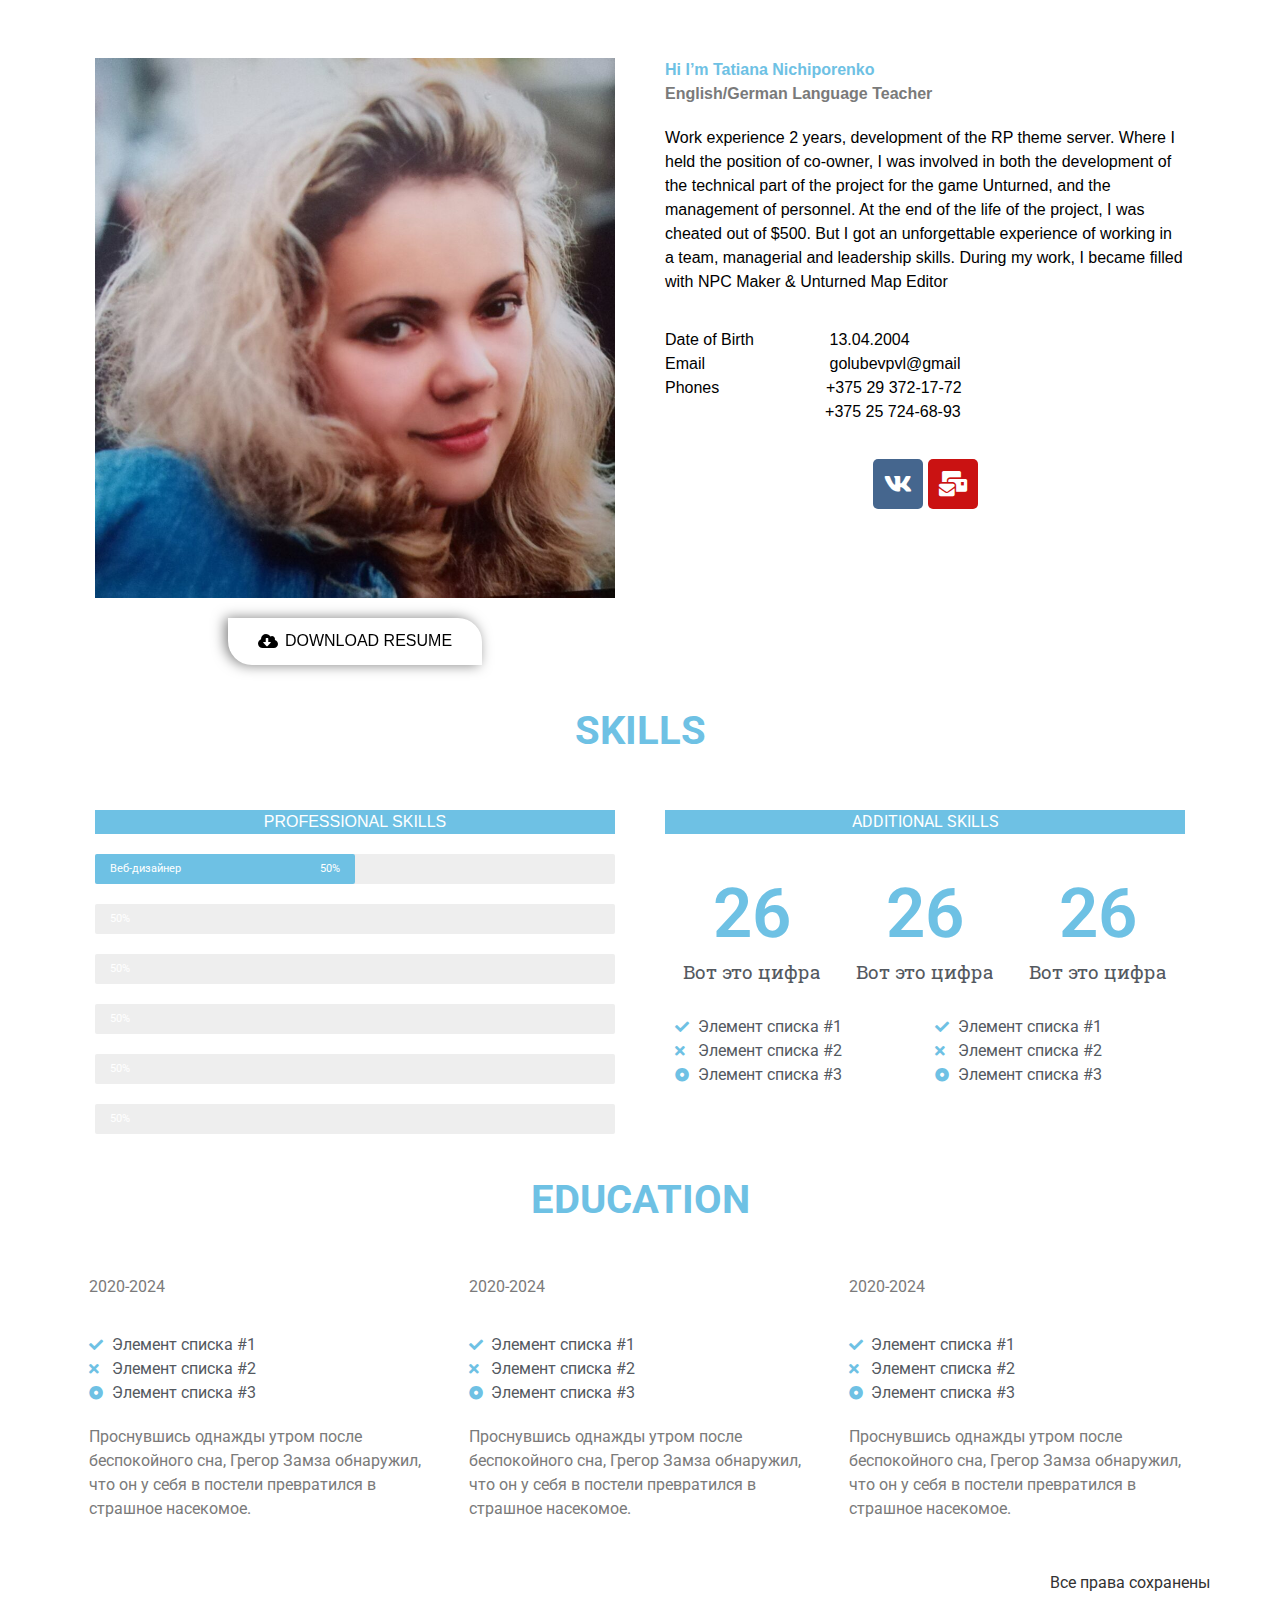
<file: index.html>
<!DOCTYPE html>
<html lang="ru-RU">
<head>
	<meta charset="UTF-8">
	<meta name="viewport" content="width=device-width, initial-scale=1">
	<link rel="profile" href="https://gmpg.org/xfn/11">
	<title></title>
<meta name="robots" content="max-image-preview:large">
<link rel="alternate" type="application/rss+xml" title=" &raquo; Лента" href="./feed/index.html">
<link rel="alternate" type="application/rss+xml" title=" &raquo; Лента комментариев" href="./comments/feed/index.html">
<script>
window._wpemojiSettings = {"baseUrl":"https:\/\/s.w.org\/images\/core\/emoji\/14.0.0\/72x72\/","ext":".png","svgUrl":"https:\/\/s.w.org\/images\/core\/emoji\/14.0.0\/svg\/","svgExt":".svg","source":{"concatemoji":".\/\/wp-includes\/js\/wp-emoji-release.min.js?ver=6.2.2"}};
/*! This file is auto-generated */
!function(e,a,t){var n,r,o,i=a.createElement("canvas"),p=i.getContext&&i.getContext("2d");function s(e,t){p.clearRect(0,0,i.width,i.height),p.fillText(e,0,0);e=i.toDataURL();return p.clearRect(0,0,i.width,i.height),p.fillText(t,0,0),e===i.toDataURL()}function c(e){var t=a.createElement("script");t.src=e,t.defer=t.type="text/javascript",a.getElementsByTagName("head")[0].appendChild(t)}for(o=Array("flag","emoji"),t.supports={everything:!0,everythingExceptFlag:!0},r=0;r<o.length;r++)t.supports[o[r]]=function(e){if(p&&p.fillText)switch(p.textBaseline="top",p.font="600 32px Arial",e){case"flag":return s("🏳️‍⚧️","🏳️​⚧️")?!1:!s("🇺🇳","🇺​🇳")&&!s("🏴󠁧󠁢󠁥󠁮󠁧󠁿","🏴​󠁧​󠁢​󠁥​󠁮​󠁧​󠁿");case"emoji":return!s("🫱🏻‍🫲🏿","🫱🏻​🫲🏿")}return!1}(o[r]),t.supports.everything=t.supports.everything&&t.supports[o[r]],"flag"!==o[r]&&(t.supports.everythingExceptFlag=t.supports.everythingExceptFlag&&t.supports[o[r]]);t.supports.everythingExceptFlag=t.supports.everythingExceptFlag&&!t.supports.flag,t.DOMReady=!1,t.readyCallback=function(){t.DOMReady=!0},t.supports.everything||(n=function(){t.readyCallback()},a.addEventListener?(a.addEventListener("DOMContentLoaded",n,!1),e.addEventListener("load",n,!1)):(e.attachEvent("onload",n),a.attachEvent("onreadystatechange",function(){"complete"===a.readyState&&t.readyCallback()})),(e=t.source||{}).concatemoji?c(e.concatemoji):e.wpemoji&&e.twemoji&&(c(e.twemoji),c(e.wpemoji)))}(window,document,window._wpemojiSettings);
</script>
<style>img.wp-smiley,
img.emoji {
	display: inline !important;
	border: none !important;
	box-shadow: none !important;
	height: 1em !important;
	width: 1em !important;
	margin: 0 0.07em !important;
	vertical-align: -0.1em !important;
	background: none !important;
	padding: 0 !important;
}</style>
	<link rel="stylesheet" id="wp-block-library-css" href="./wp-includes/css/dist/block-library/style.min.css?ver=6.2.2" media="all">
<link rel="stylesheet" id="classic-theme-styles-css" href="./wp-includes/css/classic-themes.min.css?ver=6.2.2" media="all">
<style id="global-styles-inline-css">body{--wp--preset--color--black: #000000;--wp--preset--color--cyan-bluish-gray: #abb8c3;--wp--preset--color--white: #ffffff;--wp--preset--color--pale-pink: #f78da7;--wp--preset--color--vivid-red: #cf2e2e;--wp--preset--color--luminous-vivid-orange: #ff6900;--wp--preset--color--luminous-vivid-amber: #fcb900;--wp--preset--color--light-green-cyan: #7bdcb5;--wp--preset--color--vivid-green-cyan: #00d084;--wp--preset--color--pale-cyan-blue: #8ed1fc;--wp--preset--color--vivid-cyan-blue: #0693e3;--wp--preset--color--vivid-purple: #9b51e0;--wp--preset--gradient--vivid-cyan-blue-to-vivid-purple: linear-gradient(135deg,rgba(6,147,227,1) 0%,rgb(155,81,224) 100%);--wp--preset--gradient--light-green-cyan-to-vivid-green-cyan: linear-gradient(135deg,rgb(122,220,180) 0%,rgb(0,208,130) 100%);--wp--preset--gradient--luminous-vivid-amber-to-luminous-vivid-orange: linear-gradient(135deg,rgba(252,185,0,1) 0%,rgba(255,105,0,1) 100%);--wp--preset--gradient--luminous-vivid-orange-to-vivid-red: linear-gradient(135deg,rgba(255,105,0,1) 0%,rgb(207,46,46) 100%);--wp--preset--gradient--very-light-gray-to-cyan-bluish-gray: linear-gradient(135deg,rgb(238,238,238) 0%,rgb(169,184,195) 100%);--wp--preset--gradient--cool-to-warm-spectrum: linear-gradient(135deg,rgb(74,234,220) 0%,rgb(151,120,209) 20%,rgb(207,42,186) 40%,rgb(238,44,130) 60%,rgb(251,105,98) 80%,rgb(254,248,76) 100%);--wp--preset--gradient--blush-light-purple: linear-gradient(135deg,rgb(255,206,236) 0%,rgb(152,150,240) 100%);--wp--preset--gradient--blush-bordeaux: linear-gradient(135deg,rgb(254,205,165) 0%,rgb(254,45,45) 50%,rgb(107,0,62) 100%);--wp--preset--gradient--luminous-dusk: linear-gradient(135deg,rgb(255,203,112) 0%,rgb(199,81,192) 50%,rgb(65,88,208) 100%);--wp--preset--gradient--pale-ocean: linear-gradient(135deg,rgb(255,245,203) 0%,rgb(182,227,212) 50%,rgb(51,167,181) 100%);--wp--preset--gradient--electric-grass: linear-gradient(135deg,rgb(202,248,128) 0%,rgb(113,206,126) 100%);--wp--preset--gradient--midnight: linear-gradient(135deg,rgb(2,3,129) 0%,rgb(40,116,252) 100%);--wp--preset--duotone--dark-grayscale: url('#wp-duotone-dark-grayscale');--wp--preset--duotone--grayscale: url('#wp-duotone-grayscale');--wp--preset--duotone--purple-yellow: url('#wp-duotone-purple-yellow');--wp--preset--duotone--blue-red: url('#wp-duotone-blue-red');--wp--preset--duotone--midnight: url('#wp-duotone-midnight');--wp--preset--duotone--magenta-yellow: url('#wp-duotone-magenta-yellow');--wp--preset--duotone--purple-green: url('#wp-duotone-purple-green');--wp--preset--duotone--blue-orange: url('#wp-duotone-blue-orange');--wp--preset--font-size--small: 13px;--wp--preset--font-size--medium: 20px;--wp--preset--font-size--large: 36px;--wp--preset--font-size--x-large: 42px;--wp--preset--spacing--20: 0.44rem;--wp--preset--spacing--30: 0.67rem;--wp--preset--spacing--40: 1rem;--wp--preset--spacing--50: 1.5rem;--wp--preset--spacing--60: 2.25rem;--wp--preset--spacing--70: 3.38rem;--wp--preset--spacing--80: 5.06rem;--wp--preset--shadow--natural: 6px 6px 9px rgba(0, 0, 0, 0.2);--wp--preset--shadow--deep: 12px 12px 50px rgba(0, 0, 0, 0.4);--wp--preset--shadow--sharp: 6px 6px 0px rgba(0, 0, 0, 0.2);--wp--preset--shadow--outlined: 6px 6px 0px -3px rgba(255, 255, 255, 1), 6px 6px rgba(0, 0, 0, 1);--wp--preset--shadow--crisp: 6px 6px 0px rgba(0, 0, 0, 1);}:where(.is-layout-flex){gap: 0.5em;}body .is-layout-flow > .alignleft{float: left;margin-inline-start: 0;margin-inline-end: 2em;}body .is-layout-flow > .alignright{float: right;margin-inline-start: 2em;margin-inline-end: 0;}body .is-layout-flow > .aligncenter{margin-left: auto !important;margin-right: auto !important;}body .is-layout-constrained > .alignleft{float: left;margin-inline-start: 0;margin-inline-end: 2em;}body .is-layout-constrained > .alignright{float: right;margin-inline-start: 2em;margin-inline-end: 0;}body .is-layout-constrained > .aligncenter{margin-left: auto !important;margin-right: auto !important;}body .is-layout-constrained > :where(:not(.alignleft):not(.alignright):not(.alignfull)){max-width: var(--wp--style--global--content-size);margin-left: auto !important;margin-right: auto !important;}body .is-layout-constrained > .alignwide{max-width: var(--wp--style--global--wide-size);}body .is-layout-flex{display: flex;}body .is-layout-flex{flex-wrap: wrap;align-items: center;}body .is-layout-flex > *{margin: 0;}:where(.wp-block-columns.is-layout-flex){gap: 2em;}.has-black-color{color: var(--wp--preset--color--black) !important;}.has-cyan-bluish-gray-color{color: var(--wp--preset--color--cyan-bluish-gray) !important;}.has-white-color{color: var(--wp--preset--color--white) !important;}.has-pale-pink-color{color: var(--wp--preset--color--pale-pink) !important;}.has-vivid-red-color{color: var(--wp--preset--color--vivid-red) !important;}.has-luminous-vivid-orange-color{color: var(--wp--preset--color--luminous-vivid-orange) !important;}.has-luminous-vivid-amber-color{color: var(--wp--preset--color--luminous-vivid-amber) !important;}.has-light-green-cyan-color{color: var(--wp--preset--color--light-green-cyan) !important;}.has-vivid-green-cyan-color{color: var(--wp--preset--color--vivid-green-cyan) !important;}.has-pale-cyan-blue-color{color: var(--wp--preset--color--pale-cyan-blue) !important;}.has-vivid-cyan-blue-color{color: var(--wp--preset--color--vivid-cyan-blue) !important;}.has-vivid-purple-color{color: var(--wp--preset--color--vivid-purple) !important;}.has-black-background-color{background-color: var(--wp--preset--color--black) !important;}.has-cyan-bluish-gray-background-color{background-color: var(--wp--preset--color--cyan-bluish-gray) !important;}.has-white-background-color{background-color: var(--wp--preset--color--white) !important;}.has-pale-pink-background-color{background-color: var(--wp--preset--color--pale-pink) !important;}.has-vivid-red-background-color{background-color: var(--wp--preset--color--vivid-red) !important;}.has-luminous-vivid-orange-background-color{background-color: var(--wp--preset--color--luminous-vivid-orange) !important;}.has-luminous-vivid-amber-background-color{background-color: var(--wp--preset--color--luminous-vivid-amber) !important;}.has-light-green-cyan-background-color{background-color: var(--wp--preset--color--light-green-cyan) !important;}.has-vivid-green-cyan-background-color{background-color: var(--wp--preset--color--vivid-green-cyan) !important;}.has-pale-cyan-blue-background-color{background-color: var(--wp--preset--color--pale-cyan-blue) !important;}.has-vivid-cyan-blue-background-color{background-color: var(--wp--preset--color--vivid-cyan-blue) !important;}.has-vivid-purple-background-color{background-color: var(--wp--preset--color--vivid-purple) !important;}.has-black-border-color{border-color: var(--wp--preset--color--black) !important;}.has-cyan-bluish-gray-border-color{border-color: var(--wp--preset--color--cyan-bluish-gray) !important;}.has-white-border-color{border-color: var(--wp--preset--color--white) !important;}.has-pale-pink-border-color{border-color: var(--wp--preset--color--pale-pink) !important;}.has-vivid-red-border-color{border-color: var(--wp--preset--color--vivid-red) !important;}.has-luminous-vivid-orange-border-color{border-color: var(--wp--preset--color--luminous-vivid-orange) !important;}.has-luminous-vivid-amber-border-color{border-color: var(--wp--preset--color--luminous-vivid-amber) !important;}.has-light-green-cyan-border-color{border-color: var(--wp--preset--color--light-green-cyan) !important;}.has-vivid-green-cyan-border-color{border-color: var(--wp--preset--color--vivid-green-cyan) !important;}.has-pale-cyan-blue-border-color{border-color: var(--wp--preset--color--pale-cyan-blue) !important;}.has-vivid-cyan-blue-border-color{border-color: var(--wp--preset--color--vivid-cyan-blue) !important;}.has-vivid-purple-border-color{border-color: var(--wp--preset--color--vivid-purple) !important;}.has-vivid-cyan-blue-to-vivid-purple-gradient-background{background: var(--wp--preset--gradient--vivid-cyan-blue-to-vivid-purple) !important;}.has-light-green-cyan-to-vivid-green-cyan-gradient-background{background: var(--wp--preset--gradient--light-green-cyan-to-vivid-green-cyan) !important;}.has-luminous-vivid-amber-to-luminous-vivid-orange-gradient-background{background: var(--wp--preset--gradient--luminous-vivid-amber-to-luminous-vivid-orange) !important;}.has-luminous-vivid-orange-to-vivid-red-gradient-background{background: var(--wp--preset--gradient--luminous-vivid-orange-to-vivid-red) !important;}.has-very-light-gray-to-cyan-bluish-gray-gradient-background{background: var(--wp--preset--gradient--very-light-gray-to-cyan-bluish-gray) !important;}.has-cool-to-warm-spectrum-gradient-background{background: var(--wp--preset--gradient--cool-to-warm-spectrum) !important;}.has-blush-light-purple-gradient-background{background: var(--wp--preset--gradient--blush-light-purple) !important;}.has-blush-bordeaux-gradient-background{background: var(--wp--preset--gradient--blush-bordeaux) !important;}.has-luminous-dusk-gradient-background{background: var(--wp--preset--gradient--luminous-dusk) !important;}.has-pale-ocean-gradient-background{background: var(--wp--preset--gradient--pale-ocean) !important;}.has-electric-grass-gradient-background{background: var(--wp--preset--gradient--electric-grass) !important;}.has-midnight-gradient-background{background: var(--wp--preset--gradient--midnight) !important;}.has-small-font-size{font-size: var(--wp--preset--font-size--small) !important;}.has-medium-font-size{font-size: var(--wp--preset--font-size--medium) !important;}.has-large-font-size{font-size: var(--wp--preset--font-size--large) !important;}.has-x-large-font-size{font-size: var(--wp--preset--font-size--x-large) !important;}
.wp-block-navigation a:where(:not(.wp-element-button)){color: inherit;}
:where(.wp-block-columns.is-layout-flex){gap: 2em;}
.wp-block-pullquote{font-size: 1.5em;line-height: 1.6;}</style>
<link rel="stylesheet" id="dashicons-css" href="./wp-includes/css/dashicons.min.css?ver=6.2.2" media="all">
<link rel="stylesheet" id="to-top-css" href="./wp-content/plugins/to-top/public/css/to-top-public.css?ver=2.5.2" media="all">
<link rel="stylesheet" id="hello-elementor-css" href="./wp-content/themes/hello-elementor/style.min.css?ver=2.7.1" media="all">
<link rel="stylesheet" id="hello-elementor-theme-style-css" href="./wp-content/themes/hello-elementor/theme.min.css?ver=2.7.1" media="all">
<link rel="stylesheet" id="elementor-frontend-css" href="./wp-content/plugins/elementor/assets/css/frontend-lite.min.css?ver=3.13.3" media="all">
<link rel="stylesheet" id="elementor-post-13-css" href="./wp-content/uploads/elementor/css/post-13.css?ver=1685119698" media="all">
<link rel="stylesheet" id="elementor-icons-css" href="./wp-content/plugins/elementor/assets/lib/eicons/css/elementor-icons.min.css?ver=5.20.0" media="all">
<link rel="stylesheet" id="swiper-css" href="./wp-content/plugins/elementor/assets/lib/swiper/v8/css/swiper.min.css?ver=8.4.5" media="all">
<link rel="stylesheet" id="elementor-global-css" href="./wp-content/uploads/elementor/css/global.css?ver=1685120259" media="all">
<link rel="stylesheet" id="elementor-post-11-css" href="./wp-content/uploads/elementor/css/post-11.css?ver=1685123955" media="all">
<link rel="stylesheet" id="google-fonts-1-css" href="https://fonts.googleapis.com/css?family=Roboto%3A100%2C100italic%2C200%2C200italic%2C300%2C300italic%2C400%2C400italic%2C500%2C500italic%2C600%2C600italic%2C700%2C700italic%2C800%2C800italic%2C900%2C900italic%7CRoboto+Slab%3A100%2C100italic%2C200%2C200italic%2C300%2C300italic%2C400%2C400italic%2C500%2C500italic%2C600%2C600italic%2C700%2C700italic%2C800%2C800italic%2C900%2C900italic&#038;display=swap&#038;subset=cyrillic&#038;ver=6.2.2" media="all">
<link rel="stylesheet" id="elementor-icons-shared-0-css" href="./wp-content/plugins/elementor/assets/lib/font-awesome/css/fontawesome.min.css?ver=5.15.3" media="all">
<link rel="stylesheet" id="elementor-icons-fa-solid-css" href="./wp-content/plugins/elementor/assets/lib/font-awesome/css/solid.min.css?ver=5.15.3" media="all">
<link rel="stylesheet" id="elementor-icons-fa-brands-css" href="./wp-content/plugins/elementor/assets/lib/font-awesome/css/brands.min.css?ver=5.15.3" media="all">
<link rel="preconnect" href="https://fonts.gstatic.com/" crossorigin>
<script src="./wp-includes/js/jquery/jquery.min.js?ver=3.6.4" id="jquery-core-js"></script>
<script src="./wp-includes/js/jquery/jquery-migrate.min.js?ver=3.4.0" id="jquery-migrate-js"></script>
<script id="to-top-js-extra">var to_top_options = {"scroll_offset":"100","icon_opacity":"50","style":"icon","icon_type":"dashicons-arrow-up-alt2","icon_color":"#ffffff","icon_bg_color":"#000000","icon_size":"32","border_radius":"5","image":".\/\/wp-content\/plugins\/to-top\/admin\/images\/default.png","image_width":"65","image_alt":"","location":"bottom-right","margin_x":"20","margin_y":"20","show_on_admin":"0","enable_autohide":"0","autohide_time":"2","enable_hide_small_device":"0","small_device_max_width":"640","reset":"0"};</script>
<script async src="./wp-content/plugins/to-top/public/js/to-top-public.js?ver=2.5.2" id="to-top-js"></script>
<link rel="https://api.w.org/" href="./wp-json/index.html">
<link rel="alternate" type="application/json" href="./wp-json/wp/v2/pages/11/index.html">
<link rel="EditURI" type="application/rsd+xml" title="RSD" href="./xmlrpc.php?rsd">
<link rel="wlwmanifest" type="application/wlwmanifest+xml" href="./wp-includes/wlwmanifest.xml">
<meta name="generator" content="WordPress 6.2.2">
<link rel="canonical" href="./index.html">
<link rel="shortlink" href="./index.html">
<link rel="alternate" type="application/json+oembed" href="./wp-json/oembed/1.0/embed/index.html?url=http%3A%2F%2F%2F">
<link rel="alternate" type="text/xml+oembed" href="./wp-json/oembed/1.0/embed/index.html?url=http%3A%2F%2F%2F#038;format=xml">
 <!-- Hide Page Title -->
              <script type="text/javascript">jQuery(document).ready(function($){
				  if( $('.entry-title').length != 0 ) {
					$('.entry-title span.hpt_headertitle').parents('.entry-title:first').hide();
				    } else {
					  $('h1 span.hpt_headertitle').parents('h1:first').hide();
					  $('h2 span.hpt_headertitle').parents('h2:first').hide();
				   }
				});</script><noscript><style type="text/css">.entry-title { display:none !important; }</style></noscript>
             <!-- END Hide Page Title-->
	    <meta name="generator" content="Elementor 3.13.3; features: e_dom_optimization, e_optimized_assets_loading, e_optimized_css_loading, a11y_improvements, additional_custom_breakpoints; settings: css_print_method-external, google_font-enabled, font_display-swap">
<link rel="icon" href="./wp-content/uploads/2023/05/cropped-MainLogoRGB-32x32.png" sizes="32x32">
<link rel="icon" href="./wp-content/uploads/2023/05/cropped-MainLogoRGB-192x192.png" sizes="192x192">
<link rel="apple-touch-icon" href="./wp-content/uploads/2023/05/cropped-MainLogoRGB-180x180.png">
<meta name="msapplication-TileImage" content="./wp-content/uploads/2023/05/cropped-MainLogoRGB-270x270.png">
</head>
<body class="home page-template-default page page-id-11 elementor-default elementor-kit-13 elementor-page elementor-page-11">

<svg xmlns="http://www.w3.org/2000/svg" viewbox="0 0 0 0" width="0" height="0" focusable="false" role="none" style="visibility: hidden; position: absolute; left: -9999px; overflow: hidden;"><defs><filter id="wp-duotone-dark-grayscale"><fecolormatrix color-interpolation-filters="sRGB" type="matrix" values=" .299 .587 .114 0 0 .299 .587 .114 0 0 .299 .587 .114 0 0 .299 .587 .114 0 0 "></fecolormatrix><fecomponenttransfer color-interpolation-filters="sRGB"><fefuncr type="table" tablevalues="0 0.49803921568627"></fefuncr><fefuncg type="table" tablevalues="0 0.49803921568627"></fefuncg><fefuncb type="table" tablevalues="0 0.49803921568627"></fefuncb><fefunca type="table" tablevalues="1 1"></fefunca></fecomponenttransfer><fecomposite in2="SourceGraphic" operator="in"></fecomposite></filter></defs></svg><svg xmlns="http://www.w3.org/2000/svg" viewbox="0 0 0 0" width="0" height="0" focusable="false" role="none" style="visibility: hidden; position: absolute; left: -9999px; overflow: hidden;"><defs><filter id="wp-duotone-grayscale"><fecolormatrix color-interpolation-filters="sRGB" type="matrix" values=" .299 .587 .114 0 0 .299 .587 .114 0 0 .299 .587 .114 0 0 .299 .587 .114 0 0 "></fecolormatrix><fecomponenttransfer color-interpolation-filters="sRGB"><fefuncr type="table" tablevalues="0 1"></fefuncr><fefuncg type="table" tablevalues="0 1"></fefuncg><fefuncb type="table" tablevalues="0 1"></fefuncb><fefunca type="table" tablevalues="1 1"></fefunca></fecomponenttransfer><fecomposite in2="SourceGraphic" operator="in"></fecomposite></filter></defs></svg><svg xmlns="http://www.w3.org/2000/svg" viewbox="0 0 0 0" width="0" height="0" focusable="false" role="none" style="visibility: hidden; position: absolute; left: -9999px; overflow: hidden;"><defs><filter id="wp-duotone-purple-yellow"><fecolormatrix color-interpolation-filters="sRGB" type="matrix" values=" .299 .587 .114 0 0 .299 .587 .114 0 0 .299 .587 .114 0 0 .299 .587 .114 0 0 "></fecolormatrix><fecomponenttransfer color-interpolation-filters="sRGB"><fefuncr type="table" tablevalues="0.54901960784314 0.98823529411765"></fefuncr><fefuncg type="table" tablevalues="0 1"></fefuncg><fefuncb type="table" tablevalues="0.71764705882353 0.25490196078431"></fefuncb><fefunca type="table" tablevalues="1 1"></fefunca></fecomponenttransfer><fecomposite in2="SourceGraphic" operator="in"></fecomposite></filter></defs></svg><svg xmlns="http://www.w3.org/2000/svg" viewbox="0 0 0 0" width="0" height="0" focusable="false" role="none" style="visibility: hidden; position: absolute; left: -9999px; overflow: hidden;"><defs><filter id="wp-duotone-blue-red"><fecolormatrix color-interpolation-filters="sRGB" type="matrix" values=" .299 .587 .114 0 0 .299 .587 .114 0 0 .299 .587 .114 0 0 .299 .587 .114 0 0 "></fecolormatrix><fecomponenttransfer color-interpolation-filters="sRGB"><fefuncr type="table" tablevalues="0 1"></fefuncr><fefuncg type="table" tablevalues="0 0.27843137254902"></fefuncg><fefuncb type="table" tablevalues="0.5921568627451 0.27843137254902"></fefuncb><fefunca type="table" tablevalues="1 1"></fefunca></fecomponenttransfer><fecomposite in2="SourceGraphic" operator="in"></fecomposite></filter></defs></svg><svg xmlns="http://www.w3.org/2000/svg" viewbox="0 0 0 0" width="0" height="0" focusable="false" role="none" style="visibility: hidden; position: absolute; left: -9999px; overflow: hidden;"><defs><filter id="wp-duotone-midnight"><fecolormatrix color-interpolation-filters="sRGB" type="matrix" values=" .299 .587 .114 0 0 .299 .587 .114 0 0 .299 .587 .114 0 0 .299 .587 .114 0 0 "></fecolormatrix><fecomponenttransfer color-interpolation-filters="sRGB"><fefuncr type="table" tablevalues="0 0"></fefuncr><fefuncg type="table" tablevalues="0 0.64705882352941"></fefuncg><fefuncb type="table" tablevalues="0 1"></fefuncb><fefunca type="table" tablevalues="1 1"></fefunca></fecomponenttransfer><fecomposite in2="SourceGraphic" operator="in"></fecomposite></filter></defs></svg><svg xmlns="http://www.w3.org/2000/svg" viewbox="0 0 0 0" width="0" height="0" focusable="false" role="none" style="visibility: hidden; position: absolute; left: -9999px; overflow: hidden;"><defs><filter id="wp-duotone-magenta-yellow"><fecolormatrix color-interpolation-filters="sRGB" type="matrix" values=" .299 .587 .114 0 0 .299 .587 .114 0 0 .299 .587 .114 0 0 .299 .587 .114 0 0 "></fecolormatrix><fecomponenttransfer color-interpolation-filters="sRGB"><fefuncr type="table" tablevalues="0.78039215686275 1"></fefuncr><fefuncg type="table" tablevalues="0 0.94901960784314"></fefuncg><fefuncb type="table" tablevalues="0.35294117647059 0.47058823529412"></fefuncb><fefunca type="table" tablevalues="1 1"></fefunca></fecomponenttransfer><fecomposite in2="SourceGraphic" operator="in"></fecomposite></filter></defs></svg><svg xmlns="http://www.w3.org/2000/svg" viewbox="0 0 0 0" width="0" height="0" focusable="false" role="none" style="visibility: hidden; position: absolute; left: -9999px; overflow: hidden;"><defs><filter id="wp-duotone-purple-green"><fecolormatrix color-interpolation-filters="sRGB" type="matrix" values=" .299 .587 .114 0 0 .299 .587 .114 0 0 .299 .587 .114 0 0 .299 .587 .114 0 0 "></fecolormatrix><fecomponenttransfer color-interpolation-filters="sRGB"><fefuncr type="table" tablevalues="0.65098039215686 0.40392156862745"></fefuncr><fefuncg type="table" tablevalues="0 1"></fefuncg><fefuncb type="table" tablevalues="0.44705882352941 0.4"></fefuncb><fefunca type="table" tablevalues="1 1"></fefunca></fecomponenttransfer><fecomposite in2="SourceGraphic" operator="in"></fecomposite></filter></defs></svg><svg xmlns="http://www.w3.org/2000/svg" viewbox="0 0 0 0" width="0" height="0" focusable="false" role="none" style="visibility: hidden; position: absolute; left: -9999px; overflow: hidden;"><defs><filter id="wp-duotone-blue-orange"><fecolormatrix color-interpolation-filters="sRGB" type="matrix" values=" .299 .587 .114 0 0 .299 .587 .114 0 0 .299 .587 .114 0 0 .299 .587 .114 0 0 "></fecolormatrix><fecomponenttransfer color-interpolation-filters="sRGB"><fefuncr type="table" tablevalues="0.098039215686275 1"></fefuncr><fefuncg type="table" tablevalues="0 0.66274509803922"></fefuncg><fefuncb type="table" tablevalues="0.84705882352941 0.41960784313725"></fefuncb><fefunca type="table" tablevalues="1 1"></fefunca></fecomponenttransfer><fecomposite in2="SourceGraphic" operator="in"></fecomposite></filter></defs></svg>
<a class="skip-link screen-reader-text" href="#content">Перейти к содержимому</a>

<header id="site-header" class="site-header dynamic-header " role="banner">
	<div class="header-inner">
		<div class="site-branding show-title">
					</div>

			</div>
</header>

<main id="content" class="site-main post-11 page type-page status-publish hentry">
			<header class="page-header">
			<h1 class="entry-title"><span class="hpt_headertitle">Main Page</span></h1>		</header>
		<div class="page-content">
				<div data-elementor-type="wp-page" data-elementor-id="11" class="elementor elementor-11">
									<section class="elementor-section elementor-top-section elementor-element elementor-element-6317a66 elementor-section-boxed elementor-section-height-default elementor-section-height-default" data-id="6317a66" data-element_type="section">
						<div class="elementor-container elementor-column-gap-default">
					<div class="elementor-column elementor-col-100 elementor-top-column elementor-element elementor-element-b671443" data-id="b671443" data-element_type="column">
			<div class="elementor-widget-wrap">
									</div>
		</div>
							</div>
		</section>
				<section class="elementor-section elementor-top-section elementor-element elementor-element-b84cc0d elementor-section-boxed elementor-section-height-default elementor-section-height-default" data-id="b84cc0d" data-element_type="section">
						<div class="elementor-container elementor-column-gap-default">
					<div class="elementor-column elementor-col-50 elementor-top-column elementor-element elementor-element-4fb876f" data-id="4fb876f" data-element_type="column">
			<div class="elementor-widget-wrap elementor-element-populated">
								<div class="elementor-element elementor-element-2955381 elementor-widget elementor-widget-image" data-id="2955381" data-element_type="widget" data-widget_type="image.default">
				<div class="elementor-widget-container">
			<style>/*! elementor - v3.13.3 - 22-05-2023 */
.elementor-widget-image{text-align:center}.elementor-widget-image a{display:inline-block}.elementor-widget-image a img[src$=".svg"]{width:48px}.elementor-widget-image img{vertical-align:middle;display:inline-block}</style>												<img decoding="async" width="800" height="831" src="./wp-content/uploads/2023/05/MainLogo-e1685121521112-986x1024.jpg" class="attachment-large size-large wp-image-33" alt="" srcset="./wp-content/uploads/2023/05/MainLogo-e1685121521112-986x1024.jpg 986w, ./wp-content/uploads/2023/05/MainLogo-e1685121521112-289x300.jpg 289w, ./wp-content/uploads/2023/05/MainLogo-e1685121521112-768x797.jpg 768w, ./wp-content/uploads/2023/05/MainLogo-e1685121521112-1479x1536.jpg 1479w, ./wp-content/uploads/2023/05/MainLogo-e1685121521112.jpg 1849w" sizes="(max-width: 800px) 100vw, 800px">															</div>
				</div>
				<div class="elementor-element elementor-element-faf3c4b elementor-align-center e-transform elementor-widget elementor-widget-button" data-id="faf3c4b" data-element_type="widget" data-settings="{&quot;_transform_scale_effect_hover&quot;:{&quot;unit&quot;:&quot;px&quot;,&quot;size&quot;:0.9,&quot;sizes&quot;:[]},&quot;_transform_scale_effect_hover_tablet&quot;:{&quot;unit&quot;:&quot;px&quot;,&quot;size&quot;:&quot;&quot;,&quot;sizes&quot;:[]},&quot;_transform_scale_effect_hover_mobile&quot;:{&quot;unit&quot;:&quot;px&quot;,&quot;size&quot;:&quot;&quot;,&quot;sizes&quot;:[]}}" data-widget_type="button.default">
				<div class="elementor-widget-container">
					<div class="elementor-button-wrapper">
			<a href="https://drive.google.com/drive/folders/1ye6FbSEwe0tf8CDcRjb9R1tdK9HS-NyI" class="elementor-button-link elementor-button elementor-size-md" role="button">
						<span class="elementor-button-content-wrapper">
							<span class="elementor-button-icon elementor-align-icon-left">
				<i aria-hidden="true" class="fas fa-cloud-download-alt"></i>			</span>
						<span class="elementor-button-text">DOWNLOAD RESUME</span>
		</span>
					</a>
		</div>
				</div>
				</div>
					</div>
		</div>
				<div class="elementor-column elementor-col-50 elementor-top-column elementor-element elementor-element-a873a94" data-id="a873a94" data-element_type="column">
			<div class="elementor-widget-wrap elementor-element-populated">
								<div class="elementor-element elementor-element-1b34169 elementor-widget elementor-widget-text-editor" data-id="1b34169" data-element_type="widget" data-widget_type="text-editor.default">
				<div class="elementor-widget-container">
			<style>/*! elementor - v3.13.3 - 22-05-2023 */
.elementor-widget-text-editor.elementor-drop-cap-view-stacked .elementor-drop-cap{background-color:#69727d;color:#fff}.elementor-widget-text-editor.elementor-drop-cap-view-framed .elementor-drop-cap{color:#69727d;border:3px solid;background-color:transparent}.elementor-widget-text-editor:not(.elementor-drop-cap-view-default) .elementor-drop-cap{margin-top:8px}.elementor-widget-text-editor:not(.elementor-drop-cap-view-default) .elementor-drop-cap-letter{width:1em;height:1em}.elementor-widget-text-editor .elementor-drop-cap{float:left;text-align:center;line-height:1;font-size:50px}.elementor-widget-text-editor .elementor-drop-cap-letter{display:inline-block}</style>				<strong><font color="#6ec1e4">Hi I&#8217;m Tatiana Nichiporenko</font></strong><br>

<strong>English/German Language Teacher</strong>						</div>
				</div>
				<div class="elementor-element elementor-element-edacea3 elementor-widget elementor-widget-text-editor" data-id="edacea3" data-element_type="widget" data-widget_type="text-editor.default">
				<div class="elementor-widget-container">
							<p>Work experience 2 years, development of the RP theme server. Where I held the position of co-owner, I was involved in both the development of the technical part of the project for the game Unturned, and the management of personnel. At the end of the life of the project, I was cheated out of $500. But I got an unforgettable experience of working in a team, managerial and leadership skills. During my work, I became filled with NPC Maker &amp; Unturned Map Editor</p>						</div>
				</div>
				<div class="elementor-element elementor-element-3586d58 elementor-widget elementor-widget-text-editor" data-id="3586d58" data-element_type="widget" data-widget_type="text-editor.default">
				<div class="elementor-widget-container">
							<p>Date of Birth                 13.04.2004<br>Email                            golubevpvl@gmail<br>Phones                        +375 29 372-17-72<br>                                    +375 25 724-68-93</p>						</div>
				</div>
				<div class="elementor-element elementor-element-566d230 elementor-shape-rounded elementor-grid-0 e-grid-align-center elementor-widget elementor-widget-social-icons" data-id="566d230" data-element_type="widget" data-widget_type="social-icons.default">
				<div class="elementor-widget-container">
			<style>/*! elementor - v3.13.3 - 22-05-2023 */
.elementor-widget-social-icons.elementor-grid-0 .elementor-widget-container,.elementor-widget-social-icons.elementor-grid-mobile-0 .elementor-widget-container,.elementor-widget-social-icons.elementor-grid-tablet-0 .elementor-widget-container{line-height:1;font-size:0}.elementor-widget-social-icons:not(.elementor-grid-0):not(.elementor-grid-tablet-0):not(.elementor-grid-mobile-0) .elementor-grid{display:inline-grid}.elementor-widget-social-icons .elementor-grid{grid-column-gap:var(--grid-column-gap,5px);grid-row-gap:var(--grid-row-gap,5px);grid-template-columns:var(--grid-template-columns);justify-content:var(--justify-content,center);justify-items:var(--justify-content,center)}.elementor-icon.elementor-social-icon{font-size:var(--icon-size,25px);line-height:var(--icon-size,25px);width:calc(var(--icon-size, 25px) + (2 * var(--icon-padding, .5em)));height:calc(var(--icon-size, 25px) + (2 * var(--icon-padding, .5em)))}.elementor-social-icon{--e-social-icon-icon-color:#fff;display:inline-flex;background-color:#69727d;align-items:center;justify-content:center;text-align:center;cursor:pointer}.elementor-social-icon i{color:var(--e-social-icon-icon-color)}.elementor-social-icon svg{fill:var(--e-social-icon-icon-color)}.elementor-social-icon:last-child{margin:0}.elementor-social-icon:hover{opacity:.9;color:#fff}.elementor-social-icon-android{background-color:#a4c639}.elementor-social-icon-apple{background-color:#999}.elementor-social-icon-behance{background-color:#1769ff}.elementor-social-icon-bitbucket{background-color:#205081}.elementor-social-icon-codepen{background-color:#000}.elementor-social-icon-delicious{background-color:#39f}.elementor-social-icon-deviantart{background-color:#05cc47}.elementor-social-icon-digg{background-color:#005be2}.elementor-social-icon-dribbble{background-color:#ea4c89}.elementor-social-icon-elementor{background-color:#d30c5c}.elementor-social-icon-envelope{background-color:#ea4335}.elementor-social-icon-facebook,.elementor-social-icon-facebook-f{background-color:#3b5998}.elementor-social-icon-flickr{background-color:#0063dc}.elementor-social-icon-foursquare{background-color:#2d5be3}.elementor-social-icon-free-code-camp,.elementor-social-icon-freecodecamp{background-color:#006400}.elementor-social-icon-github{background-color:#333}.elementor-social-icon-gitlab{background-color:#e24329}.elementor-social-icon-globe{background-color:#69727d}.elementor-social-icon-google-plus,.elementor-social-icon-google-plus-g{background-color:#dd4b39}.elementor-social-icon-houzz{background-color:#7ac142}.elementor-social-icon-instagram{background-color:#262626}.elementor-social-icon-jsfiddle{background-color:#487aa2}.elementor-social-icon-link{background-color:#818a91}.elementor-social-icon-linkedin,.elementor-social-icon-linkedin-in{background-color:#0077b5}.elementor-social-icon-medium{background-color:#00ab6b}.elementor-social-icon-meetup{background-color:#ec1c40}.elementor-social-icon-mixcloud{background-color:#273a4b}.elementor-social-icon-odnoklassniki{background-color:#f4731c}.elementor-social-icon-pinterest{background-color:#bd081c}.elementor-social-icon-product-hunt{background-color:#da552f}.elementor-social-icon-reddit{background-color:#ff4500}.elementor-social-icon-rss{background-color:#f26522}.elementor-social-icon-shopping-cart{background-color:#4caf50}.elementor-social-icon-skype{background-color:#00aff0}.elementor-social-icon-slideshare{background-color:#0077b5}.elementor-social-icon-snapchat{background-color:#fffc00}.elementor-social-icon-soundcloud{background-color:#f80}.elementor-social-icon-spotify{background-color:#2ebd59}.elementor-social-icon-stack-overflow{background-color:#fe7a15}.elementor-social-icon-steam{background-color:#00adee}.elementor-social-icon-stumbleupon{background-color:#eb4924}.elementor-social-icon-telegram{background-color:#2ca5e0}.elementor-social-icon-thumb-tack{background-color:#1aa1d8}.elementor-social-icon-tripadvisor{background-color:#589442}.elementor-social-icon-tumblr{background-color:#35465c}.elementor-social-icon-twitch{background-color:#6441a5}.elementor-social-icon-twitter{background-color:#1da1f2}.elementor-social-icon-viber{background-color:#665cac}.elementor-social-icon-vimeo{background-color:#1ab7ea}.elementor-social-icon-vk{background-color:#45668e}.elementor-social-icon-weibo{background-color:#dd2430}.elementor-social-icon-weixin{background-color:#31a918}.elementor-social-icon-whatsapp{background-color:#25d366}.elementor-social-icon-wordpress{background-color:#21759b}.elementor-social-icon-xing{background-color:#026466}.elementor-social-icon-yelp{background-color:#af0606}.elementor-social-icon-youtube{background-color:#cd201f}.elementor-social-icon-500px{background-color:#0099e5}.elementor-shape-rounded .elementor-icon.elementor-social-icon{border-radius:10%}.elementor-shape-circle .elementor-icon.elementor-social-icon{border-radius:50%}</style>		<div class="elementor-social-icons-wrapper elementor-grid">
							<span class="elementor-grid-item">
					<a class="elementor-icon elementor-social-icon elementor-social-icon-vk elementor-repeater-item-33d461b" href="https://vk.com/slavnaj79" target="_blank">
						<span class="elementor-screen-only">Vk</span>
						<i class="fab fa-vk"></i>					</a>
				</span>
							<span class="elementor-grid-item">
					<a class="elementor-icon elementor-social-icon elementor-social-icon-mail-bulk elementor-repeater-item-18ac7eb" href="https://vk.com/slavnaj79" target="_blank">
						<span class="elementor-screen-only">Mail-bulk</span>
						<i class="fas fa-mail-bulk"></i>					</a>
				</span>
					</div>
				</div>
				</div>
					</div>
		</div>
							</div>
		</section>
				<section class="elementor-section elementor-top-section elementor-element elementor-element-6e0915c elementor-section-boxed elementor-section-height-default elementor-section-height-default" data-id="6e0915c" data-element_type="section">
						<div class="elementor-container elementor-column-gap-default">
					<div class="elementor-column elementor-col-100 elementor-top-column elementor-element elementor-element-7031c77" data-id="7031c77" data-element_type="column">
			<div class="elementor-widget-wrap">
									</div>
		</div>
							</div>
		</section>
				<section class="elementor-section elementor-top-section elementor-element elementor-element-793706b elementor-section-boxed elementor-section-height-default elementor-section-height-default" data-id="793706b" data-element_type="section">
						<div class="elementor-container elementor-column-gap-default">
					<div class="elementor-column elementor-col-100 elementor-top-column elementor-element elementor-element-21d3a71" data-id="21d3a71" data-element_type="column">
			<div class="elementor-widget-wrap elementor-element-populated">
								<div class="elementor-element elementor-element-91929ac elementor-widget elementor-widget-text-editor" data-id="91929ac" data-element_type="widget" data-widget_type="text-editor.default">
				<div class="elementor-widget-container">
							<p align="center"><strong>SKILLS</strong></p>						</div>
				</div>
					</div>
		</div>
							</div>
		</section>
				<section class="elementor-section elementor-top-section elementor-element elementor-element-3c0d723 elementor-section-boxed elementor-section-height-default elementor-section-height-default" data-id="3c0d723" data-element_type="section">
						<div class="elementor-container elementor-column-gap-default">
					<div class="elementor-column elementor-col-50 elementor-top-column elementor-element elementor-element-75a933b" data-id="75a933b" data-element_type="column">
			<div class="elementor-widget-wrap elementor-element-populated">
								<div class="elementor-element elementor-element-7c3fc69 elementor-widget elementor-widget-text-editor" data-id="7c3fc69" data-element_type="widget" data-widget_type="text-editor.default">
				<div class="elementor-widget-container">
							PROFESSIONAL SKILLS						</div>
				</div>
				<div class="elementor-element elementor-element-eed9480 elementor-widget elementor-widget-progress" data-id="eed9480" data-element_type="widget" data-widget_type="progress.default">
				<div class="elementor-widget-container">
			<style>/*! elementor - v3.13.3 - 22-05-2023 */
.elementor-widget-progress{text-align:left}.elementor-progress-wrapper{position:relative;background-color:#eee;color:#fff;height:100%;border-radius:2px}.elementor-progress-bar{display:flex;background-color:#69727d;width:0;font-size:11px;height:30px;line-height:30px;border-radius:2px;transition:width 1s ease-in-out}.elementor-progress-text{flex-grow:1;white-space:nowrap;text-overflow:ellipsis;overflow:hidden;padding-left:15px}.elementor-progress-percentage{padding-right:15px}.elementor-widget-progress .elementor-progress-wrapper.progress-info .elementor-progress-bar{background-color:#5bc0de}.elementor-widget-progress .elementor-progress-wrapper.progress-success .elementor-progress-bar{background-color:#5cb85c}.elementor-widget-progress .elementor-progress-wrapper.progress-warning .elementor-progress-bar{background-color:#f0ad4e}.elementor-widget-progress .elementor-progress-wrapper.progress-danger .elementor-progress-bar{background-color:#d9534f}.elementor-progress .elementor-title{display:block}@media (max-width:767px){.elementor-progress-text{padding-left:10px}}.e-con-inner .elementor-progress-wrapper,.e-con .elementor-progress-wrapper{height:auto}</style>
		<div class="elementor-progress-wrapper" role="progressbar" aria-valuemin="0" aria-valuemax="100" aria-valuenow="50" aria-valuetext="50% (Веб-дизайнер)">
			<div class="elementor-progress-bar" data-max="50">
				<span class="elementor-progress-text">Веб-дизайнер</span>
									<span class="elementor-progress-percentage">50%</span>
							</div>
		</div>
				</div>
				</div>
				<div class="elementor-element elementor-element-4e2b863 elementor-widget elementor-widget-progress" data-id="4e2b863" data-element_type="widget" data-widget_type="progress.default">
				<div class="elementor-widget-container">
			
		<div class="elementor-progress-wrapper" role="progressbar" aria-valuemin="0" aria-valuemax="100" aria-valuenow="50" aria-valuetext="50% (Веб-дизайнер)">
			<div class="elementor-progress-bar" data-max="50">
				<span class="elementor-progress-text">Веб-дизайнер</span>
									<span class="elementor-progress-percentage">50%</span>
							</div>
		</div>
				</div>
				</div>
				<div class="elementor-element elementor-element-25643ef elementor-widget elementor-widget-progress" data-id="25643ef" data-element_type="widget" data-widget_type="progress.default">
				<div class="elementor-widget-container">
			
		<div class="elementor-progress-wrapper" role="progressbar" aria-valuemin="0" aria-valuemax="100" aria-valuenow="50" aria-valuetext="50% (Веб-дизайнер)">
			<div class="elementor-progress-bar" data-max="50">
				<span class="elementor-progress-text">Веб-дизайнер</span>
									<span class="elementor-progress-percentage">50%</span>
							</div>
		</div>
				</div>
				</div>
				<div class="elementor-element elementor-element-c2a7436 elementor-widget elementor-widget-progress" data-id="c2a7436" data-element_type="widget" data-widget_type="progress.default">
				<div class="elementor-widget-container">
			
		<div class="elementor-progress-wrapper" role="progressbar" aria-valuemin="0" aria-valuemax="100" aria-valuenow="50" aria-valuetext="50% (Веб-дизайнер)">
			<div class="elementor-progress-bar" data-max="50">
				<span class="elementor-progress-text">Веб-дизайнер</span>
									<span class="elementor-progress-percentage">50%</span>
							</div>
		</div>
				</div>
				</div>
				<div class="elementor-element elementor-element-abfc20a elementor-widget elementor-widget-progress" data-id="abfc20a" data-element_type="widget" data-widget_type="progress.default">
				<div class="elementor-widget-container">
			
		<div class="elementor-progress-wrapper" role="progressbar" aria-valuemin="0" aria-valuemax="100" aria-valuenow="50" aria-valuetext="50% (Веб-дизайнер)">
			<div class="elementor-progress-bar" data-max="50">
				<span class="elementor-progress-text">Веб-дизайнер</span>
									<span class="elementor-progress-percentage">50%</span>
							</div>
		</div>
				</div>
				</div>
				<div class="elementor-element elementor-element-bcdbbb7 elementor-widget elementor-widget-progress" data-id="bcdbbb7" data-element_type="widget" data-widget_type="progress.default">
				<div class="elementor-widget-container">
			
		<div class="elementor-progress-wrapper" role="progressbar" aria-valuemin="0" aria-valuemax="100" aria-valuenow="50" aria-valuetext="50% (Веб-дизайнер)">
			<div class="elementor-progress-bar" data-max="50">
				<span class="elementor-progress-text">Веб-дизайнер</span>
									<span class="elementor-progress-percentage">50%</span>
							</div>
		</div>
				</div>
				</div>
					</div>
		</div>
				<div class="elementor-column elementor-col-50 elementor-top-column elementor-element elementor-element-4dcaae5" data-id="4dcaae5" data-element_type="column">
			<div class="elementor-widget-wrap elementor-element-populated">
								<div class="elementor-element elementor-element-186b558 elementor-widget elementor-widget-text-editor" data-id="186b558" data-element_type="widget" data-widget_type="text-editor.default">
				<div class="elementor-widget-container">
							<p>ADDITIONAL SKILLS</p>						</div>
				</div>
				<section class="elementor-section elementor-inner-section elementor-element elementor-element-0807394 elementor-section-boxed elementor-section-height-default elementor-section-height-default" data-id="0807394" data-element_type="section">
						<div class="elementor-container elementor-column-gap-default">
					<div class="elementor-column elementor-col-33 elementor-inner-column elementor-element elementor-element-fc85ffc" data-id="fc85ffc" data-element_type="column">
			<div class="elementor-widget-wrap elementor-element-populated">
								<div class="elementor-element elementor-element-562c7ad elementor-widget elementor-widget-counter" data-id="562c7ad" data-element_type="widget" data-widget_type="counter.default">
				<div class="elementor-widget-container">
			<style>/*! elementor - v3.13.3 - 22-05-2023 */
.elementor-counter .elementor-counter-number-wrapper{display:flex;font-size:69px;font-weight:600;line-height:1}.elementor-counter .elementor-counter-number-prefix,.elementor-counter .elementor-counter-number-suffix{flex-grow:1;white-space:pre-wrap}.elementor-counter .elementor-counter-number-prefix{text-align:right}.elementor-counter .elementor-counter-number-suffix{text-align:left}.elementor-counter .elementor-counter-title{text-align:center;font-size:19px;font-weight:400;line-height:2.5}</style>		<div class="elementor-counter">
			<div class="elementor-counter-number-wrapper">
				<span class="elementor-counter-number-prefix"></span>
				<span class="elementor-counter-number" data-duration="2000" data-to-value="100" data-from-value="0" data-delimiter=",">0</span>
				<span class="elementor-counter-number-suffix"></span>
			</div>
							<div class="elementor-counter-title">Вот это цифра</div>
					</div>
				</div>
				</div>
					</div>
		</div>
				<div class="elementor-column elementor-col-33 elementor-inner-column elementor-element elementor-element-087257b" data-id="087257b" data-element_type="column">
			<div class="elementor-widget-wrap elementor-element-populated">
								<div class="elementor-element elementor-element-5db6ec0 elementor-widget elementor-widget-counter" data-id="5db6ec0" data-element_type="widget" data-widget_type="counter.default">
				<div class="elementor-widget-container">
					<div class="elementor-counter">
			<div class="elementor-counter-number-wrapper">
				<span class="elementor-counter-number-prefix"></span>
				<span class="elementor-counter-number" data-duration="2000" data-to-value="100" data-from-value="0" data-delimiter=",">0</span>
				<span class="elementor-counter-number-suffix"></span>
			</div>
							<div class="elementor-counter-title">Вот это цифра</div>
					</div>
				</div>
				</div>
					</div>
		</div>
				<div class="elementor-column elementor-col-33 elementor-inner-column elementor-element elementor-element-357a8a6" data-id="357a8a6" data-element_type="column">
			<div class="elementor-widget-wrap elementor-element-populated">
								<div class="elementor-element elementor-element-d317b28 elementor-widget elementor-widget-counter" data-id="d317b28" data-element_type="widget" data-widget_type="counter.default">
				<div class="elementor-widget-container">
					<div class="elementor-counter">
			<div class="elementor-counter-number-wrapper">
				<span class="elementor-counter-number-prefix"></span>
				<span class="elementor-counter-number" data-duration="2000" data-to-value="100" data-from-value="0" data-delimiter=",">0</span>
				<span class="elementor-counter-number-suffix"></span>
			</div>
							<div class="elementor-counter-title">Вот это цифра</div>
					</div>
				</div>
				</div>
					</div>
		</div>
							</div>
		</section>
				<section class="elementor-section elementor-inner-section elementor-element elementor-element-069868a elementor-section-boxed elementor-section-height-default elementor-section-height-default" data-id="069868a" data-element_type="section">
						<div class="elementor-container elementor-column-gap-default">
					<div class="elementor-column elementor-col-50 elementor-inner-column elementor-element elementor-element-d54bba1" data-id="d54bba1" data-element_type="column">
			<div class="elementor-widget-wrap elementor-element-populated">
								<div class="elementor-element elementor-element-5ac1d79 elementor-icon-list--layout-traditional elementor-list-item-link-full_width elementor-widget elementor-widget-icon-list" data-id="5ac1d79" data-element_type="widget" data-widget_type="icon-list.default">
				<div class="elementor-widget-container">
			<link rel="stylesheet" href="./wp-content/plugins/elementor/assets/css/widget-icon-list.min.css">		<ul class="elementor-icon-list-items">
							<li class="elementor-icon-list-item">
											<span class="elementor-icon-list-icon">
							<i aria-hidden="true" class="fas fa-check"></i>						</span>
										<span class="elementor-icon-list-text">Элемент списка #1</span>
									</li>
								<li class="elementor-icon-list-item">
											<span class="elementor-icon-list-icon">
							<i aria-hidden="true" class="fas fa-times"></i>						</span>
										<span class="elementor-icon-list-text">Элемент списка #2</span>
									</li>
								<li class="elementor-icon-list-item">
											<span class="elementor-icon-list-icon">
							<i aria-hidden="true" class="fas fa-dot-circle"></i>						</span>
										<span class="elementor-icon-list-text">Элемент списка #3</span>
									</li>
						</ul>
				</div>
				</div>
					</div>
		</div>
				<div class="elementor-column elementor-col-50 elementor-inner-column elementor-element elementor-element-d1a0ca8" data-id="d1a0ca8" data-element_type="column">
			<div class="elementor-widget-wrap elementor-element-populated">
								<div class="elementor-element elementor-element-d0c868e elementor-icon-list--layout-traditional elementor-list-item-link-full_width elementor-widget elementor-widget-icon-list" data-id="d0c868e" data-element_type="widget" data-widget_type="icon-list.default">
				<div class="elementor-widget-container">
					<ul class="elementor-icon-list-items">
							<li class="elementor-icon-list-item">
											<span class="elementor-icon-list-icon">
							<i aria-hidden="true" class="fas fa-check"></i>						</span>
										<span class="elementor-icon-list-text">Элемент списка #1</span>
									</li>
								<li class="elementor-icon-list-item">
											<span class="elementor-icon-list-icon">
							<i aria-hidden="true" class="fas fa-times"></i>						</span>
										<span class="elementor-icon-list-text">Элемент списка #2</span>
									</li>
								<li class="elementor-icon-list-item">
											<span class="elementor-icon-list-icon">
							<i aria-hidden="true" class="fas fa-dot-circle"></i>						</span>
										<span class="elementor-icon-list-text">Элемент списка #3</span>
									</li>
						</ul>
				</div>
				</div>
					</div>
		</div>
							</div>
		</section>
					</div>
		</div>
							</div>
		</section>
				<section class="elementor-section elementor-top-section elementor-element elementor-element-da36427 elementor-section-boxed elementor-section-height-default elementor-section-height-default" data-id="da36427" data-element_type="section">
						<div class="elementor-container elementor-column-gap-default">
					<div class="elementor-column elementor-col-100 elementor-top-column elementor-element elementor-element-4caae60" data-id="4caae60" data-element_type="column">
			<div class="elementor-widget-wrap">
									</div>
		</div>
							</div>
		</section>
				<section class="elementor-section elementor-top-section elementor-element elementor-element-baa5224 elementor-section-boxed elementor-section-height-default elementor-section-height-default" data-id="baa5224" data-element_type="section">
						<div class="elementor-container elementor-column-gap-default">
					<div class="elementor-column elementor-col-100 elementor-top-column elementor-element elementor-element-8717978" data-id="8717978" data-element_type="column">
			<div class="elementor-widget-wrap elementor-element-populated">
								<div class="elementor-element elementor-element-76fc529 elementor-widget elementor-widget-text-editor" data-id="76fc529" data-element_type="widget" data-widget_type="text-editor.default">
				<div class="elementor-widget-container">
							<p align="center"><strong>EDUCATION</strong></p>						</div>
				</div>
					</div>
		</div>
							</div>
		</section>
				<section class="elementor-section elementor-top-section elementor-element elementor-element-d4348e8 elementor-section-boxed elementor-section-height-default elementor-section-height-default" data-id="d4348e8" data-element_type="section">
						<div class="elementor-container elementor-column-gap-default">
					<div class="elementor-column elementor-col-100 elementor-top-column elementor-element elementor-element-1ff720e" data-id="1ff720e" data-element_type="column">
			<div class="elementor-widget-wrap">
									</div>
		</div>
							</div>
		</section>
				<section class="elementor-section elementor-top-section elementor-element elementor-element-7ddf6c6 elementor-section-boxed elementor-section-height-default elementor-section-height-default" data-id="7ddf6c6" data-element_type="section">
						<div class="elementor-container elementor-column-gap-default">
					<div class="elementor-column elementor-col-33 elementor-top-column elementor-element elementor-element-0ac7873" data-id="0ac7873" data-element_type="column">
			<div class="elementor-widget-wrap elementor-element-populated">
								<div class="elementor-element elementor-element-9478297 elementor-widget elementor-widget-text-editor" data-id="9478297" data-element_type="widget" data-widget_type="text-editor.default">
				<div class="elementor-widget-container">
							<p>2020-2024</p>						</div>
				</div>
				<div class="elementor-element elementor-element-c46c7ca elementor-icon-list--layout-traditional elementor-list-item-link-full_width elementor-widget elementor-widget-icon-list" data-id="c46c7ca" data-element_type="widget" data-widget_type="icon-list.default">
				<div class="elementor-widget-container">
					<ul class="elementor-icon-list-items">
							<li class="elementor-icon-list-item">
											<span class="elementor-icon-list-icon">
							<i aria-hidden="true" class="fas fa-check"></i>						</span>
										<span class="elementor-icon-list-text">Элемент списка #1</span>
									</li>
								<li class="elementor-icon-list-item">
											<span class="elementor-icon-list-icon">
							<i aria-hidden="true" class="fas fa-times"></i>						</span>
										<span class="elementor-icon-list-text">Элемент списка #2</span>
									</li>
								<li class="elementor-icon-list-item">
											<span class="elementor-icon-list-icon">
							<i aria-hidden="true" class="fas fa-dot-circle"></i>						</span>
										<span class="elementor-icon-list-text">Элемент списка #3</span>
									</li>
						</ul>
				</div>
				</div>
				<div class="elementor-element elementor-element-b829c72 elementor-widget elementor-widget-text-editor" data-id="b829c72" data-element_type="widget" data-widget_type="text-editor.default">
				<div class="elementor-widget-container">
							<p>Проснувшись однажды утром после беспокойного сна, Грегор Замза обнаружил, что он у себя в постели превратился в страшное насекомое.</p>						</div>
				</div>
					</div>
		</div>
				<div class="elementor-column elementor-col-33 elementor-top-column elementor-element elementor-element-72cbcd6" data-id="72cbcd6" data-element_type="column">
			<div class="elementor-widget-wrap elementor-element-populated">
								<div class="elementor-element elementor-element-a19dda7 elementor-widget elementor-widget-text-editor" data-id="a19dda7" data-element_type="widget" data-widget_type="text-editor.default">
				<div class="elementor-widget-container">
							<p>2020-2024</p>						</div>
				</div>
				<div class="elementor-element elementor-element-ec7ad07 elementor-icon-list--layout-traditional elementor-list-item-link-full_width elementor-widget elementor-widget-icon-list" data-id="ec7ad07" data-element_type="widget" data-widget_type="icon-list.default">
				<div class="elementor-widget-container">
					<ul class="elementor-icon-list-items">
							<li class="elementor-icon-list-item">
											<span class="elementor-icon-list-icon">
							<i aria-hidden="true" class="fas fa-check"></i>						</span>
										<span class="elementor-icon-list-text">Элемент списка #1</span>
									</li>
								<li class="elementor-icon-list-item">
											<span class="elementor-icon-list-icon">
							<i aria-hidden="true" class="fas fa-times"></i>						</span>
										<span class="elementor-icon-list-text">Элемент списка #2</span>
									</li>
								<li class="elementor-icon-list-item">
											<span class="elementor-icon-list-icon">
							<i aria-hidden="true" class="fas fa-dot-circle"></i>						</span>
										<span class="elementor-icon-list-text">Элемент списка #3</span>
									</li>
						</ul>
				</div>
				</div>
				<div class="elementor-element elementor-element-3a976ce elementor-widget elementor-widget-text-editor" data-id="3a976ce" data-element_type="widget" data-widget_type="text-editor.default">
				<div class="elementor-widget-container">
							<p>Проснувшись однажды утром после беспокойного сна, Грегор Замза обнаружил, что он у себя в постели превратился в страшное насекомое.</p>						</div>
				</div>
					</div>
		</div>
				<div class="elementor-column elementor-col-33 elementor-top-column elementor-element elementor-element-973ef1c" data-id="973ef1c" data-element_type="column">
			<div class="elementor-widget-wrap elementor-element-populated">
								<div class="elementor-element elementor-element-1eef0da elementor-widget elementor-widget-text-editor" data-id="1eef0da" data-element_type="widget" data-widget_type="text-editor.default">
				<div class="elementor-widget-container">
							<p>2020-2024</p>						</div>
				</div>
				<div class="elementor-element elementor-element-0172d91 elementor-icon-list--layout-traditional elementor-list-item-link-full_width elementor-widget elementor-widget-icon-list" data-id="0172d91" data-element_type="widget" data-widget_type="icon-list.default">
				<div class="elementor-widget-container">
					<ul class="elementor-icon-list-items">
							<li class="elementor-icon-list-item">
											<span class="elementor-icon-list-icon">
							<i aria-hidden="true" class="fas fa-check"></i>						</span>
										<span class="elementor-icon-list-text">Элемент списка #1</span>
									</li>
								<li class="elementor-icon-list-item">
											<span class="elementor-icon-list-icon">
							<i aria-hidden="true" class="fas fa-times"></i>						</span>
										<span class="elementor-icon-list-text">Элемент списка #2</span>
									</li>
								<li class="elementor-icon-list-item">
											<span class="elementor-icon-list-icon">
							<i aria-hidden="true" class="fas fa-dot-circle"></i>						</span>
										<span class="elementor-icon-list-text">Элемент списка #3</span>
									</li>
						</ul>
				</div>
				</div>
				<div class="elementor-element elementor-element-1683d41 elementor-widget elementor-widget-text-editor" data-id="1683d41" data-element_type="widget" data-widget_type="text-editor.default">
				<div class="elementor-widget-container">
							<p>Проснувшись однажды утром после беспокойного сна, Грегор Замза обнаружил, что он у себя в постели превратился в страшное насекомое.</p>						</div>
				</div>
					</div>
		</div>
							</div>
		</section>
							</div>
				<div class="post-tags">
					</div>
			</div>

	</main>

	<footer id="site-footer" class="site-footer dynamic-footer footer-has-copyright" role="contentinfo">
	<div class="footer-inner">
		<div class="site-branding show-logo">
					</div>

		
					<div class="copyright show">
				<p>Все права сохранены</p>
			</div>
			</div>
</footer>

<span aria-hidden="true" id="to_top_scrollup" class="dashicons dashicons-arrow-up-alt2"><span class="screen-reader-text">Прокрутка вверх</span></span><script src="./wp-content/themes/hello-elementor/assets/js/hello-frontend.min.js?ver=1.0.0" id="hello-theme-frontend-js"></script>
<script src="./wp-content/plugins/elementor/assets/lib/jquery-numerator/jquery-numerator.min.js?ver=0.2.1" id="jquery-numerator-js"></script>
<script src="./wp-content/plugins/elementor/assets/js/webpack.runtime.min.js?ver=3.13.3" id="elementor-webpack-runtime-js"></script>
<script src="./wp-content/plugins/elementor/assets/js/frontend-modules.min.js?ver=3.13.3" id="elementor-frontend-modules-js"></script>
<script src="./wp-content/plugins/elementor/assets/lib/waypoints/waypoints.min.js?ver=4.0.2" id="elementor-waypoints-js"></script>
<script src="./wp-includes/js/jquery/ui/core.min.js?ver=1.13.2" id="jquery-ui-core-js"></script>
<script id="elementor-frontend-js-before">var elementorFrontendConfig = {"environmentMode":{"edit":false,"wpPreview":false,"isScriptDebug":false},"i18n":{"shareOnFacebook":"Поделиться в Facebook","shareOnTwitter":"Поделиться в Twitter","pinIt":"Запинить","download":"Скачать","downloadImage":"Скачать изображение","fullscreen":"Во весь экран","zoom":"Увеличение","share":"Поделиться","playVideo":"Проиграть видео","previous":"Назад","next":"Далее","close":"Закрыть"},"is_rtl":false,"breakpoints":{"xs":0,"sm":480,"md":768,"lg":1025,"xl":1440,"xxl":1600},"responsive":{"breakpoints":{"mobile":{"label":"Мобильный - книжная ориентация","value":767,"default_value":767,"direction":"max","is_enabled":true},"mobile_extra":{"label":"Мобильный - альбомная ориентация","value":880,"default_value":880,"direction":"max","is_enabled":false},"tablet":{"label":"Планшет - книжная ориентация","value":1024,"default_value":1024,"direction":"max","is_enabled":true},"tablet_extra":{"label":"Планшет - альбомная ориентация","value":1200,"default_value":1200,"direction":"max","is_enabled":false},"laptop":{"label":"Ноутбук","value":1366,"default_value":1366,"direction":"max","is_enabled":false},"widescreen":{"label":"Широкоформатные","value":2400,"default_value":2400,"direction":"min","is_enabled":false}}},"version":"3.13.3","is_static":false,"experimentalFeatures":{"e_dom_optimization":true,"e_optimized_assets_loading":true,"e_optimized_css_loading":true,"a11y_improvements":true,"additional_custom_breakpoints":true,"e_swiper_latest":true,"hello-theme-header-footer":true,"landing-pages":true},"urls":{"assets":".\/\/wp-content\/plugins\/elementor\/assets\/"},"swiperClass":"swiper","settings":{"page":[],"editorPreferences":[]},"kit":{"active_breakpoints":["viewport_mobile","viewport_tablet"],"global_image_lightbox":"yes","lightbox_enable_counter":"yes","lightbox_enable_fullscreen":"yes","lightbox_enable_zoom":"yes","lightbox_enable_share":"yes","lightbox_title_src":"title","lightbox_description_src":"description","hello_header_logo_type":"title","hello_footer_logo_type":"logo"},"post":{"id":11,"title":"","excerpt":"","featuredImage":false}};</script>
<script src="./wp-content/plugins/elementor/assets/js/frontend.min.js?ver=3.13.3" id="elementor-frontend-js"></script>

</body>
</html>
</file>
<file: wp-content/plugins/to-top/public/css/to-top-public.css>
/**
 * All of the CSS for your public-facing functionality should be
 * included in this file.
 */

#to_top_scrollup {
    background-color: #000;
    -webkit-border-radius: 5%;
    -moz-border-radius: 5%;
    border-radius: 5%;
    box-sizing: content-box;
    bottom: 20px;
    color: #fff;
    cursor: pointer;
    display: none;
    font-size: 32px;
    font-weight: normal;
    height: 32px;
    opacity: 0.5;
    padding: 5px;
    position: fixed;
    right: 20px;
    text-align: center;
    text-decoration: none;
    vertical-align: middle;
    width: 32px;
    z-index: 9999;
}

#to_top_scrollup img {
    width: 100%;
}

/* Accessibility - Text meant only for screen readers */
.screen-reader-text {
    clip: rect(1px, 1px, 1px, 1px);
    height: 1px;
    overflow: hidden;
    position: absolute !important;
    width: 1px;
    /* many screen reader and browser combinations announce broken words as they would appear visually */
    word-wrap: normal !important;
}
</file>
<file: wp-content/uploads/elementor/css/post-13.css>
.elementor-kit-13{--e-global-color-primary:#6EC1E4;--e-global-color-secondary:#54595F;--e-global-color-text:#7A7A7A;--e-global-color-accent:#61CE70;--e-global-typography-primary-font-family:"Roboto";--e-global-typography-primary-font-weight:600;--e-global-typography-secondary-font-family:"Roboto Slab";--e-global-typography-secondary-font-weight:400;--e-global-typography-text-font-family:"Roboto";--e-global-typography-text-font-weight:400;--e-global-typography-accent-font-family:"Roboto";--e-global-typography-accent-font-weight:500;}.elementor-section.elementor-section-boxed > .elementor-container{max-width:1140px;}.e-con{--container-max-width:1140px;}.elementor-widget:not(:last-child){margin-bottom:20px;}.elementor-element{--widgets-spacing:20px;}{}h1.entry-title{display:var(--page-title-display);}.site-header{padding-right:0px;padding-left:0px;}@media(max-width:1024px){.elementor-section.elementor-section-boxed > .elementor-container{max-width:1024px;}.e-con{--container-max-width:1024px;}}@media(max-width:767px){.elementor-section.elementor-section-boxed > .elementor-container{max-width:767px;}.e-con{--container-max-width:767px;}}
</file>
<file: wp-content/uploads/elementor/css/global.css>
.elementor-widget-heading .elementor-heading-title{color:var( --e-global-color-primary );font-family:var( --e-global-typography-primary-font-family ), Sans-serif;font-weight:var( --e-global-typography-primary-font-weight );}.elementor-widget-image .widget-image-caption{color:var( --e-global-color-text );font-family:var( --e-global-typography-text-font-family ), Sans-serif;font-weight:var( --e-global-typography-text-font-weight );}.elementor-widget-text-editor{color:var( --e-global-color-text );font-family:var( --e-global-typography-text-font-family ), Sans-serif;font-weight:var( --e-global-typography-text-font-weight );}.elementor-widget-text-editor.elementor-drop-cap-view-stacked .elementor-drop-cap{background-color:var( --e-global-color-primary );}.elementor-widget-text-editor.elementor-drop-cap-view-framed .elementor-drop-cap, .elementor-widget-text-editor.elementor-drop-cap-view-default .elementor-drop-cap{color:var( --e-global-color-primary );border-color:var( --e-global-color-primary );}.elementor-widget-button .elementor-button{font-family:var( --e-global-typography-accent-font-family ), Sans-serif;font-weight:var( --e-global-typography-accent-font-weight );background-color:var( --e-global-color-accent );}.elementor-widget-divider{--divider-color:var( --e-global-color-secondary );}.elementor-widget-divider .elementor-divider__text{color:var( --e-global-color-secondary );font-family:var( --e-global-typography-secondary-font-family ), Sans-serif;font-weight:var( --e-global-typography-secondary-font-weight );}.elementor-widget-divider.elementor-view-stacked .elementor-icon{background-color:var( --e-global-color-secondary );}.elementor-widget-divider.elementor-view-framed .elementor-icon, .elementor-widget-divider.elementor-view-default .elementor-icon{color:var( --e-global-color-secondary );border-color:var( --e-global-color-secondary );}.elementor-widget-divider.elementor-view-framed .elementor-icon, .elementor-widget-divider.elementor-view-default .elementor-icon svg{fill:var( --e-global-color-secondary );}.elementor-widget-image-box .elementor-image-box-title{color:var( --e-global-color-primary );font-family:var( --e-global-typography-primary-font-family ), Sans-serif;font-weight:var( --e-global-typography-primary-font-weight );}.elementor-widget-image-box .elementor-image-box-description{color:var( --e-global-color-text );font-family:var( --e-global-typography-text-font-family ), Sans-serif;font-weight:var( --e-global-typography-text-font-weight );}.elementor-widget-icon.elementor-view-stacked .elementor-icon{background-color:var( --e-global-color-primary );}.elementor-widget-icon.elementor-view-framed .elementor-icon, .elementor-widget-icon.elementor-view-default .elementor-icon{color:var( --e-global-color-primary );border-color:var( --e-global-color-primary );}.elementor-widget-icon.elementor-view-framed .elementor-icon, .elementor-widget-icon.elementor-view-default .elementor-icon svg{fill:var( --e-global-color-primary );}.elementor-widget-icon-box.elementor-view-stacked .elementor-icon{background-color:var( --e-global-color-primary );}.elementor-widget-icon-box.elementor-view-framed .elementor-icon, .elementor-widget-icon-box.elementor-view-default .elementor-icon{fill:var( --e-global-color-primary );color:var( --e-global-color-primary );border-color:var( --e-global-color-primary );}.elementor-widget-icon-box .elementor-icon-box-title{color:var( --e-global-color-primary );}.elementor-widget-icon-box .elementor-icon-box-title, .elementor-widget-icon-box .elementor-icon-box-title a{font-family:var( --e-global-typography-primary-font-family ), Sans-serif;font-weight:var( --e-global-typography-primary-font-weight );}.elementor-widget-icon-box .elementor-icon-box-description{color:var( --e-global-color-text );font-family:var( --e-global-typography-text-font-family ), Sans-serif;font-weight:var( --e-global-typography-text-font-weight );}.elementor-widget-star-rating .elementor-star-rating__title{color:var( --e-global-color-text );font-family:var( --e-global-typography-text-font-family ), Sans-serif;font-weight:var( --e-global-typography-text-font-weight );}.elementor-widget-image-gallery .gallery-item .gallery-caption{font-family:var( --e-global-typography-accent-font-family ), Sans-serif;font-weight:var( --e-global-typography-accent-font-weight );}.elementor-widget-icon-list .elementor-icon-list-item:not(:last-child):after{border-color:var( --e-global-color-text );}.elementor-widget-icon-list .elementor-icon-list-icon i{color:var( --e-global-color-primary );}.elementor-widget-icon-list .elementor-icon-list-icon svg{fill:var( --e-global-color-primary );}.elementor-widget-icon-list .elementor-icon-list-item > .elementor-icon-list-text, .elementor-widget-icon-list .elementor-icon-list-item > a{font-family:var( --e-global-typography-text-font-family ), Sans-serif;font-weight:var( --e-global-typography-text-font-weight );}.elementor-widget-icon-list .elementor-icon-list-text{color:var( --e-global-color-secondary );}.elementor-widget-counter .elementor-counter-number-wrapper{color:var( --e-global-color-primary );font-family:var( --e-global-typography-primary-font-family ), Sans-serif;font-weight:var( --e-global-typography-primary-font-weight );}.elementor-widget-counter .elementor-counter-title{color:var( --e-global-color-secondary );font-family:var( --e-global-typography-secondary-font-family ), Sans-serif;font-weight:var( --e-global-typography-secondary-font-weight );}.elementor-widget-progress .elementor-progress-wrapper .elementor-progress-bar{background-color:var( --e-global-color-primary );}.elementor-widget-progress .elementor-title{color:var( --e-global-color-primary );font-family:var( --e-global-typography-text-font-family ), Sans-serif;font-weight:var( --e-global-typography-text-font-weight );}.elementor-widget-testimonial .elementor-testimonial-content{color:var( --e-global-color-text );font-family:var( --e-global-typography-text-font-family ), Sans-serif;font-weight:var( --e-global-typography-text-font-weight );}.elementor-widget-testimonial .elementor-testimonial-name{color:var( --e-global-color-primary );font-family:var( --e-global-typography-primary-font-family ), Sans-serif;font-weight:var( --e-global-typography-primary-font-weight );}.elementor-widget-testimonial .elementor-testimonial-job{color:var( --e-global-color-secondary );font-family:var( --e-global-typography-secondary-font-family ), Sans-serif;font-weight:var( --e-global-typography-secondary-font-weight );}.elementor-widget-tabs .elementor-tab-title, .elementor-widget-tabs .elementor-tab-title a{color:var( --e-global-color-primary );}.elementor-widget-tabs .elementor-tab-title.elementor-active,
					 .elementor-widget-tabs .elementor-tab-title.elementor-active a{color:var( --e-global-color-accent );}.elementor-widget-tabs .elementor-tab-title{font-family:var( --e-global-typography-primary-font-family ), Sans-serif;font-weight:var( --e-global-typography-primary-font-weight );}.elementor-widget-tabs .elementor-tab-content{color:var( --e-global-color-text );font-family:var( --e-global-typography-text-font-family ), Sans-serif;font-weight:var( --e-global-typography-text-font-weight );}.elementor-widget-accordion .elementor-accordion-icon, .elementor-widget-accordion .elementor-accordion-title{color:var( --e-global-color-primary );}.elementor-widget-accordion .elementor-accordion-icon svg{fill:var( --e-global-color-primary );}.elementor-widget-accordion .elementor-active .elementor-accordion-icon, .elementor-widget-accordion .elementor-active .elementor-accordion-title{color:var( --e-global-color-accent );}.elementor-widget-accordion .elementor-active .elementor-accordion-icon svg{fill:var( --e-global-color-accent );}.elementor-widget-accordion .elementor-accordion-title{font-family:var( --e-global-typography-primary-font-family ), Sans-serif;font-weight:var( --e-global-typography-primary-font-weight );}.elementor-widget-accordion .elementor-tab-content{color:var( --e-global-color-text );font-family:var( --e-global-typography-text-font-family ), Sans-serif;font-weight:var( --e-global-typography-text-font-weight );}.elementor-widget-toggle .elementor-toggle-title, .elementor-widget-toggle .elementor-toggle-icon{color:var( --e-global-color-primary );}.elementor-widget-toggle .elementor-toggle-icon svg{fill:var( --e-global-color-primary );}.elementor-widget-toggle .elementor-tab-title.elementor-active a, .elementor-widget-toggle .elementor-tab-title.elementor-active .elementor-toggle-icon{color:var( --e-global-color-accent );}.elementor-widget-toggle .elementor-toggle-title{font-family:var( --e-global-typography-primary-font-family ), Sans-serif;font-weight:var( --e-global-typography-primary-font-weight );}.elementor-widget-toggle .elementor-tab-content{color:var( --e-global-color-text );font-family:var( --e-global-typography-text-font-family ), Sans-serif;font-weight:var( --e-global-typography-text-font-weight );}.elementor-widget-alert .elementor-alert-title{font-family:var( --e-global-typography-primary-font-family ), Sans-serif;font-weight:var( --e-global-typography-primary-font-weight );}.elementor-widget-alert .elementor-alert-description{font-family:var( --e-global-typography-text-font-family ), Sans-serif;font-weight:var( --e-global-typography-text-font-weight );}.elementor-widget-text-path{font-family:var( --e-global-typography-text-font-family ), Sans-serif;font-weight:var( --e-global-typography-text-font-weight );}
</file>
<file: wp-content/uploads/elementor/css/post-11.css>
.elementor-11 .elementor-element.elementor-element-b84cc0d:hover, .elementor-11 .elementor-element.elementor-element-b84cc0d:hover > .elementor-background-overlay{border-radius:300px 300px 300px 300px;}.elementor-11 .elementor-element.elementor-element-4fb876f > .elementor-element-populated{border-style:solid;border-width:5px 5px 5px 5px;border-color:#FFFFFF;transition:background 0.3s, border 0.3s, border-radius 0.3s, box-shadow 0.3s;margin:10px 10px 10px 10px;--e-column-margin-right:10px;--e-column-margin-left:10px;}.elementor-11 .elementor-element.elementor-element-4fb876f > .elementor-element-populated, .elementor-11 .elementor-element.elementor-element-4fb876f > .elementor-element-populated > .elementor-background-overlay, .elementor-11 .elementor-element.elementor-element-4fb876f > .elementor-background-slideshow{border-radius:20px 20px 20px 20px;}.elementor-11 .elementor-element.elementor-element-4fb876f:hover > .elementor-element-populated{border-style:solid;border-width:5px 5px 5px 5px;border-color:#6EC1E4;}.elementor-11 .elementor-element.elementor-element-4fb876f:hover > .elementor-element-populated, .elementor-11 .elementor-element.elementor-element-4fb876f:hover > .elementor-element-populated > .elementor-background-overlay{border-radius:20px 20px 20px 20px;}.elementor-11 .elementor-element.elementor-element-4fb876f > .elementor-element-populated > .elementor-background-overlay{transition:background 0.3s, border-radius 0.3s, opacity 0.3s;}.elementor-11 .elementor-element.elementor-element-2955381{text-align:center;}.elementor-11 .elementor-element.elementor-element-2955381 > .elementor-widget-container{border-radius:0px 0px 0px 0px;}.elementor-11 .elementor-element.elementor-element-faf3c4b .elementor-button .elementor-align-icon-right{margin-left:7px;}.elementor-11 .elementor-element.elementor-element-faf3c4b .elementor-button .elementor-align-icon-left{margin-right:7px;}.elementor-11 .elementor-element.elementor-element-faf3c4b .elementor-button{font-family:"Arial", Sans-serif;font-weight:500;fill:#000000;color:#000000;background-color:#FFFFFF;border-radius:0px 24px 0px 24px;box-shadow:-3px 0px 13px 0px rgba(0,0,0,0.5);}.elementor-11 .elementor-element.elementor-element-faf3c4b .elementor-button:hover, .elementor-11 .elementor-element.elementor-element-faf3c4b .elementor-button:focus{color:#FFFFFF;background-color:#6EC1E4;}.elementor-11 .elementor-element.elementor-element-faf3c4b .elementor-button:hover svg, .elementor-11 .elementor-element.elementor-element-faf3c4b .elementor-button:focus svg{fill:#FFFFFF;}.elementor-11 .elementor-element.elementor-element-faf3c4b > .elementor-widget-container:hover{--e-transform-scale:0.9;}.elementor-11 .elementor-element.elementor-element-faf3c4b{--e-transform-transition-duration:612ms;}.elementor-11 .elementor-element.elementor-element-a873a94 > .elementor-element-populated{border-style:solid;border-width:5px 5px 5px 5px;border-color:#FFFFFF;transition:background 0.3s, border 0.3s, border-radius 0.3s, box-shadow 0.3s;margin:10px 10px 10px 10px;--e-column-margin-right:10px;--e-column-margin-left:10px;}.elementor-11 .elementor-element.elementor-element-a873a94 > .elementor-element-populated, .elementor-11 .elementor-element.elementor-element-a873a94 > .elementor-element-populated > .elementor-background-overlay, .elementor-11 .elementor-element.elementor-element-a873a94 > .elementor-background-slideshow{border-radius:20px 20px 20px 20px;}.elementor-11 .elementor-element.elementor-element-a873a94:hover > .elementor-element-populated{border-style:solid;border-width:5px 5px 5px 5px;border-color:#6EC1E4;}.elementor-11 .elementor-element.elementor-element-a873a94:hover > .elementor-element-populated, .elementor-11 .elementor-element.elementor-element-a873a94:hover > .elementor-element-populated > .elementor-background-overlay{border-radius:20px 20px 20px 20px;}.elementor-11 .elementor-element.elementor-element-a873a94 > .elementor-element-populated > .elementor-background-overlay{transition:background 0.3s, border-radius 0.3s, opacity 0.3s;}.elementor-11 .elementor-element.elementor-element-1b34169{font-family:"Arial", Sans-serif;font-weight:400;}.elementor-11 .elementor-element.elementor-element-edacea3{color:#000000;font-family:"Arial", Sans-serif;font-weight:400;}.elementor-11 .elementor-element.elementor-element-3586d58{color:#000000;font-family:"Arial", Sans-serif;font-weight:400;}.elementor-11 .elementor-element.elementor-element-566d230 .elementor-repeater-item-18ac7eb.elementor-social-icon{background-color:#CA1212;}.elementor-11 .elementor-element.elementor-element-566d230{--grid-template-columns:repeat(0, auto);--grid-column-gap:5px;--grid-row-gap:0px;}.elementor-11 .elementor-element.elementor-element-566d230 .elementor-widget-container{text-align:center;}.elementor-11 .elementor-element.elementor-element-91929ac{color:#6EC1E4;font-family:"Roboto", Sans-serif;font-size:40px;font-weight:400;}.elementor-11 .elementor-element.elementor-element-75a933b > .elementor-element-populated{border-style:solid;border-width:5px 5px 5px 5px;border-color:#FFFFFF;transition:background 0.3s, border 0.3s, border-radius 0.3s, box-shadow 0.3s;margin:10px 10px 10px 10px;--e-column-margin-right:10px;--e-column-margin-left:10px;}.elementor-11 .elementor-element.elementor-element-75a933b > .elementor-element-populated, .elementor-11 .elementor-element.elementor-element-75a933b > .elementor-element-populated > .elementor-background-overlay, .elementor-11 .elementor-element.elementor-element-75a933b > .elementor-background-slideshow{border-radius:20px 20px 20px 20px;}.elementor-11 .elementor-element.elementor-element-75a933b:hover > .elementor-element-populated{border-style:solid;border-width:5px 5px 5px 5px;border-color:#6EC1E4;}.elementor-11 .elementor-element.elementor-element-75a933b:hover > .elementor-element-populated, .elementor-11 .elementor-element.elementor-element-75a933b:hover > .elementor-element-populated > .elementor-background-overlay{border-radius:20px 20px 20px 20px;}.elementor-11 .elementor-element.elementor-element-75a933b > .elementor-element-populated > .elementor-background-overlay{transition:background 0.3s, border-radius 0.3s, opacity 0.3s;}.elementor-11 .elementor-element.elementor-element-7c3fc69{column-gap:0px;text-align:center;color:#FFFFFF;font-family:"Arial", Sans-serif;font-weight:400;}.elementor-11 .elementor-element.elementor-element-7c3fc69 > .elementor-widget-container{background-color:#6EC1E4;}.elementor-11 .elementor-element.elementor-element-4dcaae5 > .elementor-element-populated{border-style:solid;border-width:5px 5px 5px 5px;border-color:#FFFFFF;transition:background 0.3s, border 0.3s, border-radius 0.3s, box-shadow 0.3s;margin:10px 10px 10px 10px;--e-column-margin-right:10px;--e-column-margin-left:10px;}.elementor-11 .elementor-element.elementor-element-4dcaae5 > .elementor-element-populated, .elementor-11 .elementor-element.elementor-element-4dcaae5 > .elementor-element-populated > .elementor-background-overlay, .elementor-11 .elementor-element.elementor-element-4dcaae5 > .elementor-background-slideshow{border-radius:20px 20px 20px 20px;}.elementor-11 .elementor-element.elementor-element-4dcaae5:hover > .elementor-element-populated{border-style:solid;border-width:5px 5px 5px 5px;border-color:#6EC1E4;}.elementor-11 .elementor-element.elementor-element-4dcaae5:hover > .elementor-element-populated, .elementor-11 .elementor-element.elementor-element-4dcaae5:hover > .elementor-element-populated > .elementor-background-overlay{border-radius:20px 20px 20px 20px;}.elementor-11 .elementor-element.elementor-element-4dcaae5 > .elementor-element-populated > .elementor-background-overlay{transition:background 0.3s, border-radius 0.3s, opacity 0.3s;}.elementor-11 .elementor-element.elementor-element-186b558{text-align:center;color:#FFFFFF;font-family:"Roboto", Sans-serif;font-weight:400;}.elementor-11 .elementor-element.elementor-element-186b558 > .elementor-widget-container{background-color:#6EC1E4;}.elementor-11 .elementor-element.elementor-element-5ac1d79 .elementor-icon-list-icon i{transition:color 0.3s;}.elementor-11 .elementor-element.elementor-element-5ac1d79 .elementor-icon-list-icon svg{transition:fill 0.3s;}.elementor-11 .elementor-element.elementor-element-5ac1d79{--e-icon-list-icon-size:14px;--icon-vertical-offset:0px;}.elementor-11 .elementor-element.elementor-element-5ac1d79 .elementor-icon-list-text{transition:color 0.3s;}.elementor-11 .elementor-element.elementor-element-d0c868e .elementor-icon-list-icon i{transition:color 0.3s;}.elementor-11 .elementor-element.elementor-element-d0c868e .elementor-icon-list-icon svg{transition:fill 0.3s;}.elementor-11 .elementor-element.elementor-element-d0c868e{--e-icon-list-icon-size:14px;--icon-vertical-offset:0px;}.elementor-11 .elementor-element.elementor-element-d0c868e .elementor-icon-list-text{transition:color 0.3s;}.elementor-11 .elementor-element.elementor-element-76fc529{color:#6EC1E4;font-family:"Roboto", Sans-serif;font-size:40px;font-weight:400;}.elementor-11 .elementor-element.elementor-element-0ac7873 > .elementor-element-populated{border-style:solid;border-width:5px 5px 5px 5px;border-color:#FFFFFF;transition:background 0.3s, border 0.3s, border-radius 0.3s, box-shadow 0.3s;margin:10px 10px 10px 10px;--e-column-margin-right:10px;--e-column-margin-left:10px;padding:4px 4px 4px 4px;}.elementor-11 .elementor-element.elementor-element-0ac7873 > .elementor-element-populated, .elementor-11 .elementor-element.elementor-element-0ac7873 > .elementor-element-populated > .elementor-background-overlay, .elementor-11 .elementor-element.elementor-element-0ac7873 > .elementor-background-slideshow{border-radius:20px 20px 20px 20px;}.elementor-11 .elementor-element.elementor-element-0ac7873:hover > .elementor-element-populated{border-style:solid;border-width:5px 5px 5px 5px;border-color:#6EC1E4;}.elementor-11 .elementor-element.elementor-element-0ac7873:hover > .elementor-element-populated, .elementor-11 .elementor-element.elementor-element-0ac7873:hover > .elementor-element-populated > .elementor-background-overlay{border-radius:20px 20px 20px 20px;}.elementor-11 .elementor-element.elementor-element-0ac7873 > .elementor-element-populated > .elementor-background-overlay{transition:background 0.3s, border-radius 0.3s, opacity 0.3s;}.elementor-11 .elementor-element.elementor-element-c46c7ca .elementor-icon-list-icon i{transition:color 0.3s;}.elementor-11 .elementor-element.elementor-element-c46c7ca .elementor-icon-list-icon svg{transition:fill 0.3s;}.elementor-11 .elementor-element.elementor-element-c46c7ca{--e-icon-list-icon-size:14px;--icon-vertical-offset:0px;}.elementor-11 .elementor-element.elementor-element-c46c7ca .elementor-icon-list-text{transition:color 0.3s;}.elementor-11 .elementor-element.elementor-element-72cbcd6 > .elementor-element-populated{border-style:solid;border-width:5px 5px 5px 5px;border-color:#FFFFFF;transition:background 0.3s, border 0.3s, border-radius 0.3s, box-shadow 0.3s;margin:10px 10px 10px 10px;--e-column-margin-right:10px;--e-column-margin-left:10px;padding:4px 4px 4px 4px;}.elementor-11 .elementor-element.elementor-element-72cbcd6 > .elementor-element-populated, .elementor-11 .elementor-element.elementor-element-72cbcd6 > .elementor-element-populated > .elementor-background-overlay, .elementor-11 .elementor-element.elementor-element-72cbcd6 > .elementor-background-slideshow{border-radius:20px 20px 20px 20px;}.elementor-11 .elementor-element.elementor-element-72cbcd6:hover > .elementor-element-populated{border-style:solid;border-width:5px 5px 5px 5px;border-color:#6EC1E4;}.elementor-11 .elementor-element.elementor-element-72cbcd6:hover > .elementor-element-populated, .elementor-11 .elementor-element.elementor-element-72cbcd6:hover > .elementor-element-populated > .elementor-background-overlay{border-radius:20px 20px 20px 20px;}.elementor-11 .elementor-element.elementor-element-72cbcd6 > .elementor-element-populated > .elementor-background-overlay{transition:background 0.3s, border-radius 0.3s, opacity 0.3s;}.elementor-11 .elementor-element.elementor-element-ec7ad07 .elementor-icon-list-icon i{transition:color 0.3s;}.elementor-11 .elementor-element.elementor-element-ec7ad07 .elementor-icon-list-icon svg{transition:fill 0.3s;}.elementor-11 .elementor-element.elementor-element-ec7ad07{--e-icon-list-icon-size:14px;--icon-vertical-offset:0px;}.elementor-11 .elementor-element.elementor-element-ec7ad07 .elementor-icon-list-text{transition:color 0.3s;}.elementor-11 .elementor-element.elementor-element-973ef1c > .elementor-element-populated{border-style:solid;border-width:5px 5px 5px 5px;border-color:#FFFFFF;transition:background 0.3s, border 0.3s, border-radius 0.3s, box-shadow 0.3s;margin:10px 10px 10px 10px;--e-column-margin-right:10px;--e-column-margin-left:10px;padding:4px 4px 4px 4px;}.elementor-11 .elementor-element.elementor-element-973ef1c > .elementor-element-populated, .elementor-11 .elementor-element.elementor-element-973ef1c > .elementor-element-populated > .elementor-background-overlay, .elementor-11 .elementor-element.elementor-element-973ef1c > .elementor-background-slideshow{border-radius:20px 20px 20px 20px;}.elementor-11 .elementor-element.elementor-element-973ef1c:hover > .elementor-element-populated{border-style:solid;border-width:5px 5px 5px 5px;border-color:#6EC1E4;}.elementor-11 .elementor-element.elementor-element-973ef1c:hover > .elementor-element-populated, .elementor-11 .elementor-element.elementor-element-973ef1c:hover > .elementor-element-populated > .elementor-background-overlay{border-radius:20px 20px 20px 20px;}.elementor-11 .elementor-element.elementor-element-973ef1c > .elementor-element-populated > .elementor-background-overlay{transition:background 0.3s, border-radius 0.3s, opacity 0.3s;}.elementor-11 .elementor-element.elementor-element-0172d91 .elementor-icon-list-icon i{transition:color 0.3s;}.elementor-11 .elementor-element.elementor-element-0172d91 .elementor-icon-list-icon svg{transition:fill 0.3s;}.elementor-11 .elementor-element.elementor-element-0172d91{--e-icon-list-icon-size:14px;--icon-vertical-offset:0px;}.elementor-11 .elementor-element.elementor-element-0172d91 .elementor-icon-list-text{transition:color 0.3s;}
</file>
<file: wp-includes/css/dist/block-library/style.min.css>
@charset "UTF-8";.wp-block-archives{box-sizing:border-box}.wp-block-archives-dropdown label{display:block}.wp-block-avatar{box-sizing:border-box}.wp-block-avatar.aligncenter{text-align:center}.wp-block-audio{box-sizing:border-box}.wp-block-audio figcaption{margin-bottom:1em;margin-top:.5em}.wp-block-audio audio{min-width:300px;width:100%}.wp-block-button__link{box-sizing:border-box;cursor:pointer;display:inline-block;text-align:center;word-break:break-word}.wp-block-button__link.aligncenter{text-align:center}.wp-block-button__link.alignright{text-align:right}:where(.wp-block-button__link){border-radius:9999px;box-shadow:none;padding:calc(.667em + 2px) calc(1.333em + 2px);text-decoration:none}.wp-block-button[style*=text-decoration] .wp-block-button__link{text-decoration:inherit}.wp-block-buttons>.wp-block-button.has-custom-width{max-width:none}.wp-block-buttons>.wp-block-button.has-custom-width .wp-block-button__link{width:100%}.wp-block-buttons>.wp-block-button.has-custom-font-size .wp-block-button__link{font-size:inherit}.wp-block-buttons>.wp-block-button.wp-block-button__width-25{width:calc(25% - var(--wp--style--block-gap, .5em)*.75)}.wp-block-buttons>.wp-block-button.wp-block-button__width-50{width:calc(50% - var(--wp--style--block-gap, .5em)*.5)}.wp-block-buttons>.wp-block-button.wp-block-button__width-75{width:calc(75% - var(--wp--style--block-gap, .5em)*.25)}.wp-block-buttons>.wp-block-button.wp-block-button__width-100{flex-basis:100%;width:100%}.wp-block-buttons.is-vertical>.wp-block-button.wp-block-button__width-25{width:25%}.wp-block-buttons.is-vertical>.wp-block-button.wp-block-button__width-50{width:50%}.wp-block-buttons.is-vertical>.wp-block-button.wp-block-button__width-75{width:75%}.wp-block-button.is-style-squared,.wp-block-button__link.wp-block-button.is-style-squared{border-radius:0}.wp-block-button.no-border-radius,.wp-block-button__link.no-border-radius{border-radius:0!important}.wp-block-button .wp-block-button__link.is-style-outline,.wp-block-button.is-style-outline>.wp-block-button__link{border:2px solid;padding:.667em 1.333em}.wp-block-button .wp-block-button__link.is-style-outline:not(.has-text-color),.wp-block-button.is-style-outline>.wp-block-button__link:not(.has-text-color){color:currentColor}.wp-block-button .wp-block-button__link.is-style-outline:not(.has-background),.wp-block-button.is-style-outline>.wp-block-button__link:not(.has-background){background-color:transparent;background-image:none}.wp-block-buttons.is-vertical{flex-direction:column}.wp-block-buttons.is-vertical>.wp-block-button:last-child{margin-bottom:0}.wp-block-buttons>.wp-block-button{display:inline-block;margin:0}.wp-block-buttons.is-content-justification-left{justify-content:flex-start}.wp-block-buttons.is-content-justification-left.is-vertical{align-items:flex-start}.wp-block-buttons.is-content-justification-center{justify-content:center}.wp-block-buttons.is-content-justification-center.is-vertical{align-items:center}.wp-block-buttons.is-content-justification-right{justify-content:flex-end}.wp-block-buttons.is-content-justification-right.is-vertical{align-items:flex-end}.wp-block-buttons.is-content-justification-space-between{justify-content:space-between}.wp-block-buttons.aligncenter{text-align:center}.wp-block-buttons:not(.is-content-justification-space-between,.is-content-justification-right,.is-content-justification-left,.is-content-justification-center) .wp-block-button.aligncenter{margin-left:auto;margin-right:auto;width:100%}.wp-block-buttons[style*=text-decoration] .wp-block-button,.wp-block-buttons[style*=text-decoration] .wp-block-button__link{text-decoration:inherit}.wp-block-buttons.has-custom-font-size .wp-block-button__link{font-size:inherit}.wp-block-button.aligncenter,.wp-block-calendar{text-align:center}.wp-block-calendar td,.wp-block-calendar th{border:1px solid;padding:.25em}.wp-block-calendar th{font-weight:400}.wp-block-calendar caption{background-color:inherit}.wp-block-calendar table{border-collapse:collapse;width:100%}.wp-block-calendar table:where(:not(.has-text-color)){color:#40464d}.wp-block-calendar table:where(:not(.has-text-color)) td,.wp-block-calendar table:where(:not(.has-text-color)) th{border-color:#ddd}.wp-block-calendar table.has-background th{background-color:inherit}.wp-block-calendar table.has-text-color th{color:inherit}:where(.wp-block-calendar table:not(.has-background) th){background:#ddd}.wp-block-categories{box-sizing:border-box}.wp-block-categories.alignleft{margin-right:2em}.wp-block-categories.alignright{margin-left:2em}.wp-block-code{box-sizing:border-box}.wp-block-code code{display:block;font-family:inherit;overflow-wrap:break-word;white-space:pre-wrap}.wp-block-columns{align-items:normal!important;box-sizing:border-box;display:flex;flex-wrap:wrap!important;margin-bottom:1.75em}@media (min-width:782px){.wp-block-columns{flex-wrap:nowrap!important}}.wp-block-columns.are-vertically-aligned-top{align-items:flex-start}.wp-block-columns.are-vertically-aligned-center{align-items:center}.wp-block-columns.are-vertically-aligned-bottom{align-items:flex-end}@media (max-width:781px){.wp-block-columns:not(.is-not-stacked-on-mobile)>.wp-block-column{flex-basis:100%!important}}@media (min-width:782px){.wp-block-columns:not(.is-not-stacked-on-mobile)>.wp-block-column{flex-basis:0;flex-grow:1}.wp-block-columns:not(.is-not-stacked-on-mobile)>.wp-block-column[style*=flex-basis]{flex-grow:0}}.wp-block-columns.is-not-stacked-on-mobile{flex-wrap:nowrap!important}.wp-block-columns.is-not-stacked-on-mobile>.wp-block-column{flex-basis:0;flex-grow:1}.wp-block-columns.is-not-stacked-on-mobile>.wp-block-column[style*=flex-basis]{flex-grow:0}:where(.wp-block-columns.has-background){padding:1.25em 2.375em}.wp-block-column{flex-grow:1;min-width:0;overflow-wrap:break-word;word-break:break-word}.wp-block-column.is-vertically-aligned-top{align-self:flex-start}.wp-block-column.is-vertically-aligned-center{align-self:center}.wp-block-column.is-vertically-aligned-bottom{align-self:flex-end}.wp-block-column.is-vertically-aligned-bottom,.wp-block-column.is-vertically-aligned-center,.wp-block-column.is-vertically-aligned-top{width:100%}.wp-block-post-comments{box-sizing:border-box}.wp-block-post-comments .alignleft{float:left}.wp-block-post-comments .alignright{float:right}.wp-block-post-comments .navigation:after{clear:both;content:"";display:table}.wp-block-post-comments .commentlist{clear:both;list-style:none;margin:0;padding:0}.wp-block-post-comments .commentlist .comment{min-height:2.25em;padding-left:3.25em}.wp-block-post-comments .commentlist .comment p{font-size:1em;line-height:1.8;margin:1em 0}.wp-block-post-comments .commentlist .children{list-style:none;margin:0;padding:0}.wp-block-post-comments .comment-author{line-height:1.5}.wp-block-post-comments .comment-author .avatar{border-radius:1.5em;display:block;float:left;height:2.5em;margin-right:.75em;margin-top:.5em;width:2.5em}.wp-block-post-comments .comment-author cite{font-style:normal}.wp-block-post-comments .comment-meta{font-size:.875em;line-height:1.5}.wp-block-post-comments .comment-meta b{font-weight:400}.wp-block-post-comments .comment-meta .comment-awaiting-moderation{display:block;margin-bottom:1em;margin-top:1em}.wp-block-post-comments .comment-body .commentmetadata{font-size:.875em}.wp-block-post-comments .comment-form-author label,.wp-block-post-comments .comment-form-comment label,.wp-block-post-comments .comment-form-email label,.wp-block-post-comments .comment-form-url label{display:block;margin-bottom:.25em}.wp-block-post-comments .comment-form input:not([type=submit]):not([type=checkbox]),.wp-block-post-comments .comment-form textarea{box-sizing:border-box;display:block;width:100%}.wp-block-post-comments .comment-form-cookies-consent{display:flex;gap:.25em}.wp-block-post-comments .comment-form-cookies-consent #wp-comment-cookies-consent{margin-top:.35em}.wp-block-post-comments .comment-reply-title{margin-bottom:0}.wp-block-post-comments .comment-reply-title :where(small){font-size:var(--wp--preset--font-size--medium,smaller);margin-left:.5em}.wp-block-post-comments .reply{font-size:.875em;margin-bottom:1.4em}.wp-block-post-comments input:not([type=submit]),.wp-block-post-comments textarea{border:1px solid #949494;font-family:inherit;font-size:1em}.wp-block-post-comments input:not([type=submit]):not([type=checkbox]),.wp-block-post-comments textarea{padding:calc(.667em + 2px)}:where(.wp-block-post-comments input[type=submit]){border:none}.wp-block-comments-pagination>.wp-block-comments-pagination-next,.wp-block-comments-pagination>.wp-block-comments-pagination-numbers,.wp-block-comments-pagination>.wp-block-comments-pagination-previous{margin-bottom:.5em;margin-right:.5em}.wp-block-comments-pagination>.wp-block-comments-pagination-next:last-child,.wp-block-comments-pagination>.wp-block-comments-pagination-numbers:last-child,.wp-block-comments-pagination>.wp-block-comments-pagination-previous:last-child{margin-right:0}.wp-block-comments-pagination .wp-block-comments-pagination-previous-arrow{display:inline-block;margin-right:1ch}.wp-block-comments-pagination .wp-block-comments-pagination-previous-arrow:not(.is-arrow-chevron){transform:scaleX(1)}.wp-block-comments-pagination .wp-block-comments-pagination-next-arrow{display:inline-block;margin-left:1ch}.wp-block-comments-pagination .wp-block-comments-pagination-next-arrow:not(.is-arrow-chevron){transform:scaleX(1)}.wp-block-comments-pagination.aligncenter{justify-content:center}.wp-block-comment-template{box-sizing:border-box;list-style:none;margin-bottom:0;max-width:100%;padding:0}.wp-block-comment-template li{clear:both}.wp-block-comment-template ol{list-style:none;margin-bottom:0;max-width:100%;padding-left:2rem}.wp-block-comment-template.alignleft{float:left}.wp-block-comment-template.aligncenter{margin-left:auto;margin-right:auto;width:-moz-fit-content;width:fit-content}.wp-block-comment-template.alignright{float:right}.wp-block-cover,.wp-block-cover-image{align-items:center;background-position:50%;box-sizing:border-box;display:flex;justify-content:center;min-height:430px;padding:1em;position:relative}.wp-block-cover .has-background-dim:not([class*=-background-color]),.wp-block-cover-image .has-background-dim:not([class*=-background-color]),.wp-block-cover-image.has-background-dim:not([class*=-background-color]),.wp-block-cover.has-background-dim:not([class*=-background-color]){background-color:#000}.wp-block-cover .has-background-dim.has-background-gradient,.wp-block-cover-image .has-background-dim.has-background-gradient{background-color:transparent}.wp-block-cover-image.has-background-dim:before,.wp-block-cover.has-background-dim:before{background-color:inherit;content:""}.wp-block-cover .wp-block-cover__background,.wp-block-cover .wp-block-cover__gradient-background,.wp-block-cover-image .wp-block-cover__background,.wp-block-cover-image .wp-block-cover__gradient-background,.wp-block-cover-image.has-background-dim:not(.has-background-gradient):before,.wp-block-cover.has-background-dim:not(.has-background-gradient):before{bottom:0;left:0;opacity:.5;position:absolute;right:0;top:0;z-index:1}.wp-block-cover-image.has-background-dim.has-background-dim-10 .wp-block-cover__background,.wp-block-cover-image.has-background-dim.has-background-dim-10 .wp-block-cover__gradient-background,.wp-block-cover-image.has-background-dim.has-background-dim-10:not(.has-background-gradient):before,.wp-block-cover.has-background-dim.has-background-dim-10 .wp-block-cover__background,.wp-block-cover.has-background-dim.has-background-dim-10 .wp-block-cover__gradient-background,.wp-block-cover.has-background-dim.has-background-dim-10:not(.has-background-gradient):before{opacity:.1}.wp-block-cover-image.has-background-dim.has-background-dim-20 .wp-block-cover__background,.wp-block-cover-image.has-background-dim.has-background-dim-20 .wp-block-cover__gradient-background,.wp-block-cover-image.has-background-dim.has-background-dim-20:not(.has-background-gradient):before,.wp-block-cover.has-background-dim.has-background-dim-20 .wp-block-cover__background,.wp-block-cover.has-background-dim.has-background-dim-20 .wp-block-cover__gradient-background,.wp-block-cover.has-background-dim.has-background-dim-20:not(.has-background-gradient):before{opacity:.2}.wp-block-cover-image.has-background-dim.has-background-dim-30 .wp-block-cover__background,.wp-block-cover-image.has-background-dim.has-background-dim-30 .wp-block-cover__gradient-background,.wp-block-cover-image.has-background-dim.has-background-dim-30:not(.has-background-gradient):before,.wp-block-cover.has-background-dim.has-background-dim-30 .wp-block-cover__background,.wp-block-cover.has-background-dim.has-background-dim-30 .wp-block-cover__gradient-background,.wp-block-cover.has-background-dim.has-background-dim-30:not(.has-background-gradient):before{opacity:.3}.wp-block-cover-image.has-background-dim.has-background-dim-40 .wp-block-cover__background,.wp-block-cover-image.has-background-dim.has-background-dim-40 .wp-block-cover__gradient-background,.wp-block-cover-image.has-background-dim.has-background-dim-40:not(.has-background-gradient):before,.wp-block-cover.has-background-dim.has-background-dim-40 .wp-block-cover__background,.wp-block-cover.has-background-dim.has-background-dim-40 .wp-block-cover__gradient-background,.wp-block-cover.has-background-dim.has-background-dim-40:not(.has-background-gradient):before{opacity:.4}.wp-block-cover-image.has-background-dim.has-background-dim-50 .wp-block-cover__background,.wp-block-cover-image.has-background-dim.has-background-dim-50 .wp-block-cover__gradient-background,.wp-block-cover-image.has-background-dim.has-background-dim-50:not(.has-background-gradient):before,.wp-block-cover.has-background-dim.has-background-dim-50 .wp-block-cover__background,.wp-block-cover.has-background-dim.has-background-dim-50 .wp-block-cover__gradient-background,.wp-block-cover.has-background-dim.has-background-dim-50:not(.has-background-gradient):before{opacity:.5}.wp-block-cover-image.has-background-dim.has-background-dim-60 .wp-block-cover__background,.wp-block-cover-image.has-background-dim.has-background-dim-60 .wp-block-cover__gradient-background,.wp-block-cover-image.has-background-dim.has-background-dim-60:not(.has-background-gradient):before,.wp-block-cover.has-background-dim.has-background-dim-60 .wp-block-cover__background,.wp-block-cover.has-background-dim.has-background-dim-60 .wp-block-cover__gradient-background,.wp-block-cover.has-background-dim.has-background-dim-60:not(.has-background-gradient):before{opacity:.6}.wp-block-cover-image.has-background-dim.has-background-dim-70 .wp-block-cover__background,.wp-block-cover-image.has-background-dim.has-background-dim-70 .wp-block-cover__gradient-background,.wp-block-cover-image.has-background-dim.has-background-dim-70:not(.has-background-gradient):before,.wp-block-cover.has-background-dim.has-background-dim-70 .wp-block-cover__background,.wp-block-cover.has-background-dim.has-background-dim-70 .wp-block-cover__gradient-background,.wp-block-cover.has-background-dim.has-background-dim-70:not(.has-background-gradient):before{opacity:.7}.wp-block-cover-image.has-background-dim.has-background-dim-80 .wp-block-cover__background,.wp-block-cover-image.has-background-dim.has-background-dim-80 .wp-block-cover__gradient-background,.wp-block-cover-image.has-background-dim.has-background-dim-80:not(.has-background-gradient):before,.wp-block-cover.has-background-dim.has-background-dim-80 .wp-block-cover__background,.wp-block-cover.has-background-dim.has-background-dim-80 .wp-block-cover__gradient-background,.wp-block-cover.has-background-dim.has-background-dim-80:not(.has-background-gradient):before{opacity:.8}.wp-block-cover-image.has-background-dim.has-background-dim-90 .wp-block-cover__background,.wp-block-cover-image.has-background-dim.has-background-dim-90 .wp-block-cover__gradient-background,.wp-block-cover-image.has-background-dim.has-background-dim-90:not(.has-background-gradient):before,.wp-block-cover.has-background-dim.has-background-dim-90 .wp-block-cover__background,.wp-block-cover.has-background-dim.has-background-dim-90 .wp-block-cover__gradient-background,.wp-block-cover.has-background-dim.has-background-dim-90:not(.has-background-gradient):before{opacity:.9}.wp-block-cover-image.has-background-dim.has-background-dim-100 .wp-block-cover__background,.wp-block-cover-image.has-background-dim.has-background-dim-100 .wp-block-cover__gradient-background,.wp-block-cover-image.has-background-dim.has-background-dim-100:not(.has-background-gradient):before,.wp-block-cover.has-background-dim.has-background-dim-100 .wp-block-cover__background,.wp-block-cover.has-background-dim.has-background-dim-100 .wp-block-cover__gradient-background,.wp-block-cover.has-background-dim.has-background-dim-100:not(.has-background-gradient):before{opacity:1}.wp-block-cover .wp-block-cover__background.has-background-dim.has-background-dim-0,.wp-block-cover .wp-block-cover__gradient-background.has-background-dim.has-background-dim-0,.wp-block-cover-image .wp-block-cover__background.has-background-dim.has-background-dim-0,.wp-block-cover-image .wp-block-cover__gradient-background.has-background-dim.has-background-dim-0{opacity:0}.wp-block-cover .wp-block-cover__background.has-background-dim.has-background-dim-10,.wp-block-cover .wp-block-cover__gradient-background.has-background-dim.has-background-dim-10,.wp-block-cover-image .wp-block-cover__background.has-background-dim.has-background-dim-10,.wp-block-cover-image .wp-block-cover__gradient-background.has-background-dim.has-background-dim-10{opacity:.1}.wp-block-cover .wp-block-cover__background.has-background-dim.has-background-dim-20,.wp-block-cover .wp-block-cover__gradient-background.has-background-dim.has-background-dim-20,.wp-block-cover-image .wp-block-cover__background.has-background-dim.has-background-dim-20,.wp-block-cover-image .wp-block-cover__gradient-background.has-background-dim.has-background-dim-20{opacity:.2}.wp-block-cover .wp-block-cover__background.has-background-dim.has-background-dim-30,.wp-block-cover .wp-block-cover__gradient-background.has-background-dim.has-background-dim-30,.wp-block-cover-image .wp-block-cover__background.has-background-dim.has-background-dim-30,.wp-block-cover-image .wp-block-cover__gradient-background.has-background-dim.has-background-dim-30{opacity:.3}.wp-block-cover .wp-block-cover__background.has-background-dim.has-background-dim-40,.wp-block-cover .wp-block-cover__gradient-background.has-background-dim.has-background-dim-40,.wp-block-cover-image .wp-block-cover__background.has-background-dim.has-background-dim-40,.wp-block-cover-image .wp-block-cover__gradient-background.has-background-dim.has-background-dim-40{opacity:.4}.wp-block-cover .wp-block-cover__background.has-background-dim.has-background-dim-50,.wp-block-cover .wp-block-cover__gradient-background.has-background-dim.has-background-dim-50,.wp-block-cover-image .wp-block-cover__background.has-background-dim.has-background-dim-50,.wp-block-cover-image .wp-block-cover__gradient-background.has-background-dim.has-background-dim-50{opacity:.5}.wp-block-cover .wp-block-cover__background.has-background-dim.has-background-dim-60,.wp-block-cover .wp-block-cover__gradient-background.has-background-dim.has-background-dim-60,.wp-block-cover-image .wp-block-cover__background.has-background-dim.has-background-dim-60,.wp-block-cover-image .wp-block-cover__gradient-background.has-background-dim.has-background-dim-60{opacity:.6}.wp-block-cover .wp-block-cover__background.has-background-dim.has-background-dim-70,.wp-block-cover .wp-block-cover__gradient-background.has-background-dim.has-background-dim-70,.wp-block-cover-image .wp-block-cover__background.has-background-dim.has-background-dim-70,.wp-block-cover-image .wp-block-cover__gradient-background.has-background-dim.has-background-dim-70{opacity:.7}.wp-block-cover .wp-block-cover__background.has-background-dim.has-background-dim-80,.wp-block-cover .wp-block-cover__gradient-background.has-background-dim.has-background-dim-80,.wp-block-cover-image .wp-block-cover__background.has-background-dim.has-background-dim-80,.wp-block-cover-image .wp-block-cover__gradient-background.has-background-dim.has-background-dim-80{opacity:.8}.wp-block-cover .wp-block-cover__background.has-background-dim.has-background-dim-90,.wp-block-cover .wp-block-cover__gradient-background.has-background-dim.has-background-dim-90,.wp-block-cover-image .wp-block-cover__background.has-background-dim.has-background-dim-90,.wp-block-cover-image .wp-block-cover__gradient-background.has-background-dim.has-background-dim-90{opacity:.9}.wp-block-cover .wp-block-cover__background.has-background-dim.has-background-dim-100,.wp-block-cover .wp-block-cover__gradient-background.has-background-dim.has-background-dim-100,.wp-block-cover-image .wp-block-cover__background.has-background-dim.has-background-dim-100,.wp-block-cover-image .wp-block-cover__gradient-background.has-background-dim.has-background-dim-100{opacity:1}.wp-block-cover-image.alignleft,.wp-block-cover-image.alignright,.wp-block-cover.alignleft,.wp-block-cover.alignright{max-width:420px;width:100%}.wp-block-cover-image:after,.wp-block-cover:after{content:"";display:block;font-size:0;min-height:inherit}@supports (position:sticky){.wp-block-cover-image:after,.wp-block-cover:after{content:none}}.wp-block-cover-image.aligncenter,.wp-block-cover-image.alignleft,.wp-block-cover-image.alignright,.wp-block-cover.aligncenter,.wp-block-cover.alignleft,.wp-block-cover.alignright{display:flex}.wp-block-cover .wp-block-cover__inner-container,.wp-block-cover-image .wp-block-cover__inner-container{color:#fff;width:100%;z-index:1}.wp-block-cover-image.is-light .wp-block-cover__inner-container,.wp-block-cover.is-light .wp-block-cover__inner-container{color:#000}.wp-block-cover h1:not(.has-text-color),.wp-block-cover h2:not(.has-text-color),.wp-block-cover h3:not(.has-text-color),.wp-block-cover h4:not(.has-text-color),.wp-block-cover h5:not(.has-text-color),.wp-block-cover h6:not(.has-text-color),.wp-block-cover p:not(.has-text-color),.wp-block-cover-image h1:not(.has-text-color),.wp-block-cover-image h2:not(.has-text-color),.wp-block-cover-image h3:not(.has-text-color),.wp-block-cover-image h4:not(.has-text-color),.wp-block-cover-image h5:not(.has-text-color),.wp-block-cover-image h6:not(.has-text-color),.wp-block-cover-image p:not(.has-text-color){color:inherit}.wp-block-cover-image.is-position-top-left,.wp-block-cover.is-position-top-left{align-items:flex-start;justify-content:flex-start}.wp-block-cover-image.is-position-top-center,.wp-block-cover.is-position-top-center{align-items:flex-start;justify-content:center}.wp-block-cover-image.is-position-top-right,.wp-block-cover.is-position-top-right{align-items:flex-start;justify-content:flex-end}.wp-block-cover-image.is-position-center-left,.wp-block-cover.is-position-center-left{align-items:center;justify-content:flex-start}.wp-block-cover-image.is-position-center-center,.wp-block-cover.is-position-center-center{align-items:center;justify-content:center}.wp-block-cover-image.is-position-center-right,.wp-block-cover.is-position-center-right{align-items:center;justify-content:flex-end}.wp-block-cover-image.is-position-bottom-left,.wp-block-cover.is-position-bottom-left{align-items:flex-end;justify-content:flex-start}.wp-block-cover-image.is-position-bottom-center,.wp-block-cover.is-position-bottom-center{align-items:flex-end;justify-content:center}.wp-block-cover-image.is-position-bottom-right,.wp-block-cover.is-position-bottom-right{align-items:flex-end;justify-content:flex-end}.wp-block-cover-image.has-custom-content-position.has-custom-content-position .wp-block-cover__inner-container,.wp-block-cover.has-custom-content-position.has-custom-content-position .wp-block-cover__inner-container{margin:0;width:auto}.wp-block-cover .wp-block-cover__image-background,.wp-block-cover video.wp-block-cover__video-background,.wp-block-cover-image .wp-block-cover__image-background,.wp-block-cover-image video.wp-block-cover__video-background{border:none;bottom:0;box-shadow:none;height:100%;left:0;margin:0;max-height:none;max-width:none;-o-object-fit:cover;object-fit:cover;outline:none;padding:0;position:absolute;right:0;top:0;width:100%}.wp-block-cover-image.has-parallax,.wp-block-cover.has-parallax,.wp-block-cover__image-background.has-parallax,video.wp-block-cover__video-background.has-parallax{background-attachment:fixed;background-repeat:no-repeat;background-size:cover}@supports (-webkit-overflow-scrolling:touch){.wp-block-cover-image.has-parallax,.wp-block-cover.has-parallax,.wp-block-cover__image-background.has-parallax,video.wp-block-cover__video-background.has-parallax{background-attachment:scroll}}@media (prefers-reduced-motion:reduce){.wp-block-cover-image.has-parallax,.wp-block-cover.has-parallax,.wp-block-cover__image-background.has-parallax,video.wp-block-cover__video-background.has-parallax{background-attachment:scroll}}.wp-block-cover-image.is-repeated,.wp-block-cover.is-repeated,.wp-block-cover__image-background.is-repeated,video.wp-block-cover__video-background.is-repeated{background-repeat:repeat;background-size:auto}.wp-block-cover__image-background,.wp-block-cover__video-background{z-index:0}.wp-block-cover-image-text,.wp-block-cover-image-text a,.wp-block-cover-image-text a:active,.wp-block-cover-image-text a:focus,.wp-block-cover-image-text a:hover,.wp-block-cover-text,.wp-block-cover-text a,.wp-block-cover-text a:active,.wp-block-cover-text a:focus,.wp-block-cover-text a:hover,section.wp-block-cover-image h2,section.wp-block-cover-image h2 a,section.wp-block-cover-image h2 a:active,section.wp-block-cover-image h2 a:focus,section.wp-block-cover-image h2 a:hover{color:#fff}.wp-block-cover-image .wp-block-cover.has-left-content{justify-content:flex-start}.wp-block-cover-image .wp-block-cover.has-right-content{justify-content:flex-end}.wp-block-cover-image.has-left-content .wp-block-cover-image-text,.wp-block-cover.has-left-content .wp-block-cover-text,section.wp-block-cover-image.has-left-content>h2{margin-left:0;text-align:left}.wp-block-cover-image.has-right-content .wp-block-cover-image-text,.wp-block-cover.has-right-content .wp-block-cover-text,section.wp-block-cover-image.has-right-content>h2{margin-right:0;text-align:right}.wp-block-cover .wp-block-cover-text,.wp-block-cover-image .wp-block-cover-image-text,section.wp-block-cover-image>h2{font-size:2em;line-height:1.25;margin-bottom:0;max-width:840px;padding:.44em;text-align:center;z-index:1}.wp-block-embed.alignleft,.wp-block-embed.alignright,.wp-block[data-align=left]>[data-type="core/embed"],.wp-block[data-align=right]>[data-type="core/embed"]{max-width:360px;width:100%}.wp-block-embed.alignleft .wp-block-embed__wrapper,.wp-block-embed.alignright .wp-block-embed__wrapper,.wp-block[data-align=left]>[data-type="core/embed"] .wp-block-embed__wrapper,.wp-block[data-align=right]>[data-type="core/embed"] .wp-block-embed__wrapper{min-width:280px}.wp-block-cover .wp-block-embed{min-height:240px;min-width:320px}.wp-block-embed{overflow-wrap:break-word}.wp-block-embed figcaption{margin-bottom:1em;margin-top:.5em}.wp-block-embed iframe{max-width:100%}.wp-block-embed__wrapper{position:relative}.wp-embed-responsive .wp-has-aspect-ratio .wp-block-embed__wrapper:before{content:"";display:block;padding-top:50%}.wp-embed-responsive .wp-has-aspect-ratio iframe{bottom:0;height:100%;left:0;position:absolute;right:0;top:0;width:100%}.wp-embed-responsive .wp-embed-aspect-21-9 .wp-block-embed__wrapper:before{padding-top:42.85%}.wp-embed-responsive .wp-embed-aspect-18-9 .wp-block-embed__wrapper:before{padding-top:50%}.wp-embed-responsive .wp-embed-aspect-16-9 .wp-block-embed__wrapper:before{padding-top:56.25%}.wp-embed-responsive .wp-embed-aspect-4-3 .wp-block-embed__wrapper:before{padding-top:75%}.wp-embed-responsive .wp-embed-aspect-1-1 .wp-block-embed__wrapper:before{padding-top:100%}.wp-embed-responsive .wp-embed-aspect-9-16 .wp-block-embed__wrapper:before{padding-top:177.77%}.wp-embed-responsive .wp-embed-aspect-1-2 .wp-block-embed__wrapper:before{padding-top:200%}.wp-block-file{margin-bottom:1.5em}.wp-block-file:not(.wp-element-button){font-size:.8em}.wp-block-file.aligncenter{text-align:center}.wp-block-file.alignright{text-align:right}.wp-block-file *+.wp-block-file__button{margin-left:.75em}.wp-block-file__embed{margin-bottom:1em}:where(.wp-block-file__button){border-radius:2em;padding:.5em 1em}:where(.wp-block-file__button):is(a):active,:where(.wp-block-file__button):is(a):focus,:where(.wp-block-file__button):is(a):hover,:where(.wp-block-file__button):is(a):visited{box-shadow:none;color:#fff;opacity:.85;text-decoration:none}.blocks-gallery-grid:not(.has-nested-images),.wp-block-gallery:not(.has-nested-images){display:flex;flex-wrap:wrap;list-style-type:none;margin:0;padding:0}.blocks-gallery-grid:not(.has-nested-images) .blocks-gallery-image,.blocks-gallery-grid:not(.has-nested-images) .blocks-gallery-item,.wp-block-gallery:not(.has-nested-images) .blocks-gallery-image,.wp-block-gallery:not(.has-nested-images) .blocks-gallery-item{display:flex;flex-direction:column;flex-grow:1;justify-content:center;margin:0 1em 1em 0;position:relative;width:calc(50% - 1em)}.blocks-gallery-grid:not(.has-nested-images) .blocks-gallery-image:nth-of-type(2n),.blocks-gallery-grid:not(.has-nested-images) .blocks-gallery-item:nth-of-type(2n),.wp-block-gallery:not(.has-nested-images) .blocks-gallery-image:nth-of-type(2n),.wp-block-gallery:not(.has-nested-images) .blocks-gallery-item:nth-of-type(2n){margin-right:0}.blocks-gallery-grid:not(.has-nested-images) .blocks-gallery-image figure,.blocks-gallery-grid:not(.has-nested-images) .blocks-gallery-item figure,.wp-block-gallery:not(.has-nested-images) .blocks-gallery-image figure,.wp-block-gallery:not(.has-nested-images) .blocks-gallery-item figure{align-items:flex-end;display:flex;height:100%;justify-content:flex-start;margin:0}.blocks-gallery-grid:not(.has-nested-images) .blocks-gallery-image img,.blocks-gallery-grid:not(.has-nested-images) .blocks-gallery-item img,.wp-block-gallery:not(.has-nested-images) .blocks-gallery-image img,.wp-block-gallery:not(.has-nested-images) .blocks-gallery-item img{display:block;height:auto;max-width:100%;width:auto}.blocks-gallery-grid:not(.has-nested-images) .blocks-gallery-image figcaption,.blocks-gallery-grid:not(.has-nested-images) .blocks-gallery-item figcaption,.wp-block-gallery:not(.has-nested-images) .blocks-gallery-image figcaption,.wp-block-gallery:not(.has-nested-images) .blocks-gallery-item figcaption{background:linear-gradient(0deg,rgba(0,0,0,.7),rgba(0,0,0,.3) 70%,transparent);bottom:0;box-sizing:border-box;color:#fff;font-size:.8em;margin:0;max-height:100%;overflow:auto;padding:3em .77em .7em;position:absolute;text-align:center;width:100%;z-index:2}.blocks-gallery-grid:not(.has-nested-images) .blocks-gallery-image figcaption img,.blocks-gallery-grid:not(.has-nested-images) .blocks-gallery-item figcaption img,.wp-block-gallery:not(.has-nested-images) .blocks-gallery-image figcaption img,.wp-block-gallery:not(.has-nested-images) .blocks-gallery-item figcaption img{display:inline}.blocks-gallery-grid:not(.has-nested-images) figcaption,.wp-block-gallery:not(.has-nested-images) figcaption{flex-grow:1}.blocks-gallery-grid:not(.has-nested-images).is-cropped .blocks-gallery-image a,.blocks-gallery-grid:not(.has-nested-images).is-cropped .blocks-gallery-image img,.blocks-gallery-grid:not(.has-nested-images).is-cropped .blocks-gallery-item a,.blocks-gallery-grid:not(.has-nested-images).is-cropped .blocks-gallery-item img,.wp-block-gallery:not(.has-nested-images).is-cropped .blocks-gallery-image a,.wp-block-gallery:not(.has-nested-images).is-cropped .blocks-gallery-image img,.wp-block-gallery:not(.has-nested-images).is-cropped .blocks-gallery-item a,.wp-block-gallery:not(.has-nested-images).is-cropped .blocks-gallery-item img{flex:1;height:100%;-o-object-fit:cover;object-fit:cover;width:100%}.blocks-gallery-grid:not(.has-nested-images).columns-1 .blocks-gallery-image,.blocks-gallery-grid:not(.has-nested-images).columns-1 .blocks-gallery-item,.wp-block-gallery:not(.has-nested-images).columns-1 .blocks-gallery-image,.wp-block-gallery:not(.has-nested-images).columns-1 .blocks-gallery-item{margin-right:0;width:100%}@media (min-width:600px){.blocks-gallery-grid:not(.has-nested-images).columns-3 .blocks-gallery-image,.blocks-gallery-grid:not(.has-nested-images).columns-3 .blocks-gallery-item,.wp-block-gallery:not(.has-nested-images).columns-3 .blocks-gallery-image,.wp-block-gallery:not(.has-nested-images).columns-3 .blocks-gallery-item{margin-right:1em;width:calc(33.33333% - .66667em)}.blocks-gallery-grid:not(.has-nested-images).columns-4 .blocks-gallery-image,.blocks-gallery-grid:not(.has-nested-images).columns-4 .blocks-gallery-item,.wp-block-gallery:not(.has-nested-images).columns-4 .blocks-gallery-image,.wp-block-gallery:not(.has-nested-images).columns-4 .blocks-gallery-item{margin-right:1em;width:calc(25% - .75em)}.blocks-gallery-grid:not(.has-nested-images).columns-5 .blocks-gallery-image,.blocks-gallery-grid:not(.has-nested-images).columns-5 .blocks-gallery-item,.wp-block-gallery:not(.has-nested-images).columns-5 .blocks-gallery-image,.wp-block-gallery:not(.has-nested-images).columns-5 .blocks-gallery-item{margin-right:1em;width:calc(20% - .8em)}.blocks-gallery-grid:not(.has-nested-images).columns-6 .blocks-gallery-image,.blocks-gallery-grid:not(.has-nested-images).columns-6 .blocks-gallery-item,.wp-block-gallery:not(.has-nested-images).columns-6 .blocks-gallery-image,.wp-block-gallery:not(.has-nested-images).columns-6 .blocks-gallery-item{margin-right:1em;width:calc(16.66667% - .83333em)}.blocks-gallery-grid:not(.has-nested-images).columns-7 .blocks-gallery-image,.blocks-gallery-grid:not(.has-nested-images).columns-7 .blocks-gallery-item,.wp-block-gallery:not(.has-nested-images).columns-7 .blocks-gallery-image,.wp-block-gallery:not(.has-nested-images).columns-7 .blocks-gallery-item{margin-right:1em;width:calc(14.28571% - .85714em)}.blocks-gallery-grid:not(.has-nested-images).columns-8 .blocks-gallery-image,.blocks-gallery-grid:not(.has-nested-images).columns-8 .blocks-gallery-item,.wp-block-gallery:not(.has-nested-images).columns-8 .blocks-gallery-image,.wp-block-gallery:not(.has-nested-images).columns-8 .blocks-gallery-item{margin-right:1em;width:calc(12.5% - .875em)}.blocks-gallery-grid:not(.has-nested-images).columns-1 .blocks-gallery-image:nth-of-type(1n),.blocks-gallery-grid:not(.has-nested-images).columns-1 .blocks-gallery-item:nth-of-type(1n),.blocks-gallery-grid:not(.has-nested-images).columns-2 .blocks-gallery-image:nth-of-type(2n),.blocks-gallery-grid:not(.has-nested-images).columns-2 .blocks-gallery-item:nth-of-type(2n),.blocks-gallery-grid:not(.has-nested-images).columns-3 .blocks-gallery-image:nth-of-type(3n),.blocks-gallery-grid:not(.has-nested-images).columns-3 .blocks-gallery-item:nth-of-type(3n),.blocks-gallery-grid:not(.has-nested-images).columns-4 .blocks-gallery-image:nth-of-type(4n),.blocks-gallery-grid:not(.has-nested-images).columns-4 .blocks-gallery-item:nth-of-type(4n),.blocks-gallery-grid:not(.has-nested-images).columns-5 .blocks-gallery-image:nth-of-type(5n),.blocks-gallery-grid:not(.has-nested-images).columns-5 .blocks-gallery-item:nth-of-type(5n),.blocks-gallery-grid:not(.has-nested-images).columns-6 .blocks-gallery-image:nth-of-type(6n),.blocks-gallery-grid:not(.has-nested-images).columns-6 .blocks-gallery-item:nth-of-type(6n),.blocks-gallery-grid:not(.has-nested-images).columns-7 .blocks-gallery-image:nth-of-type(7n),.blocks-gallery-grid:not(.has-nested-images).columns-7 .blocks-gallery-item:nth-of-type(7n),.blocks-gallery-grid:not(.has-nested-images).columns-8 .blocks-gallery-image:nth-of-type(8n),.blocks-gallery-grid:not(.has-nested-images).columns-8 .blocks-gallery-item:nth-of-type(8n),.wp-block-gallery:not(.has-nested-images).columns-1 .blocks-gallery-image:nth-of-type(1n),.wp-block-gallery:not(.has-nested-images).columns-1 .blocks-gallery-item:nth-of-type(1n),.wp-block-gallery:not(.has-nested-images).columns-2 .blocks-gallery-image:nth-of-type(2n),.wp-block-gallery:not(.has-nested-images).columns-2 .blocks-gallery-item:nth-of-type(2n),.wp-block-gallery:not(.has-nested-images).columns-3 .blocks-gallery-image:nth-of-type(3n),.wp-block-gallery:not(.has-nested-images).columns-3 .blocks-gallery-item:nth-of-type(3n),.wp-block-gallery:not(.has-nested-images).columns-4 .blocks-gallery-image:nth-of-type(4n),.wp-block-gallery:not(.has-nested-images).columns-4 .blocks-gallery-item:nth-of-type(4n),.wp-block-gallery:not(.has-nested-images).columns-5 .blocks-gallery-image:nth-of-type(5n),.wp-block-gallery:not(.has-nested-images).columns-5 .blocks-gallery-item:nth-of-type(5n),.wp-block-gallery:not(.has-nested-images).columns-6 .blocks-gallery-image:nth-of-type(6n),.wp-block-gallery:not(.has-nested-images).columns-6 .blocks-gallery-item:nth-of-type(6n),.wp-block-gallery:not(.has-nested-images).columns-7 .blocks-gallery-image:nth-of-type(7n),.wp-block-gallery:not(.has-nested-images).columns-7 .blocks-gallery-item:nth-of-type(7n),.wp-block-gallery:not(.has-nested-images).columns-8 .blocks-gallery-image:nth-of-type(8n),.wp-block-gallery:not(.has-nested-images).columns-8 .blocks-gallery-item:nth-of-type(8n){margin-right:0}}.blocks-gallery-grid:not(.has-nested-images) .blocks-gallery-image:last-child,.blocks-gallery-grid:not(.has-nested-images) .blocks-gallery-item:last-child,.wp-block-gallery:not(.has-nested-images) .blocks-gallery-image:last-child,.wp-block-gallery:not(.has-nested-images) .blocks-gallery-item:last-child{margin-right:0}.blocks-gallery-grid:not(.has-nested-images).alignleft,.blocks-gallery-grid:not(.has-nested-images).alignright,.wp-block-gallery:not(.has-nested-images).alignleft,.wp-block-gallery:not(.has-nested-images).alignright{max-width:420px;width:100%}.blocks-gallery-grid:not(.has-nested-images).aligncenter .blocks-gallery-item figure,.wp-block-gallery:not(.has-nested-images).aligncenter .blocks-gallery-item figure{justify-content:center}.wp-block-gallery:not(.is-cropped) .blocks-gallery-item{align-self:flex-start}figure.wp-block-gallery.has-nested-images{align-items:normal}.wp-block-gallery.has-nested-images figure.wp-block-image:not(#individual-image){margin:0;width:calc(50% - var(--wp--style--unstable-gallery-gap, 16px)/2)}.wp-block-gallery.has-nested-images figure.wp-block-image{box-sizing:border-box;display:flex;flex-direction:column;flex-grow:1;justify-content:center;max-width:100%;position:relative}.wp-block-gallery.has-nested-images figure.wp-block-image>a,.wp-block-gallery.has-nested-images figure.wp-block-image>div{flex-direction:column;flex-grow:1;margin:0}.wp-block-gallery.has-nested-images figure.wp-block-image img{display:block;height:auto;max-width:100%!important;width:auto}.wp-block-gallery.has-nested-images figure.wp-block-image figcaption{background:linear-gradient(0deg,rgba(0,0,0,.7),rgba(0,0,0,.3) 70%,transparent);bottom:0;box-sizing:border-box;color:#fff;font-size:13px;left:0;margin-bottom:0;max-height:60%;overflow:auto;padding:0 8px 8px;position:absolute;text-align:center;width:100%}.wp-block-gallery.has-nested-images figure.wp-block-image figcaption img{display:inline}.wp-block-gallery.has-nested-images figure.wp-block-image figcaption a{color:inherit}.wp-block-gallery.has-nested-images figure.wp-block-image.has-custom-border img{box-sizing:border-box}.wp-block-gallery.has-nested-images figure.wp-block-image.has-custom-border>a,.wp-block-gallery.has-nested-images figure.wp-block-image.has-custom-border>div,.wp-block-gallery.has-nested-images figure.wp-block-image.is-style-rounded>a,.wp-block-gallery.has-nested-images figure.wp-block-image.is-style-rounded>div{flex:1 1 auto}.wp-block-gallery.has-nested-images figure.wp-block-image.has-custom-border figcaption,.wp-block-gallery.has-nested-images figure.wp-block-image.is-style-rounded figcaption{background:none;color:inherit;flex:initial;margin:0;padding:10px 10px 9px;position:relative}.wp-block-gallery.has-nested-images figcaption{flex-basis:100%;flex-grow:1;text-align:center}.wp-block-gallery.has-nested-images:not(.is-cropped) figure.wp-block-image:not(#individual-image){margin-bottom:auto;margin-top:0}.wp-block-gallery.has-nested-images.is-cropped figure.wp-block-image:not(#individual-image){align-self:inherit}.wp-block-gallery.has-nested-images.is-cropped figure.wp-block-image:not(#individual-image)>a,.wp-block-gallery.has-nested-images.is-cropped figure.wp-block-image:not(#individual-image)>div:not(.components-drop-zone){display:flex}.wp-block-gallery.has-nested-images.is-cropped figure.wp-block-image:not(#individual-image) a,.wp-block-gallery.has-nested-images.is-cropped figure.wp-block-image:not(#individual-image) img{flex:1 0 0%;height:100%;-o-object-fit:cover;object-fit:cover;width:100%}.wp-block-gallery.has-nested-images.columns-1 figure.wp-block-image:not(#individual-image){width:100%}@media (min-width:600px){.wp-block-gallery.has-nested-images.columns-3 figure.wp-block-image:not(#individual-image){width:calc(33.33333% - var(--wp--style--unstable-gallery-gap, 16px)*.66667)}.wp-block-gallery.has-nested-images.columns-4 figure.wp-block-image:not(#individual-image){width:calc(25% - var(--wp--style--unstable-gallery-gap, 16px)*.75)}.wp-block-gallery.has-nested-images.columns-5 figure.wp-block-image:not(#individual-image){width:calc(20% - var(--wp--style--unstable-gallery-gap, 16px)*.8)}.wp-block-gallery.has-nested-images.columns-6 figure.wp-block-image:not(#individual-image){width:calc(16.66667% - var(--wp--style--unstable-gallery-gap, 16px)*.83333)}.wp-block-gallery.has-nested-images.columns-7 figure.wp-block-image:not(#individual-image){width:calc(14.28571% - var(--wp--style--unstable-gallery-gap, 16px)*.85714)}.wp-block-gallery.has-nested-images.columns-8 figure.wp-block-image:not(#individual-image){width:calc(12.5% - var(--wp--style--unstable-gallery-gap, 16px)*.875)}.wp-block-gallery.has-nested-images.columns-default figure.wp-block-image:not(#individual-image){width:calc(33.33% - var(--wp--style--unstable-gallery-gap, 16px)*.66667)}.wp-block-gallery.has-nested-images.columns-default figure.wp-block-image:not(#individual-image):first-child:nth-last-child(2),.wp-block-gallery.has-nested-images.columns-default figure.wp-block-image:not(#individual-image):first-child:nth-last-child(2)~figure.wp-block-image:not(#individual-image){width:calc(50% - var(--wp--style--unstable-gallery-gap, 16px)*.5)}.wp-block-gallery.has-nested-images.columns-default figure.wp-block-image:not(#individual-image):first-child:last-child{width:100%}}.wp-block-gallery.has-nested-images.alignleft,.wp-block-gallery.has-nested-images.alignright{max-width:420px;width:100%}.wp-block-gallery.has-nested-images.aligncenter{justify-content:center}.wp-block-group{box-sizing:border-box}h1.has-background,h2.has-background,h3.has-background,h4.has-background,h5.has-background,h6.has-background{padding:1.25em 2.375em}.wp-block-image img{height:auto;max-width:100%;vertical-align:bottom}.wp-block-image img,.wp-block-image.has-custom-border img{box-sizing:border-box}.wp-block-image.aligncenter{text-align:center}.wp-block-image.alignfull img,.wp-block-image.alignwide img{height:auto;width:100%}.wp-block-image .aligncenter,.wp-block-image .alignleft,.wp-block-image .alignright,.wp-block-image.aligncenter,.wp-block-image.alignleft,.wp-block-image.alignright{display:table}.wp-block-image .aligncenter>figcaption,.wp-block-image .alignleft>figcaption,.wp-block-image .alignright>figcaption,.wp-block-image.aligncenter>figcaption,.wp-block-image.alignleft>figcaption,.wp-block-image.alignright>figcaption{caption-side:bottom;display:table-caption}.wp-block-image .alignleft{float:left;margin:.5em 1em .5em 0}.wp-block-image .alignright{float:right;margin:.5em 0 .5em 1em}.wp-block-image .aligncenter{margin-left:auto;margin-right:auto}.wp-block-image figcaption{margin-bottom:1em;margin-top:.5em}.wp-block-image .is-style-rounded img,.wp-block-image.is-style-circle-mask img,.wp-block-image.is-style-rounded img{border-radius:9999px}@supports ((-webkit-mask-image:none) or (mask-image:none)) or (-webkit-mask-image:none){.wp-block-image.is-style-circle-mask img{border-radius:0;-webkit-mask-image:url('data:image/svg+xml;utf8,<svg viewBox="0 0 100 100" xmlns="http://www.w3.org/2000/svg"><circle cx="50" cy="50" r="50"/></svg>');mask-image:url('data:image/svg+xml;utf8,<svg viewBox="0 0 100 100" xmlns="http://www.w3.org/2000/svg"><circle cx="50" cy="50" r="50"/></svg>');mask-mode:alpha;-webkit-mask-position:center;mask-position:center;-webkit-mask-repeat:no-repeat;mask-repeat:no-repeat;-webkit-mask-size:contain;mask-size:contain}}.wp-block-image :where(.has-border-color){border-style:solid}.wp-block-image :where([style*=border-top-color]){border-top-style:solid}.wp-block-image :where([style*=border-right-color]){border-right-style:solid}.wp-block-image :where([style*=border-bottom-color]){border-bottom-style:solid}.wp-block-image :where([style*=border-left-color]){border-left-style:solid}.wp-block-image :where([style*=border-width]){border-style:solid}.wp-block-image :where([style*=border-top-width]){border-top-style:solid}.wp-block-image :where([style*=border-right-width]){border-right-style:solid}.wp-block-image :where([style*=border-bottom-width]){border-bottom-style:solid}.wp-block-image :where([style*=border-left-width]){border-left-style:solid}.wp-block-image figure{margin:0}ol.wp-block-latest-comments{box-sizing:border-box;margin-left:0}.wp-block-latest-comments .wp-block-latest-comments{padding-left:0}.wp-block-latest-comments__comment{line-height:1.1;list-style:none;margin-bottom:1em}.has-avatars .wp-block-latest-comments__comment{list-style:none;min-height:2.25em}.has-avatars .wp-block-latest-comments__comment .wp-block-latest-comments__comment-excerpt,.has-avatars .wp-block-latest-comments__comment .wp-block-latest-comments__comment-meta{margin-left:3.25em}.has-dates .wp-block-latest-comments__comment,.has-excerpts .wp-block-latest-comments__comment{line-height:1.5}.wp-block-latest-comments__comment-excerpt p{font-size:.875em;line-height:1.8;margin:.36em 0 1.4em}.wp-block-latest-comments__comment-date{display:block;font-size:.75em}.wp-block-latest-comments .avatar,.wp-block-latest-comments__comment-avatar{border-radius:1.5em;display:block;float:left;height:2.5em;margin-right:.75em;width:2.5em}.wp-block-latest-posts{box-sizing:border-box}.wp-block-latest-posts.alignleft{margin-right:2em}.wp-block-latest-posts.alignright{margin-left:2em}.wp-block-latest-posts.wp-block-latest-posts__list{list-style:none;padding-left:0}.wp-block-latest-posts.wp-block-latest-posts__list li{clear:both}.wp-block-latest-posts.is-grid{display:flex;flex-wrap:wrap;padding:0}.wp-block-latest-posts.is-grid li{margin:0 1.25em 1.25em 0;width:100%}@media (min-width:600px){.wp-block-latest-posts.columns-2 li{width:calc(50% - .625em)}.wp-block-latest-posts.columns-2 li:nth-child(2n){margin-right:0}.wp-block-latest-posts.columns-3 li{width:calc(33.33333% - .83333em)}.wp-block-latest-posts.columns-3 li:nth-child(3n){margin-right:0}.wp-block-latest-posts.columns-4 li{width:calc(25% - .9375em)}.wp-block-latest-posts.columns-4 li:nth-child(4n){margin-right:0}.wp-block-latest-posts.columns-5 li{width:calc(20% - 1em)}.wp-block-latest-posts.columns-5 li:nth-child(5n){margin-right:0}.wp-block-latest-posts.columns-6 li{width:calc(16.66667% - 1.04167em)}.wp-block-latest-posts.columns-6 li:nth-child(6n){margin-right:0}}.wp-block-latest-posts__post-author,.wp-block-latest-posts__post-date{display:block;font-size:.8125em}.wp-block-latest-posts__post-excerpt{margin-bottom:1em;margin-top:.5em}.wp-block-latest-posts__featured-image a{display:inline-block}.wp-block-latest-posts__featured-image img{height:auto;max-width:100%;width:auto}.wp-block-latest-posts__featured-image.alignleft{float:left;margin-right:1em}.wp-block-latest-posts__featured-image.alignright{float:right;margin-left:1em}.wp-block-latest-posts__featured-image.aligncenter{margin-bottom:1em;text-align:center}ol,ul{box-sizing:border-box}ol.has-background,ul.has-background{padding:1.25em 2.375em}.wp-block-media-text{box-sizing:border-box;
  /*!rtl:begin:ignore*/direction:ltr;
  /*!rtl:end:ignore*/display:grid;grid-template-columns:50% 1fr;grid-template-rows:auto}.wp-block-media-text.has-media-on-the-right{grid-template-columns:1fr 50%}.wp-block-media-text.is-vertically-aligned-top .wp-block-media-text__content,.wp-block-media-text.is-vertically-aligned-top .wp-block-media-text__media{align-self:start}.wp-block-media-text .wp-block-media-text__content,.wp-block-media-text .wp-block-media-text__media,.wp-block-media-text.is-vertically-aligned-center .wp-block-media-text__content,.wp-block-media-text.is-vertically-aligned-center .wp-block-media-text__media{align-self:center}.wp-block-media-text.is-vertically-aligned-bottom .wp-block-media-text__content,.wp-block-media-text.is-vertically-aligned-bottom .wp-block-media-text__media{align-self:end}.wp-block-media-text .wp-block-media-text__media{
  /*!rtl:begin:ignore*/grid-column:1;grid-row:1;
  /*!rtl:end:ignore*/margin:0}.wp-block-media-text .wp-block-media-text__content{direction:ltr;
  /*!rtl:begin:ignore*/grid-column:2;grid-row:1;
  /*!rtl:end:ignore*/padding:0 8%;word-break:break-word}.wp-block-media-text.has-media-on-the-right .wp-block-media-text__media{
  /*!rtl:begin:ignore*/grid-column:2;grid-row:1
  /*!rtl:end:ignore*/}.wp-block-media-text.has-media-on-the-right .wp-block-media-text__content{
  /*!rtl:begin:ignore*/grid-column:1;grid-row:1
  /*!rtl:end:ignore*/}.wp-block-media-text__media img,.wp-block-media-text__media video{height:auto;max-width:unset;vertical-align:middle;width:100%}.wp-block-media-text.is-image-fill .wp-block-media-text__media{background-size:cover;height:100%;min-height:250px}.wp-block-media-text.is-image-fill .wp-block-media-text__media>a{display:block;height:100%}.wp-block-media-text.is-image-fill .wp-block-media-text__media img{clip:rect(0,0,0,0);border:0;height:1px;margin:-1px;overflow:hidden;padding:0;position:absolute;width:1px}@media (max-width:600px){.wp-block-media-text.is-stacked-on-mobile{grid-template-columns:100%!important}.wp-block-media-text.is-stacked-on-mobile .wp-block-media-text__media{grid-column:1;grid-row:1}.wp-block-media-text.is-stacked-on-mobile .wp-block-media-text__content{grid-column:1;grid-row:2}}.wp-block-navigation{--navigation-layout-justification-setting:flex-start;--navigation-layout-direction:row;--navigation-layout-wrap:wrap;--navigation-layout-justify:flex-start;--navigation-layout-align:center;position:relative}.wp-block-navigation ul{margin-bottom:0;margin-left:0;margin-top:0;padding-left:0}.wp-block-navigation ul,.wp-block-navigation ul li{list-style:none;padding:0}.wp-block-navigation .wp-block-navigation-item{align-items:center;display:flex;position:relative}.wp-block-navigation .wp-block-navigation-item .wp-block-navigation__submenu-container:empty{display:none}.wp-block-navigation .wp-block-navigation-item__content{display:block}.wp-block-navigation .wp-block-navigation-item__content.wp-block-navigation-item__content{color:inherit}.wp-block-navigation.has-text-decoration-underline .wp-block-navigation-item__content,.wp-block-navigation.has-text-decoration-underline .wp-block-navigation-item__content:active,.wp-block-navigation.has-text-decoration-underline .wp-block-navigation-item__content:focus{text-decoration:underline}.wp-block-navigation.has-text-decoration-line-through .wp-block-navigation-item__content,.wp-block-navigation.has-text-decoration-line-through .wp-block-navigation-item__content:active,.wp-block-navigation.has-text-decoration-line-through .wp-block-navigation-item__content:focus{text-decoration:line-through}.wp-block-navigation:where(:not([class*=has-text-decoration])) a{text-decoration:none}.wp-block-navigation:where(:not([class*=has-text-decoration])) a:active,.wp-block-navigation:where(:not([class*=has-text-decoration])) a:focus{text-decoration:none}.wp-block-navigation .wp-block-navigation__submenu-icon{align-self:center;background-color:inherit;border:none;color:currentColor;display:inline-block;font-size:inherit;height:.6em;line-height:0;margin-left:.25em;padding:0;width:.6em}.wp-block-navigation .wp-block-navigation__submenu-icon svg{stroke:currentColor;display:inline-block;height:inherit;margin-top:.075em;width:inherit}.wp-block-navigation.is-vertical{--navigation-layout-direction:column;--navigation-layout-justify:initial;--navigation-layout-align:flex-start}.wp-block-navigation.no-wrap{--navigation-layout-wrap:nowrap}.wp-block-navigation.items-justified-center{--navigation-layout-justification-setting:center;--navigation-layout-justify:center}.wp-block-navigation.items-justified-center.is-vertical{--navigation-layout-align:center}.wp-block-navigation.items-justified-right{--navigation-layout-justification-setting:flex-end;--navigation-layout-justify:flex-end}.wp-block-navigation.items-justified-right.is-vertical{--navigation-layout-align:flex-end}.wp-block-navigation.items-justified-space-between{--navigation-layout-justification-setting:space-between;--navigation-layout-justify:space-between}.wp-block-navigation .has-child .wp-block-navigation__submenu-container{align-items:normal;background-color:inherit;color:inherit;display:flex;flex-direction:column;height:0;left:-1px;opacity:0;overflow:hidden;position:absolute;top:100%;transition:opacity .1s linear;visibility:hidden;width:0;z-index:2}.wp-block-navigation .has-child .wp-block-navigation__submenu-container>.wp-block-navigation-item>.wp-block-navigation-item__content{display:flex;flex-grow:1}.wp-block-navigation .has-child .wp-block-navigation__submenu-container>.wp-block-navigation-item>.wp-block-navigation-item__content .wp-block-navigation__submenu-icon{margin-left:auto;margin-right:0}.wp-block-navigation .has-child .wp-block-navigation__submenu-container .wp-block-navigation-item__content{margin:0}@media (min-width:782px){.wp-block-navigation .has-child .wp-block-navigation__submenu-container .wp-block-navigation__submenu-container{left:100%;top:-1px}.wp-block-navigation .has-child .wp-block-navigation__submenu-container .wp-block-navigation__submenu-container:before{background:transparent;content:"";display:block;height:100%;position:absolute;right:100%;width:.5em}.wp-block-navigation .has-child .wp-block-navigation__submenu-container .wp-block-navigation__submenu-icon{margin-right:.25em}.wp-block-navigation .has-child .wp-block-navigation__submenu-container .wp-block-navigation__submenu-icon svg{transform:rotate(-90deg)}}.wp-block-navigation .has-child:not(.open-on-click):hover>.wp-block-navigation__submenu-container{height:auto;min-width:200px;opacity:1;overflow:visible;visibility:visible;width:auto}.wp-block-navigation .has-child:not(.open-on-click):not(.open-on-hover-click):focus-within>.wp-block-navigation__submenu-container{height:auto;min-width:200px;opacity:1;overflow:visible;visibility:visible;width:auto}.wp-block-navigation .has-child .wp-block-navigation-submenu__toggle[aria-expanded=true]~.wp-block-navigation__submenu-container{height:auto;min-width:200px;opacity:1;overflow:visible;visibility:visible;width:auto}.wp-block-navigation.has-background .has-child .wp-block-navigation__submenu-container{left:0;top:100%}@media (min-width:782px){.wp-block-navigation.has-background .has-child .wp-block-navigation__submenu-container .wp-block-navigation__submenu-container{left:100%;top:0}}.wp-block-navigation-submenu{display:flex;position:relative}.wp-block-navigation-submenu .wp-block-navigation__submenu-icon svg{stroke:currentColor}button.wp-block-navigation-item__content{background-color:transparent;border:none;color:currentColor;font-family:inherit;font-size:inherit;font-style:inherit;font-weight:inherit;line-height:inherit;text-align:left;text-transform:inherit}.wp-block-navigation-submenu__toggle{cursor:pointer}.wp-block-navigation-item.open-on-click .wp-block-navigation-submenu__toggle{padding-right:.85em}.wp-block-navigation-item.open-on-click .wp-block-navigation-submenu__toggle+.wp-block-navigation__submenu-icon{margin-left:-.6em;pointer-events:none}.wp-block-navigation .wp-block-page-list,.wp-block-navigation__container,.wp-block-navigation__responsive-close,.wp-block-navigation__responsive-container,.wp-block-navigation__responsive-container-content,.wp-block-navigation__responsive-dialog{gap:inherit}:where(.wp-block-navigation.has-background .wp-block-navigation-item a:not(.wp-element-button)),:where(.wp-block-navigation.has-background .wp-block-navigation-submenu a:not(.wp-element-button)){padding:.5em 1em}:where(.wp-block-navigation .wp-block-navigation__submenu-container .wp-block-navigation-item a:not(.wp-element-button)),:where(.wp-block-navigation .wp-block-navigation__submenu-container .wp-block-navigation-submenu a:not(.wp-element-button)),:where(.wp-block-navigation .wp-block-navigation__submenu-container .wp-block-navigation-submenu button.wp-block-navigation-item__content),:where(.wp-block-navigation .wp-block-navigation__submenu-container .wp-block-pages-list__item button.wp-block-navigation-item__content){padding:.5em 1em}.wp-block-navigation.items-justified-right .wp-block-navigation__container .has-child .wp-block-navigation__submenu-container,.wp-block-navigation.items-justified-right .wp-block-page-list>.has-child .wp-block-navigation__submenu-container,.wp-block-navigation.items-justified-space-between .wp-block-page-list>.has-child:last-child .wp-block-navigation__submenu-container,.wp-block-navigation.items-justified-space-between>.wp-block-navigation__container>.has-child:last-child .wp-block-navigation__submenu-container{left:auto;right:0}.wp-block-navigation.items-justified-right .wp-block-navigation__container .has-child .wp-block-navigation__submenu-container .wp-block-navigation__submenu-container,.wp-block-navigation.items-justified-right .wp-block-page-list>.has-child .wp-block-navigation__submenu-container .wp-block-navigation__submenu-container,.wp-block-navigation.items-justified-space-between .wp-block-page-list>.has-child:last-child .wp-block-navigation__submenu-container .wp-block-navigation__submenu-container,.wp-block-navigation.items-justified-space-between>.wp-block-navigation__container>.has-child:last-child .wp-block-navigation__submenu-container .wp-block-navigation__submenu-container{left:-1px;right:-1px}@media (min-width:782px){.wp-block-navigation.items-justified-right .wp-block-navigation__container .has-child .wp-block-navigation__submenu-container .wp-block-navigation__submenu-container,.wp-block-navigation.items-justified-right .wp-block-page-list>.has-child .wp-block-navigation__submenu-container .wp-block-navigation__submenu-container,.wp-block-navigation.items-justified-space-between .wp-block-page-list>.has-child:last-child .wp-block-navigation__submenu-container .wp-block-navigation__submenu-container,.wp-block-navigation.items-justified-space-between>.wp-block-navigation__container>.has-child:last-child .wp-block-navigation__submenu-container .wp-block-navigation__submenu-container{left:auto;right:100%}}.wp-block-navigation:not(.has-background) .wp-block-navigation__submenu-container{background-color:#fff;border:1px solid rgba(0,0,0,.15);color:#000}.wp-block-navigation__container{align-items:var(--navigation-layout-align,initial);display:flex;flex-direction:var(--navigation-layout-direction,initial);flex-wrap:var(--navigation-layout-wrap,wrap);justify-content:var(--navigation-layout-justify,initial);list-style:none;margin:0;padding-left:0}.wp-block-navigation__container .is-responsive{display:none}.wp-block-navigation__container:only-child,.wp-block-page-list:only-child{flex-grow:1}@keyframes overlay-menu__fade-in-animation{0%{opacity:0;transform:translateY(.5em)}to{opacity:1;transform:translateY(0)}}.wp-block-navigation__responsive-container{bottom:0;display:none;left:0;position:fixed;right:0;top:0}.wp-block-navigation__responsive-container .wp-block-navigation-link a{color:inherit}.wp-block-navigation__responsive-container .wp-block-navigation__responsive-container-content{align-items:var(--navigation-layout-align,initial);display:flex;flex-direction:var(--navigation-layout-direction,initial);flex-wrap:var(--navigation-layout-wrap,wrap);justify-content:var(--navigation-layout-justify,initial)}.wp-block-navigation__responsive-container:not(.is-menu-open.is-menu-open){background-color:inherit!important;color:inherit!important}.wp-block-navigation__responsive-container.is-menu-open{animation:overlay-menu__fade-in-animation .1s ease-out;animation-fill-mode:forwards;background-color:inherit;display:flex;flex-direction:column;overflow:auto;padding:var(--wp--style--root--padding-top,2rem) var(--wp--style--root--padding-right,2rem) var(--wp--style--root--padding-bottom,2rem) var(--wp--style--root--padding-left,2rem);z-index:100000}@media (prefers-reduced-motion:reduce){.wp-block-navigation__responsive-container.is-menu-open{animation-delay:0s;animation-duration:1ms}}.wp-block-navigation__responsive-container.is-menu-open .wp-block-navigation__responsive-container-content{align-items:var(--navigation-layout-justification-setting,inherit);display:flex;flex-direction:column;flex-wrap:nowrap;overflow:visible;padding-top:calc(2rem + 24px)}.wp-block-navigation__responsive-container.is-menu-open .wp-block-navigation__responsive-container-content,.wp-block-navigation__responsive-container.is-menu-open .wp-block-navigation__responsive-container-content .wp-block-navigation__container,.wp-block-navigation__responsive-container.is-menu-open .wp-block-navigation__responsive-container-content .wp-block-page-list{justify-content:flex-start}.wp-block-navigation__responsive-container.is-menu-open .wp-block-navigation__responsive-container-content .wp-block-navigation__submenu-icon{display:none}.wp-block-navigation__responsive-container.is-menu-open .wp-block-navigation__responsive-container-content .has-child .wp-block-navigation__submenu-container{border:none;height:auto;min-width:200px;opacity:1;overflow:initial;padding-left:2rem;padding-right:2rem;position:static;visibility:visible;width:auto}.wp-block-navigation__responsive-container.is-menu-open .wp-block-navigation__responsive-container-content .wp-block-navigation__container,.wp-block-navigation__responsive-container.is-menu-open .wp-block-navigation__responsive-container-content .wp-block-navigation__submenu-container{gap:inherit}.wp-block-navigation__responsive-container.is-menu-open .wp-block-navigation__responsive-container-content .wp-block-navigation__submenu-container{padding-top:var(--wp--style--block-gap,2em)}.wp-block-navigation__responsive-container.is-menu-open .wp-block-navigation__responsive-container-content .wp-block-navigation-item__content{padding:0}.wp-block-navigation__responsive-container.is-menu-open .wp-block-navigation__responsive-container-content .wp-block-navigation-item,.wp-block-navigation__responsive-container.is-menu-open .wp-block-navigation__responsive-container-content .wp-block-navigation__container,.wp-block-navigation__responsive-container.is-menu-open .wp-block-navigation__responsive-container-content .wp-block-page-list{align-items:var(--navigation-layout-justification-setting,initial);display:flex;flex-direction:column}.wp-block-navigation__responsive-container.is-menu-open .wp-block-navigation-item,.wp-block-navigation__responsive-container.is-menu-open .wp-block-navigation-item .wp-block-navigation__submenu-container,.wp-block-navigation__responsive-container.is-menu-open .wp-block-page-list{background:transparent!important;color:inherit!important}.wp-block-navigation__responsive-container.is-menu-open .wp-block-navigation__submenu-container.wp-block-navigation__submenu-container.wp-block-navigation__submenu-container.wp-block-navigation__submenu-container{left:auto;right:auto}@media (min-width:600px){.wp-block-navigation__responsive-container:not(.hidden-by-default):not(.is-menu-open){background-color:inherit;display:block;position:relative;width:100%;z-index:auto}.wp-block-navigation__responsive-container:not(.hidden-by-default):not(.is-menu-open) .wp-block-navigation__responsive-container-close{display:none}.wp-block-navigation__responsive-container.is-menu-open .wp-block-navigation__submenu-container.wp-block-navigation__submenu-container.wp-block-navigation__submenu-container.wp-block-navigation__submenu-container{left:0}}.wp-block-navigation:not(.has-background) .wp-block-navigation__responsive-container.is-menu-open{background-color:#fff;color:#000}.wp-block-navigation__toggle_button_label{font-size:1rem;font-weight:700}.wp-block-navigation__responsive-container-close,.wp-block-navigation__responsive-container-open{background:transparent;border:none;color:currentColor;cursor:pointer;margin:0;padding:0;text-transform:inherit;vertical-align:middle}.wp-block-navigation__responsive-container-close svg,.wp-block-navigation__responsive-container-open svg{fill:currentColor;display:block;height:24px;pointer-events:none;width:24px}.wp-block-navigation__responsive-container-open{display:flex}.wp-block-navigation__responsive-container-open.wp-block-navigation__responsive-container-open.wp-block-navigation__responsive-container-open{font-family:inherit;font-size:inherit;font-weight:inherit}@media (min-width:600px){.wp-block-navigation__responsive-container-open:not(.always-shown){display:none}}.wp-block-navigation__responsive-container-close{position:absolute;right:0;top:0;z-index:2}.wp-block-navigation__responsive-container-close.wp-block-navigation__responsive-container-close.wp-block-navigation__responsive-container-close{font-family:inherit;font-size:inherit;font-weight:inherit}.wp-block-navigation__responsive-close{margin-left:auto;margin-right:auto;max-width:var(--wp--style--global--wide-size,100%);width:100%}.wp-block-navigation__responsive-close:focus{outline:none}.is-menu-open .wp-block-navigation__responsive-close,.is-menu-open .wp-block-navigation__responsive-container-content,.is-menu-open .wp-block-navigation__responsive-dialog{box-sizing:border-box}.wp-block-navigation__responsive-dialog{position:relative}.has-modal-open .admin-bar .is-menu-open .wp-block-navigation__responsive-dialog{margin-top:46px}@media (min-width:782px){.has-modal-open .admin-bar .is-menu-open .wp-block-navigation__responsive-dialog{margin-top:32px}}html.has-modal-open{overflow:hidden}.wp-block-navigation .wp-block-navigation-item__label{overflow-wrap:break-word;word-break:normal}.wp-block-navigation .wp-block-navigation-item__description{display:none}.wp-block-navigation .wp-block-page-list{align-items:var(--navigation-layout-align,initial);background-color:inherit;display:flex;flex-direction:var(--navigation-layout-direction,initial);flex-wrap:var(--navigation-layout-wrap,wrap);justify-content:var(--navigation-layout-justify,initial)}.wp-block-navigation .wp-block-navigation-item{background-color:inherit}.is-small-text{font-size:.875em}.is-regular-text{font-size:1em}.is-large-text{font-size:2.25em}.is-larger-text{font-size:3em}.has-drop-cap:not(:focus):first-letter{float:left;font-size:8.4em;font-style:normal;font-weight:100;line-height:.68;margin:.05em .1em 0 0;text-transform:uppercase}body.rtl .has-drop-cap:not(:focus):first-letter{float:none;margin-left:.1em}p.has-drop-cap.has-background{overflow:hidden}p.has-background{padding:1.25em 2.375em}:where(p.has-text-color:not(.has-link-color)) a{color:inherit}.wp-block-post-author{display:flex;flex-wrap:wrap}.wp-block-post-author__byline{font-size:.5em;margin-bottom:0;margin-top:0;width:100%}.wp-block-post-author__avatar{margin-right:1em}.wp-block-post-author__bio{font-size:.7em;margin-bottom:.7em}.wp-block-post-author__content{flex-basis:0;flex-grow:1}.wp-block-post-author__name{margin:0}.wp-block-post-comments-form{box-sizing:border-box}.wp-block-post-comments-form[style*=font-weight] :where(.comment-reply-title){font-weight:inherit}.wp-block-post-comments-form[style*=font-family] :where(.comment-reply-title){font-family:inherit}.wp-block-post-comments-form[class*=-font-size] :where(.comment-reply-title),.wp-block-post-comments-form[style*=font-size] :where(.comment-reply-title){font-size:inherit}.wp-block-post-comments-form[style*=line-height] :where(.comment-reply-title){line-height:inherit}.wp-block-post-comments-form[style*=font-style] :where(.comment-reply-title){font-style:inherit}.wp-block-post-comments-form[style*=letter-spacing] :where(.comment-reply-title){letter-spacing:inherit}.wp-block-post-comments-form input[type=submit]{box-shadow:none;cursor:pointer;display:inline-block;overflow-wrap:break-word;text-align:center}.wp-block-post-comments-form input:not([type=submit]),.wp-block-post-comments-form textarea{border:1px solid #949494;font-family:inherit;font-size:1em}.wp-block-post-comments-form input:not([type=submit]):not([type=checkbox]),.wp-block-post-comments-form textarea{padding:calc(.667em + 2px)}.wp-block-post-comments-form .comment-form input:not([type=submit]):not([type=checkbox]),.wp-block-post-comments-form .comment-form textarea{box-sizing:border-box;display:block;width:100%}.wp-block-post-comments-form .comment-form-author label,.wp-block-post-comments-form .comment-form-email label,.wp-block-post-comments-form .comment-form-url label{display:block;margin-bottom:.25em}.wp-block-post-comments-form .comment-form-cookies-consent{display:flex;gap:.25em}.wp-block-post-comments-form .comment-form-cookies-consent #wp-comment-cookies-consent{margin-top:.35em}.wp-block-post-comments-form .comment-reply-title{margin-bottom:0}.wp-block-post-comments-form .comment-reply-title :where(small){font-size:var(--wp--preset--font-size--medium,smaller);margin-left:.5em}.wp-block-post-date{box-sizing:border-box}.wp-block-post-excerpt{margin-bottom:var(--wp--style--block-gap);margin-top:var(--wp--style--block-gap)}.wp-block-post-excerpt__excerpt{margin-bottom:0;margin-top:0}.wp-block-post-excerpt__more-text{margin-bottom:0;margin-top:var(--wp--style--block-gap)}.wp-block-post-excerpt__more-link{display:inline-block}.wp-block-post-featured-image{margin-left:0;margin-right:0}.wp-block-post-featured-image a{display:block}.wp-block-post-featured-image img{box-sizing:border-box;height:auto;max-width:100%;vertical-align:bottom;width:100%}.wp-block-post-featured-image.alignfull img,.wp-block-post-featured-image.alignwide img{width:100%}.wp-block-post-featured-image .wp-block-post-featured-image__overlay.has-background-dim{background-color:#000;inset:0;position:absolute}.wp-block-post-featured-image{position:relative}.wp-block-post-featured-image .wp-block-post-featured-image__overlay.has-background-gradient{background-color:transparent}.wp-block-post-featured-image .wp-block-post-featured-image__overlay.has-background-dim-0{opacity:0}.wp-block-post-featured-image .wp-block-post-featured-image__overlay.has-background-dim-10{opacity:.1}.wp-block-post-featured-image .wp-block-post-featured-image__overlay.has-background-dim-20{opacity:.2}.wp-block-post-featured-image .wp-block-post-featured-image__overlay.has-background-dim-30{opacity:.3}.wp-block-post-featured-image .wp-block-post-featured-image__overlay.has-background-dim-40{opacity:.4}.wp-block-post-featured-image .wp-block-post-featured-image__overlay.has-background-dim-50{opacity:.5}.wp-block-post-featured-image .wp-block-post-featured-image__overlay.has-background-dim-60{opacity:.6}.wp-block-post-featured-image .wp-block-post-featured-image__overlay.has-background-dim-70{opacity:.7}.wp-block-post-featured-image .wp-block-post-featured-image__overlay.has-background-dim-80{opacity:.8}.wp-block-post-featured-image .wp-block-post-featured-image__overlay.has-background-dim-90{opacity:.9}.wp-block-post-featured-image .wp-block-post-featured-image__overlay.has-background-dim-100{opacity:1}.wp-block-post-navigation-link .wp-block-post-navigation-link__arrow-previous{display:inline-block;margin-right:1ch}.wp-block-post-navigation-link .wp-block-post-navigation-link__arrow-previous:not(.is-arrow-chevron){transform:scaleX(1)}.wp-block-post-navigation-link .wp-block-post-navigation-link__arrow-next{display:inline-block;margin-left:1ch}.wp-block-post-navigation-link .wp-block-post-navigation-link__arrow-next:not(.is-arrow-chevron){transform:scaleX(1)}.wp-block-post-terms{box-sizing:border-box}.wp-block-post-terms .wp-block-post-terms__separator{white-space:pre-wrap}.wp-block-post-title{box-sizing:border-box;word-break:break-word}.wp-block-post-title a{display:inline-block}.wp-block-preformatted{white-space:pre-wrap}.wp-block-preformatted.has-background{padding:1.25em 2.375em}.wp-block-pullquote{box-sizing:border-box;margin:0 0 1em;overflow-wrap:break-word;padding:3em 0;text-align:center}.wp-block-pullquote blockquote,.wp-block-pullquote cite,.wp-block-pullquote p{color:inherit}.wp-block-pullquote.alignleft,.wp-block-pullquote.alignright{max-width:420px}.wp-block-pullquote cite,.wp-block-pullquote footer{position:relative}.wp-block-pullquote .has-text-color a{color:inherit}.wp-block-pullquote.has-text-align-left blockquote{text-align:left}.wp-block-pullquote.has-text-align-right blockquote{text-align:right}.wp-block-pullquote.is-style-solid-color{border:none}.wp-block-pullquote.is-style-solid-color blockquote{margin-left:auto;margin-right:auto;max-width:60%}.wp-block-pullquote.is-style-solid-color blockquote p{font-size:2em;margin-bottom:0;margin-top:0}.wp-block-pullquote.is-style-solid-color blockquote cite{font-style:normal;text-transform:none}.wp-block-pullquote cite{color:inherit}.wp-block-post-template{list-style:none;margin-bottom:0;margin-top:0;max-width:100%;padding:0}.wp-block-post-template.wp-block-post-template{background:none}.wp-block-post-template.is-flex-container{display:flex;flex-direction:row;flex-wrap:wrap;gap:1.25em}.wp-block-post-template.is-flex-container li{margin:0;width:100%}@media (min-width:600px){.wp-block-post-template.is-flex-container.is-flex-container.columns-2>li{width:calc(50% - .625em)}.wp-block-post-template.is-flex-container.is-flex-container.columns-3>li{width:calc(33.33333% - .83333em)}.wp-block-post-template.is-flex-container.is-flex-container.columns-4>li{width:calc(25% - .9375em)}.wp-block-post-template.is-flex-container.is-flex-container.columns-5>li{width:calc(20% - 1em)}.wp-block-post-template.is-flex-container.is-flex-container.columns-6>li{width:calc(16.66667% - 1.04167em)}}.wp-block-query-pagination>.wp-block-query-pagination-next,.wp-block-query-pagination>.wp-block-query-pagination-numbers,.wp-block-query-pagination>.wp-block-query-pagination-previous{margin-bottom:.5em;margin-right:.5em}.wp-block-query-pagination>.wp-block-query-pagination-next:last-child,.wp-block-query-pagination>.wp-block-query-pagination-numbers:last-child,.wp-block-query-pagination>.wp-block-query-pagination-previous:last-child{margin-right:0}.wp-block-query-pagination.is-content-justification-space-between>.wp-block-query-pagination-next:last-of-type{margin-inline-start:auto}.wp-block-query-pagination.is-content-justification-space-between>.wp-block-query-pagination-previous:first-child{margin-inline-end:auto}.wp-block-query-pagination .wp-block-query-pagination-previous-arrow{display:inline-block;margin-right:1ch}.wp-block-query-pagination .wp-block-query-pagination-previous-arrow:not(.is-arrow-chevron){transform:scaleX(1)}.wp-block-query-pagination .wp-block-query-pagination-next-arrow{display:inline-block;margin-left:1ch}.wp-block-query-pagination .wp-block-query-pagination-next-arrow:not(.is-arrow-chevron){transform:scaleX(1)}.wp-block-query-pagination.aligncenter{justify-content:center}.wp-block-query-title,.wp-block-quote{box-sizing:border-box}.wp-block-quote{overflow-wrap:break-word}.wp-block-quote.is-large:where(:not(.is-style-plain)),.wp-block-quote.is-style-large:where(:not(.is-style-plain)){margin-bottom:1em;padding:0 1em}.wp-block-quote.is-large:where(:not(.is-style-plain)) p,.wp-block-quote.is-style-large:where(:not(.is-style-plain)) p{font-size:1.5em;font-style:italic;line-height:1.6}.wp-block-quote.is-large:where(:not(.is-style-plain)) cite,.wp-block-quote.is-large:where(:not(.is-style-plain)) footer,.wp-block-quote.is-style-large:where(:not(.is-style-plain)) cite,.wp-block-quote.is-style-large:where(:not(.is-style-plain)) footer{font-size:1.125em;text-align:right}.wp-block-read-more{display:block;width:-moz-fit-content;width:fit-content}.wp-block-read-more:not([style*=text-decoration]),.wp-block-read-more:not([style*=text-decoration]):active,.wp-block-read-more:not([style*=text-decoration]):focus{text-decoration:none}ul.wp-block-rss{list-style:none;padding:0}ul.wp-block-rss.wp-block-rss{box-sizing:border-box}ul.wp-block-rss.alignleft{margin-right:2em}ul.wp-block-rss.alignright{margin-left:2em}ul.wp-block-rss.is-grid{display:flex;flex-wrap:wrap;list-style:none;padding:0}ul.wp-block-rss.is-grid li{margin:0 1em 1em 0;width:100%}@media (min-width:600px){ul.wp-block-rss.columns-2 li{width:calc(50% - 1em)}ul.wp-block-rss.columns-3 li{width:calc(33.33333% - 1em)}ul.wp-block-rss.columns-4 li{width:calc(25% - 1em)}ul.wp-block-rss.columns-5 li{width:calc(20% - 1em)}ul.wp-block-rss.columns-6 li{width:calc(16.66667% - 1em)}}.wp-block-rss__item-author,.wp-block-rss__item-publish-date{display:block;font-size:.8125em}.wp-block-search__button{margin-left:.625em;word-break:normal}.wp-block-search__button.has-icon{line-height:0}.wp-block-search__button svg{fill:currentColor;min-height:1.5em;min-width:1.5em;vertical-align:text-bottom}:where(.wp-block-search__button){border:1px solid #ccc;padding:.375em .625em}.wp-block-search__inside-wrapper{display:flex;flex:auto;flex-wrap:nowrap;max-width:100%}.wp-block-search__label{width:100%}.wp-block-search__input{border:1px solid #949494;flex-grow:1;margin-left:0;margin-right:0;min-width:3em;padding:8px;text-decoration:unset!important}.wp-block-search.wp-block-search__button-only .wp-block-search__button{margin-left:0}:where(.wp-block-search__button-inside .wp-block-search__inside-wrapper){border:1px solid #949494;padding:4px}:where(.wp-block-search__button-inside .wp-block-search__inside-wrapper) .wp-block-search__input{border:none;border-radius:0;padding:0 0 0 .25em}:where(.wp-block-search__button-inside .wp-block-search__inside-wrapper) .wp-block-search__input:focus{outline:none}:where(.wp-block-search__button-inside .wp-block-search__inside-wrapper) :where(.wp-block-search__button){padding:.125em .5em}.wp-block-search.aligncenter .wp-block-search__inside-wrapper{margin:auto}.wp-block-separator{border:1px solid;border-left:none;border-right:none}.wp-block-separator.is-style-dots{background:none!important;border:none;height:auto;line-height:1;text-align:center}.wp-block-separator.is-style-dots:before{color:currentColor;content:"···";font-family:serif;font-size:1.5em;letter-spacing:2em;padding-left:2em}.wp-block-site-logo{box-sizing:border-box;line-height:0}.wp-block-site-logo a{display:inline-block}.wp-block-site-logo.is-default-size img{height:auto;width:120px}.wp-block-site-logo img{height:auto;max-width:100%}.wp-block-site-logo a,.wp-block-site-logo img{border-radius:inherit}.wp-block-site-logo.aligncenter{margin-left:auto;margin-right:auto;text-align:center}.wp-block-site-logo.is-style-rounded{border-radius:9999px}.wp-block-site-title a{color:inherit}.wp-block-social-links{background:none;box-sizing:border-box;margin-left:0;padding-left:0;padding-right:0;text-indent:0}.wp-block-social-links .wp-social-link a,.wp-block-social-links .wp-social-link a:hover{border-bottom:0;box-shadow:none;text-decoration:none}.wp-block-social-links .wp-social-link a{padding:.25em}.wp-block-social-links .wp-social-link svg{height:1em;width:1em}.wp-block-social-links .wp-social-link span:not(.screen-reader-text){font-size:.65em;margin-left:.5em;margin-right:.5em}.wp-block-social-links.has-small-icon-size{font-size:16px}.wp-block-social-links,.wp-block-social-links.has-normal-icon-size{font-size:24px}.wp-block-social-links.has-large-icon-size{font-size:36px}.wp-block-social-links.has-huge-icon-size{font-size:48px}.wp-block-social-links.aligncenter{display:flex;justify-content:center}.wp-block-social-links.alignright{justify-content:flex-end}.wp-block-social-link{border-radius:9999px;display:block;height:auto;transition:transform .1s ease}@media (prefers-reduced-motion:reduce){.wp-block-social-link{transition-delay:0s;transition-duration:0s}}.wp-block-social-link a{align-items:center;display:flex;line-height:0;transition:transform .1s ease}.wp-block-social-link:hover{transform:scale(1.1)}.wp-block-social-links .wp-block-social-link .wp-block-social-link-anchor,.wp-block-social-links .wp-block-social-link .wp-block-social-link-anchor svg,.wp-block-social-links .wp-block-social-link .wp-block-social-link-anchor:active,.wp-block-social-links .wp-block-social-link .wp-block-social-link-anchor:hover,.wp-block-social-links .wp-block-social-link .wp-block-social-link-anchor:visited{fill:currentColor;color:currentColor}.wp-block-social-links:not(.is-style-logos-only) .wp-social-link{background-color:#f0f0f0;color:#444}.wp-block-social-links:not(.is-style-logos-only) .wp-social-link-amazon{background-color:#f90;color:#fff}.wp-block-social-links:not(.is-style-logos-only) .wp-social-link-bandcamp{background-color:#1ea0c3;color:#fff}.wp-block-social-links:not(.is-style-logos-only) .wp-social-link-behance{background-color:#0757fe;color:#fff}.wp-block-social-links:not(.is-style-logos-only) .wp-social-link-codepen{background-color:#1e1f26;color:#fff}.wp-block-social-links:not(.is-style-logos-only) .wp-social-link-deviantart{background-color:#02e49b;color:#fff}.wp-block-social-links:not(.is-style-logos-only) .wp-social-link-dribbble{background-color:#e94c89;color:#fff}.wp-block-social-links:not(.is-style-logos-only) .wp-social-link-dropbox{background-color:#4280ff;color:#fff}.wp-block-social-links:not(.is-style-logos-only) .wp-social-link-etsy{background-color:#f45800;color:#fff}.wp-block-social-links:not(.is-style-logos-only) .wp-social-link-facebook{background-color:#1778f2;color:#fff}.wp-block-social-links:not(.is-style-logos-only) .wp-social-link-fivehundredpx{background-color:#000;color:#fff}.wp-block-social-links:not(.is-style-logos-only) .wp-social-link-flickr{background-color:#0461dd;color:#fff}.wp-block-social-links:not(.is-style-logos-only) .wp-social-link-foursquare{background-color:#e65678;color:#fff}.wp-block-social-links:not(.is-style-logos-only) .wp-social-link-github{background-color:#24292d;color:#fff}.wp-block-social-links:not(.is-style-logos-only) .wp-social-link-goodreads{background-color:#eceadd;color:#382110}.wp-block-social-links:not(.is-style-logos-only) .wp-social-link-google{background-color:#ea4434;color:#fff}.wp-block-social-links:not(.is-style-logos-only) .wp-social-link-instagram{background-color:#f00075;color:#fff}.wp-block-social-links:not(.is-style-logos-only) .wp-social-link-lastfm{background-color:#e21b24;color:#fff}.wp-block-social-links:not(.is-style-logos-only) .wp-social-link-linkedin{background-color:#0d66c2;color:#fff}.wp-block-social-links:not(.is-style-logos-only) .wp-social-link-mastodon{background-color:#3288d4;color:#fff}.wp-block-social-links:not(.is-style-logos-only) .wp-social-link-medium{background-color:#02ab6c;color:#fff}.wp-block-social-links:not(.is-style-logos-only) .wp-social-link-meetup{background-color:#f6405f;color:#fff}.wp-block-social-links:not(.is-style-logos-only) .wp-social-link-patreon{background-color:#ff424d;color:#fff}.wp-block-social-links:not(.is-style-logos-only) .wp-social-link-pinterest{background-color:#e60122;color:#fff}.wp-block-social-links:not(.is-style-logos-only) .wp-social-link-pocket{background-color:#ef4155;color:#fff}.wp-block-social-links:not(.is-style-logos-only) .wp-social-link-reddit{background-color:#ff4500;color:#fff}.wp-block-social-links:not(.is-style-logos-only) .wp-social-link-skype{background-color:#0478d7;color:#fff}.wp-block-social-links:not(.is-style-logos-only) .wp-social-link-snapchat{stroke:#000;background-color:#fefc00;color:#fff}.wp-block-social-links:not(.is-style-logos-only) .wp-social-link-soundcloud{background-color:#ff5600;color:#fff}.wp-block-social-links:not(.is-style-logos-only) .wp-social-link-spotify{background-color:#1bd760;color:#fff}.wp-block-social-links:not(.is-style-logos-only) .wp-social-link-telegram{background-color:#2aabee;color:#fff}.wp-block-social-links:not(.is-style-logos-only) .wp-social-link-tiktok{background-color:#000;color:#fff}.wp-block-social-links:not(.is-style-logos-only) .wp-social-link-tumblr{background-color:#011835;color:#fff}.wp-block-social-links:not(.is-style-logos-only) .wp-social-link-twitch{background-color:#6440a4;color:#fff}.wp-block-social-links:not(.is-style-logos-only) .wp-social-link-twitter{background-color:#1da1f2;color:#fff}.wp-block-social-links:not(.is-style-logos-only) .wp-social-link-vimeo{background-color:#1eb7ea;color:#fff}.wp-block-social-links:not(.is-style-logos-only) .wp-social-link-vk{background-color:#4680c2;color:#fff}.wp-block-social-links:not(.is-style-logos-only) .wp-social-link-wordpress{background-color:#3499cd;color:#fff}.wp-block-social-links:not(.is-style-logos-only) .wp-social-link-whatsapp{background-color:#25d366;color:#fff}.wp-block-social-links:not(.is-style-logos-only) .wp-social-link-yelp{background-color:#d32422;color:#fff}.wp-block-social-links:not(.is-style-logos-only) .wp-social-link-youtube{background-color:red;color:#fff}.wp-block-social-links.is-style-logos-only .wp-social-link{background:none}.wp-block-social-links.is-style-logos-only .wp-social-link a{padding:0}.wp-block-social-links.is-style-logos-only .wp-social-link svg{height:1.25em;width:1.25em}.wp-block-social-links.is-style-logos-only .wp-social-link-amazon{color:#f90}.wp-block-social-links.is-style-logos-only .wp-social-link-bandcamp{color:#1ea0c3}.wp-block-social-links.is-style-logos-only .wp-social-link-behance{color:#0757fe}.wp-block-social-links.is-style-logos-only .wp-social-link-codepen{color:#1e1f26}.wp-block-social-links.is-style-logos-only .wp-social-link-deviantart{color:#02e49b}.wp-block-social-links.is-style-logos-only .wp-social-link-dribbble{color:#e94c89}.wp-block-social-links.is-style-logos-only .wp-social-link-dropbox{color:#4280ff}.wp-block-social-links.is-style-logos-only .wp-social-link-etsy{color:#f45800}.wp-block-social-links.is-style-logos-only .wp-social-link-facebook{color:#1778f2}.wp-block-social-links.is-style-logos-only .wp-social-link-fivehundredpx{color:#000}.wp-block-social-links.is-style-logos-only .wp-social-link-flickr{color:#0461dd}.wp-block-social-links.is-style-logos-only .wp-social-link-foursquare{color:#e65678}.wp-block-social-links.is-style-logos-only .wp-social-link-github{color:#24292d}.wp-block-social-links.is-style-logos-only .wp-social-link-goodreads{color:#382110}.wp-block-social-links.is-style-logos-only .wp-social-link-google{color:#ea4434}.wp-block-social-links.is-style-logos-only .wp-social-link-instagram{color:#f00075}.wp-block-social-links.is-style-logos-only .wp-social-link-lastfm{color:#e21b24}.wp-block-social-links.is-style-logos-only .wp-social-link-linkedin{color:#0d66c2}.wp-block-social-links.is-style-logos-only .wp-social-link-mastodon{color:#3288d4}.wp-block-social-links.is-style-logos-only .wp-social-link-medium{color:#02ab6c}.wp-block-social-links.is-style-logos-only .wp-social-link-meetup{color:#f6405f}.wp-block-social-links.is-style-logos-only .wp-social-link-patreon{color:#ff424d}.wp-block-social-links.is-style-logos-only .wp-social-link-pinterest{color:#e60122}.wp-block-social-links.is-style-logos-only .wp-social-link-pocket{color:#ef4155}.wp-block-social-links.is-style-logos-only .wp-social-link-reddit{color:#ff4500}.wp-block-social-links.is-style-logos-only .wp-social-link-skype{color:#0478d7}.wp-block-social-links.is-style-logos-only .wp-social-link-snapchat{stroke:#000;color:#fff}.wp-block-social-links.is-style-logos-only .wp-social-link-soundcloud{color:#ff5600}.wp-block-social-links.is-style-logos-only .wp-social-link-spotify{color:#1bd760}.wp-block-social-links.is-style-logos-only .wp-social-link-telegram{color:#2aabee}.wp-block-social-links.is-style-logos-only .wp-social-link-tiktok{color:#000}.wp-block-social-links.is-style-logos-only .wp-social-link-tumblr{color:#011835}.wp-block-social-links.is-style-logos-only .wp-social-link-twitch{color:#6440a4}.wp-block-social-links.is-style-logos-only .wp-social-link-twitter{color:#1da1f2}.wp-block-social-links.is-style-logos-only .wp-social-link-vimeo{color:#1eb7ea}.wp-block-social-links.is-style-logos-only .wp-social-link-vk{color:#4680c2}.wp-block-social-links.is-style-logos-only .wp-social-link-whatsapp{color:#25d366}.wp-block-social-links.is-style-logos-only .wp-social-link-wordpress{color:#3499cd}.wp-block-social-links.is-style-logos-only .wp-social-link-yelp{color:#d32422}.wp-block-social-links.is-style-logos-only .wp-social-link-youtube{color:red}.wp-block-social-links.is-style-pill-shape .wp-social-link{width:auto}.wp-block-social-links.is-style-pill-shape .wp-social-link a{padding-left:.66667em;padding-right:.66667em}.wp-block-spacer{clear:both}.wp-block-tag-cloud{box-sizing:border-box}.wp-block-tag-cloud.aligncenter{justify-content:center;text-align:center}.wp-block-tag-cloud.alignfull{padding-left:1em;padding-right:1em}.wp-block-tag-cloud a{display:inline-block;margin-right:5px}.wp-block-tag-cloud span{display:inline-block;margin-left:5px;text-decoration:none}.wp-block-tag-cloud.is-style-outline{display:flex;flex-wrap:wrap;gap:1ch}.wp-block-tag-cloud.is-style-outline a{border:1px solid;font-size:unset!important;margin-right:0;padding:1ch 2ch;text-decoration:none!important}.wp-block-table{overflow-x:auto}.wp-block-table table{border-collapse:collapse;width:100%}.wp-block-table thead{border-bottom:3px solid}.wp-block-table tfoot{border-top:3px solid}.wp-block-table td,.wp-block-table th{border:1px solid;padding:.5em}.wp-block-table .has-fixed-layout{table-layout:fixed;width:100%}.wp-block-table .has-fixed-layout td,.wp-block-table .has-fixed-layout th{word-break:break-word}.wp-block-table.aligncenter,.wp-block-table.alignleft,.wp-block-table.alignright{display:table;width:auto}.wp-block-table.aligncenter td,.wp-block-table.aligncenter th,.wp-block-table.alignleft td,.wp-block-table.alignleft th,.wp-block-table.alignright td,.wp-block-table.alignright th{word-break:break-word}.wp-block-table .has-subtle-light-gray-background-color{background-color:#f3f4f5}.wp-block-table .has-subtle-pale-green-background-color{background-color:#e9fbe5}.wp-block-table .has-subtle-pale-blue-background-color{background-color:#e7f5fe}.wp-block-table .has-subtle-pale-pink-background-color{background-color:#fcf0ef}.wp-block-table.is-style-stripes{background-color:transparent;border-bottom:1px solid #f0f0f0;border-collapse:inherit;border-spacing:0}.wp-block-table.is-style-stripes tbody tr:nth-child(odd){background-color:#f0f0f0}.wp-block-table.is-style-stripes.has-subtle-light-gray-background-color tbody tr:nth-child(odd){background-color:#f3f4f5}.wp-block-table.is-style-stripes.has-subtle-pale-green-background-color tbody tr:nth-child(odd){background-color:#e9fbe5}.wp-block-table.is-style-stripes.has-subtle-pale-blue-background-color tbody tr:nth-child(odd){background-color:#e7f5fe}.wp-block-table.is-style-stripes.has-subtle-pale-pink-background-color tbody tr:nth-child(odd){background-color:#fcf0ef}.wp-block-table.is-style-stripes td,.wp-block-table.is-style-stripes th{border-color:transparent}.wp-block-table .has-border-color td,.wp-block-table .has-border-color th,.wp-block-table .has-border-color tr,.wp-block-table .has-border-color>*{border-color:inherit}.wp-block-table table[style*=border-top-color] tr:first-child,.wp-block-table table[style*=border-top-color] tr:first-child td,.wp-block-table table[style*=border-top-color] tr:first-child th,.wp-block-table table[style*=border-top-color]>*,.wp-block-table table[style*=border-top-color]>* td,.wp-block-table table[style*=border-top-color]>* th{border-top-color:inherit}.wp-block-table table[style*=border-top-color] tr:not(:first-child){border-top-color:currentColor}.wp-block-table table[style*=border-right-color] td:last-child,.wp-block-table table[style*=border-right-color] th,.wp-block-table table[style*=border-right-color] tr,.wp-block-table table[style*=border-right-color]>*{border-right-color:inherit}.wp-block-table table[style*=border-bottom-color] tr:last-child,.wp-block-table table[style*=border-bottom-color] tr:last-child td,.wp-block-table table[style*=border-bottom-color] tr:last-child th,.wp-block-table table[style*=border-bottom-color]>*,.wp-block-table table[style*=border-bottom-color]>* td,.wp-block-table table[style*=border-bottom-color]>* th{border-bottom-color:inherit}.wp-block-table table[style*=border-bottom-color] tr:not(:last-child){border-bottom-color:currentColor}.wp-block-table table[style*=border-left-color] td:first-child,.wp-block-table table[style*=border-left-color] th,.wp-block-table table[style*=border-left-color] tr,.wp-block-table table[style*=border-left-color]>*{border-left-color:inherit}.wp-block-table table[style*=border-style] td,.wp-block-table table[style*=border-style] th,.wp-block-table table[style*=border-style] tr,.wp-block-table table[style*=border-style]>*{border-style:inherit}.wp-block-table table[style*=border-width] td,.wp-block-table table[style*=border-width] th,.wp-block-table table[style*=border-width] tr,.wp-block-table table[style*=border-width]>*{border-style:inherit;border-width:inherit}.wp-block-text-columns,.wp-block-text-columns.aligncenter{display:flex}.wp-block-text-columns .wp-block-column{margin:0 1em;padding:0}.wp-block-text-columns .wp-block-column:first-child{margin-left:0}.wp-block-text-columns .wp-block-column:last-child{margin-right:0}.wp-block-text-columns.columns-2 .wp-block-column{width:50%}.wp-block-text-columns.columns-3 .wp-block-column{width:33.33333%}.wp-block-text-columns.columns-4 .wp-block-column{width:25%}pre.wp-block-verse{overflow:auto;white-space:pre-wrap}:where(pre.wp-block-verse){font-family:inherit}.wp-block-video{box-sizing:border-box}.wp-block-video video{width:100%}@supports (position:sticky){.wp-block-video [poster]{-o-object-fit:cover;object-fit:cover}}.wp-block-video.aligncenter{text-align:center}.wp-block-video figcaption{margin-bottom:1em;margin-top:.5em}.wp-element-button{cursor:pointer}:root{--wp--preset--font-size--normal:16px;--wp--preset--font-size--huge:42px}:root .has-very-light-gray-background-color{background-color:#eee}:root .has-very-dark-gray-background-color{background-color:#313131}:root .has-very-light-gray-color{color:#eee}:root .has-very-dark-gray-color{color:#313131}:root .has-vivid-green-cyan-to-vivid-cyan-blue-gradient-background{background:linear-gradient(135deg,#00d084,#0693e3)}:root .has-purple-crush-gradient-background{background:linear-gradient(135deg,#34e2e4,#4721fb 50%,#ab1dfe)}:root .has-hazy-dawn-gradient-background{background:linear-gradient(135deg,#faaca8,#dad0ec)}:root .has-subdued-olive-gradient-background{background:linear-gradient(135deg,#fafae1,#67a671)}:root .has-atomic-cream-gradient-background{background:linear-gradient(135deg,#fdd79a,#004a59)}:root .has-nightshade-gradient-background{background:linear-gradient(135deg,#330968,#31cdcf)}:root .has-midnight-gradient-background{background:linear-gradient(135deg,#020381,#2874fc)}.has-regular-font-size{font-size:1em}.has-larger-font-size{font-size:2.625em}.has-normal-font-size{font-size:var(--wp--preset--font-size--normal)}.has-huge-font-size{font-size:var(--wp--preset--font-size--huge)}.has-text-align-center{text-align:center}.has-text-align-left{text-align:left}.has-text-align-right{text-align:right}#end-resizable-editor-section{display:none}.aligncenter{clear:both}.items-justified-left{justify-content:flex-start}.items-justified-center{justify-content:center}.items-justified-right{justify-content:flex-end}.items-justified-space-between{justify-content:space-between}.screen-reader-text{clip:rect(1px,1px,1px,1px);word-wrap:normal!important;border:0;-webkit-clip-path:inset(50%);clip-path:inset(50%);height:1px;margin:-1px;overflow:hidden;padding:0;position:absolute;width:1px}.screen-reader-text:focus{clip:auto!important;background-color:#ddd;-webkit-clip-path:none;clip-path:none;color:#444;display:block;font-size:1em;height:auto;left:5px;line-height:normal;padding:15px 23px 14px;text-decoration:none;top:5px;width:auto;z-index:100000}html :where(.has-border-color){border-style:solid}html :where([style*=border-top-color]){border-top-style:solid}html :where([style*=border-right-color]){border-right-style:solid}html :where([style*=border-bottom-color]){border-bottom-style:solid}html :where([style*=border-left-color]){border-left-style:solid}html :where([style*=border-width]){border-style:solid}html :where([style*=border-top-width]){border-top-style:solid}html :where([style*=border-right-width]){border-right-style:solid}html :where([style*=border-bottom-width]){border-bottom-style:solid}html :where([style*=border-left-width]){border-left-style:solid}html :where(img[class*=wp-image-]){height:auto;max-width:100%}figure{margin:0 0 1em}html :where(.is-position-sticky){--wp-admin--admin-bar--position-offset:var(--wp-admin--admin-bar--height,0px)}@media screen and (max-width:600px){html :where(.is-position-sticky){--wp-admin--admin-bar--position-offset:0px}}
</file>
<file: wp-includes/css/classic-themes.min.css>
/*! This file is auto-generated */
.wp-block-button__link{color:#fff;background-color:#32373c;border-radius:9999px;box-shadow:none;text-decoration:none;padding:calc(.667em + 2px) calc(1.333em + 2px);font-size:1.125em}.wp-block-file__button{background:#32373c;color:#fff;text-decoration:none}
</file>
<file: wp-content/themes/hello-elementor/style.min.css>
html{line-height:1.15;-webkit-text-size-adjust:100%}*,:after,:before{box-sizing:border-box}body{margin:0;font-family:-apple-system,BlinkMacSystemFont,Segoe UI,Roboto,Helvetica Neue,Arial,Noto Sans,sans-serif,Apple Color Emoji,Segoe UI Emoji,Segoe UI Symbol,Noto Color Emoji;font-size:1rem;font-weight:400;line-height:1.5;color:#333;background-color:#fff;-webkit-font-smoothing:antialiased;-moz-osx-font-smoothing:grayscale}h1,h2,h3,h4,h5,h6{margin-top:.5rem;margin-bottom:1rem;font-family:inherit;font-weight:500;line-height:1.2;color:inherit}h1{font-size:2.5rem}h2{font-size:2rem}h3{font-size:1.75rem}h4{font-size:1.5rem}h5{font-size:1.25rem}h6{font-size:1rem}p{margin-top:0;margin-bottom:.9rem}hr{box-sizing:content-box;height:0;overflow:visible}pre{font-family:monospace,monospace;font-size:1em;white-space:pre-wrap}a{background-color:transparent;text-decoration:none;color:#c36}a:active,a:hover{color:#336}a:not([href]):not([tabindex]),a:not([href]):not([tabindex]):focus,a:not([href]):not([tabindex]):hover{color:inherit;text-decoration:none}a:not([href]):not([tabindex]):focus{outline:0}abbr[title]{border-bottom:none;-webkit-text-decoration:underline dotted;text-decoration:underline dotted}b,strong{font-weight:bolder}code,kbd,samp{font-family:monospace,monospace;font-size:1em}small{font-size:80%}sub,sup{font-size:75%;line-height:0;position:relative;vertical-align:baseline}sub{bottom:-.25em}sup{top:-.5em}img{border-style:none;height:auto;max-width:100%}details{display:block}summary{display:list-item}figcaption{font-size:16px;color:#333;line-height:1.4;font-style:italic;font-weight:400}[hidden],template{display:none}.sr-only{position:absolute;width:1px;height:1px;padding:0;overflow:hidden;clip:rect(0,0,0,0);white-space:nowrap;border:0}@media print{*,:after,:before{background:transparent!important;color:#000!important;box-shadow:none!important;text-shadow:none!important}a,a:visited{text-decoration:underline}a[href]:after{content:" (" attr(href) ")"}abbr[title]:after{content:" (" attr(title) ")"}a[href^="#"]:after,a[href^="javascript:"]:after{content:""}pre{white-space:pre-wrap!important}blockquote,pre{page-break-inside:avoid;border:1px solid #ccc}thead{display:table-header-group}img,tr{page-break-inside:avoid}h2,h3,p{orphans:3;widows:3}h2,h3{page-break-after:avoid}}label{display:inline-block;line-height:1;vertical-align:middle}button,input,optgroup,select,textarea{font-family:inherit;font-size:1rem;line-height:1.5;margin:0}input[type=date],input[type=email],input[type=number],input[type=password],input[type=search],input[type=tel],input[type=text],input[type=url],select,textarea{width:100%;border:1px solid #666;border-radius:3px;padding:.5rem 1rem;transition:all .3s}input[type=date]:focus,input[type=email]:focus,input[type=number]:focus,input[type=password]:focus,input[type=search]:focus,input[type=tel]:focus,input[type=text]:focus,input[type=url]:focus,select:focus,textarea:focus{border-color:#333}button,input{overflow:visible}button,select{text-transform:none}[type=button],[type=reset],[type=submit],button{width:auto;-webkit-appearance:button}[type=button]::-moz-focus-inner,[type=reset]::-moz-focus-inner,[type=submit]::-moz-focus-inner,button::-moz-focus-inner{border-style:none;padding:0}[type=button]:-moz-focusring,[type=reset]:-moz-focusring,[type=submit]:-moz-focusring,button:-moz-focusring{outline:1px dotted ButtonText}[type=button],[type=submit],button{display:inline-block;font-weight:400;color:#c36;text-align:center;white-space:nowrap;-webkit-user-select:none;-moz-user-select:none;user-select:none;background-color:transparent;border:1px solid #c36;padding:.5rem 1rem;font-size:1rem;border-radius:3px;transition:all .3s}[type=button]:focus,[type=submit]:focus,button:focus{outline:5px auto -webkit-focus-ring-color}[type=button]:focus,[type=button]:hover,[type=submit]:focus,[type=submit]:hover,button:focus,button:hover{color:#fff;background-color:#c36;text-decoration:none}[type=button]:not(:disabled),[type=submit]:not(:disabled),button:not(:disabled){cursor:pointer}fieldset{padding:.35em .75em .625em}legend{box-sizing:border-box;color:inherit;display:table;max-width:100%;padding:0;white-space:normal}progress{vertical-align:baseline}textarea{overflow:auto;resize:vertical}[type=checkbox],[type=radio]{box-sizing:border-box;padding:0}[type=number]::-webkit-inner-spin-button,[type=number]::-webkit-outer-spin-button{height:auto}[type=search]{-webkit-appearance:textfield;outline-offset:-2px}[type=search]::-webkit-search-decoration{-webkit-appearance:none}::-webkit-file-upload-button{-webkit-appearance:button;font:inherit}select{display:block}table{background-color:transparent;width:100%;margin-bottom:15px;font-size:.9em;border-spacing:0;border-collapse:collapse}table td,table th{padding:15px;line-height:1.5;vertical-align:top;border:1px solid hsla(0,0%,50.2%,.5019607843)}table th{font-weight:700}table tfoot th,table thead th{font-size:1em}table caption+thead tr:first-child td,table caption+thead tr:first-child th,table colgroup+thead tr:first-child td,table colgroup+thead tr:first-child th,table thead:first-child tr:first-child td,table thead:first-child tr:first-child th{border-top:1px solid hsla(0,0%,50.2%,.5019607843)}table tbody>tr:nth-child(odd)>td,table tbody>tr:nth-child(odd)>th{background-color:hsla(0,0%,50.2%,.0705882353)}table tbody tr:hover>td,table tbody tr:hover>th{background-color:hsla(0,0%,50.2%,.1019607843)}table tbody+tbody{border-top:2px solid hsla(0,0%,50.2%,.5019607843)}@media (max-width:767px){table table{font-size:.8em}table table td,table table th{padding:7px;line-height:1.3}table table th{font-weight:400}}dd,dl,dt,li,ol,ul{margin-top:0;margin-bottom:0;border:0;outline:0;font-size:100%;vertical-align:baseline;background:transparent}
</file>
<file: wp-content/themes/hello-elementor/theme.min.css>
@charset "UTF-8";.comments-area a,.page-content a{text-decoration:underline}.alignright{float:right;margin-left:1rem}.alignleft{float:left;margin-right:1rem}.aligncenter{clear:both;display:block;margin-left:auto;margin-right:auto}.alignwide{margin-left:-80px;margin-right:-80px}.alignfull{margin-left:calc(50% - 50vw);margin-right:calc(50% - 50vw);max-width:100vw}.alignfull,.alignfull img{width:100vw}.wp-caption{margin-bottom:1.25rem;max-width:100%}.wp-caption.alignleft{margin:5px 20px 20px 0}.wp-caption.alignright{margin:5px 0 20px 20px}.wp-caption img{display:block;margin-left:auto;margin-right:auto}.wp-caption-text{margin:0}.gallery-caption{display:block;font-size:.8125rem;line-height:1.5;margin:0;padding:.75rem}.pagination{margin:20px auto}.sticky{position:relative;display:block}.bypostauthor{font-size:inherit}.hide{display:none!important}.post-password-form p{width:100%;display:flex;align-items:flex-end}.post-password-form [type=submit]{margin-left:3px}.screen-reader-text{clip:rect(1px,1px,1px,1px);height:1px;overflow:hidden;position:absolute!important;width:1px;word-wrap:normal!important}.screen-reader-text:focus{background-color:#eee;clip:auto!important;-webkit-clip-path:none;clip-path:none;color:#333;display:block;font-size:1rem;height:auto;left:5px;line-height:normal;padding:15px 23px 14px;text-decoration:none;top:5px;width:auto;z-index:100000}.site-header{display:flex;flex-wrap:wrap;justify-content:space-between;padding-top:1rem;padding-bottom:1rem;position:relative}.site-header .site-navigation{justify-content:flex-end}.site-header .site-branding{display:flex;flex-direction:column;justify-content:center}.site-header .header-inner{display:flex;flex-wrap:wrap;justify-content:space-between}.site-header .header-inner .custom-logo-link{display:block}.site-header .header-inner .site-branding .site-description,.site-header .header-inner .site-branding .site-title{margin:0}.site-header .header-inner .site-branding.show-logo .site-title,.site-header .header-inner .site-branding.show-title .site-logo{display:none!important}.site-header:not(.header-stacked) .header-inner .site-branding{max-width:30%}.site-header:not(.header-stacked) .header-inner .site-navigation{max-width:70%}.site-header.header-inverted .header-inner{flex-direction:row-reverse}.site-header.header-inverted .header-inner .site-branding{text-align:right}.site-header.header-inverted .header-inner .site-navigation{justify-content:start}.site-header.header-stacked .header-inner{align-items:center;flex-direction:column;text-align:center}@media (max-width:576px){.site-header .header-inner:not(.header-stacked) .site-branding{max-width:80%}}.site-footer{padding-top:1rem;padding-bottom:1rem;position:relative}.site-footer .footer-inner{display:flex;flex-wrap:wrap;justify-content:space-between}.site-footer .footer-inner .custom-logo-link{display:block}.site-footer .footer-inner .site-navigation{justify-content:flex-end}.site-footer .footer-inner .site-branding{display:flex;flex-direction:column;justify-content:center}.site-footer .footer-inner .site-branding .site-description,.site-footer .footer-inner .site-branding .site-title{margin:0}.site-footer .footer-inner .site-branding.show-logo .site-title,.site-footer .footer-inner .site-branding.show-title .site-logo{display:none!important}.site-footer .footer-inner .copyright{align-items:center;display:flex;justify-content:flex-end}.site-footer .footer-inner .copyright p{margin:0}.site-footer.footer-inverted .footer-inner{flex-direction:row-reverse}.site-footer.footer-inverted .footer-inner .site-branding{text-align:right}.site-footer.footer-inverted .footer-inner .site-navigation{justify-content:flex-start}.site-footer.footer-has-copyright .footer-inner .site-navigation{justify-content:center}.site-footer.footer-stacked .footer-inner{align-items:center;flex-direction:column;text-align:center}.site-footer.footer-stacked .footer-inner .site-branding h4.site-title{text-align:center}.site-footer.footer-stacked .footer-inner .site-navigation .menu{padding:0}.site-footer:not(.footer-stacked) .footer-inner .site-branding{max-width:20%}.site-footer:not(.footer-stacked) .footer-inner .site-navigation{max-width:60%}.site-footer:not(.footer-stacked) .footer-inner .copyright{max-width:20%}@media (max-width:576px){.site-footer:not(.footer-stacked) .footer-inner .copyright,.site-footer:not(.footer-stacked) .footer-inner .site-branding,.site-footer:not(.footer-stacked) .footer-inner .site-navigation{display:block;text-align:center;width:100%;max-width:none}.site-footer .footer-inner .site-navigation ul.menu{justify-content:center}.site-footer .footer-inner .site-navigation ul.menu li{display:inline-block}}.post .entry-title a{text-decoration:none}.post .wp-post-image{width:100%;max-height:500px;-o-object-fit:cover;object-fit:cover}@media (max-width:991px){.post .wp-post-image{max-height:400px}}@media (max-width:575px){.post .wp-post-image{max-height:300px}}#comments .comment-list{margin:0;padding:0;list-style:none;font-size:.9em}#comments .comment,#comments .pingback{position:relative}#comments .comment .comment-body,#comments .pingback .comment-body{display:flex;flex-direction:column;padding:30px 0 30px 60px;border-bottom:1px solid #ccc}body.rtl #comments .comment .comment-body,body.rtl #comments .pingback .comment-body{padding:30px 60px 30px 0}#comments .comment .avatar,#comments .pingback .avatar{position:absolute;left:0;border-radius:50%;margin-right:10px}body.rtl #comments .comment .avatar,body.rtl #comments .pingback .avatar{left:auto;right:0;margin-right:0;margin-left:10px}#comments .comment-meta{display:flex;justify-content:space-between;margin-bottom:.9rem}#comments .comment-metadata,#comments .reply{font-size:11px;line-height:1}#comments .children{position:relative;list-style:none;margin:0;padding-left:30px}body.rtl #comments .children{padding-left:0;padding-right:30px}#comments .children li:last-child{padding-bottom:0}#comments ol.comment-list .children:before{display:inline-block;font-size:1em;font-weight:400;line-height:100%;content:"↪";position:absolute;top:45px;left:0;width:auto}body.rtl #comments ol.comment-list .children:before{content:"↩";left:auto;right:0}@media (min-width:768px){#comments .comment-author,#comments .comment-metadata{line-height:1}}@media (max-width:767px){#comments .comment .comment-body{padding:30px 0}#comments .children{padding-left:20px}#comments .comment .avatar{position:inherit;float:left}body.rtl #comments .comment .avatar{float:right}}.site-header.header-inverted .site-navigation-toggle-holder{justify-content:flex-start}.site-header.header-stacked .site-navigation-toggle-holder{justify-content:center;max-width:100%}.site-header.menu-layout-dropdown .site-navigation{display:none}.site-navigation-toggle-holder{display:flex;align-items:center;justify-content:flex-end;flex-grow:1;max-width:20%;padding:8px 15px}.site-navigation-toggle-holder .site-navigation-toggle{display:flex;align-items:center;justify-content:center;font-size:22px;padding:.25em;cursor:pointer;border:0 solid;border-radius:3px;background-color:rgba(0,0,0,.05);color:#494c4f}.site-navigation-toggle-holder.elementor-active .site-navigation-toggle i:before{content:"\e87f"}.site-navigation{grid-area:nav-menu;display:flex;align-items:center;flex-grow:1}.site-navigation ul.menu,.site-navigation ul.menu ul{list-style-type:none;padding:0}.site-navigation ul.menu{display:flex;flex-wrap:wrap}.site-navigation ul.menu li{position:relative;display:flex}.site-navigation ul.menu li a{display:block;padding:8px 15px}.site-navigation ul.menu li.menu-item-has-children{padding-right:15px}.site-navigation ul.menu li.menu-item-has-children:after{display:block;content:"▾";font-size:1.5em;align-items:center;color:#666;position:absolute;right:0;top:50%;transform:translateY(-50%);text-decoration:none}.site-navigation ul.menu li.menu-item-has-children:focus-within>ul{display:block}.site-navigation ul.menu li ul{background:#fff;display:none;min-width:150px;position:absolute;z-index:2;left:0;top:100%}.site-navigation ul.menu li ul li{border-bottom:1px solid #eee}.site-navigation ul.menu li ul li:last-child{border-bottom:none}.site-navigation ul.menu li ul li.menu-item-has-children a{flex-grow:1}.site-navigation ul.menu li ul li.menu-item-has-children:after{transform:translateY(-50%) rotate(-90deg)}.site-navigation ul.menu li ul ul{left:100%;top:0}.site-navigation ul.menu li:hover>ul{display:block}footer .site-navigation ul.menu li ul{top:auto;bottom:100%}footer .site-navigation ul.menu li ul ul{bottom:0}footer .site-navigation ul.menu a{padding:5px 15px}.site-navigation-dropdown{margin-top:10px;transition:max-height .3s,transform .3s;transform-origin:top;position:absolute;bottom:0;left:0;z-index:10000;width:100%}.site-navigation-toggle-holder:not(.elementor-active)+.site-navigation-dropdown{transform:scaleY(0);max-height:0}.site-navigation-toggle-holder.elementor-active+.site-navigation-dropdown{transform:scaleY(1);max-height:100vh}.site-navigation-dropdown ul{padding:0}.site-navigation-dropdown ul.menu{position:absolute;width:100%;padding:0;margin:0;background:#fff}.site-navigation-dropdown ul.menu li{display:block;width:100%;position:relative}.site-navigation-dropdown ul.menu li a{display:block;padding:20px;background:#fff;color:#55595c;box-shadow:inset 0 -1px 0 rgba(0,0,0,.1019607843)}.site-navigation-dropdown ul.menu li.current-menu-item a{color:#fff;background:#55595c}.site-navigation-dropdown ul.menu>li li{transition:max-height .3s,transform .3s;transform-origin:top;transform:scaleY(0);max-height:0}.site-navigation-dropdown ul.menu li.elementor-active>ul>li{transform:scaleY(1);max-height:100vh}@media (max-width:576px){.site-header.menu-dropdown-mobile:not(.menu-layout-dropdown) .site-navigation{display:none!important}}@media (min-width:768px){.site-header.menu-dropdown-mobile:not(.menu-layout-dropdown) .site-navigation-toggle-holder{display:none!important}}@media (min-width:576px) and (max-width:767px){.site-header.menu-dropdown-mobile:not(.menu-layout-dropdown) .site-navigation{display:none!important}}@media (min-width:992px){.site-header.menu-dropdown-tablet:not(.menu-layout-dropdown) .site-navigation-toggle-holder{display:none!important}}@media (max-width:992px){.site-header.menu-dropdown-tablet:not(.menu-layout-dropdown) .site-navigation{display:none!important}}.site-header.menu-dropdown-none:not(.menu-layout-dropdown) .site-navigation-toggle-holder{display:none!important}.page-header .entry-title,.site-footer .footer-inner,.site-footer:not(.dynamic-footer),.site-header .header-inner,.site-header:not(.dynamic-header),body:not([class*=elementor-page-]) .site-main{margin-right:auto;margin-left:auto;width:100%}@media (max-width:575px){.page-header .entry-title,.site-footer .footer-inner,.site-footer:not(.dynamic-footer),.site-header .header-inner,.site-header:not(.dynamic-header),body:not([class*=elementor-page-]) .site-main{padding-right:10px;padding-left:10px}}@media (min-width:576px){.page-header .entry-title,.site-footer .footer-inner,.site-footer:not(.dynamic-footer),.site-header .header-inner,.site-header:not(.dynamic-header),body:not([class*=elementor-page-]) .site-main{max-width:500px}.site-footer.footer-full-width .footer-inner,.site-header.header-full-width .header-inner{max-width:100%}}@media (min-width:768px){.page-header .entry-title,.site-footer .footer-inner,.site-footer:not(.dynamic-footer),.site-header .header-inner,.site-header:not(.dynamic-header),body:not([class*=elementor-page-]) .site-main{max-width:600px}.site-footer.footer-full-width,.site-header.header-full-width{max-width:100%}}@media (min-width:992px){.page-header .entry-title,.site-footer .footer-inner,.site-footer:not(.dynamic-footer),.site-header .header-inner,.site-header:not(.dynamic-header),body:not([class*=elementor-page-]) .site-main{max-width:800px}.site-footer.footer-full-width,.site-header.header-full-width{max-width:100%}}@media (min-width:1200px){.page-header .entry-title,.site-footer .footer-inner,.site-footer:not(.dynamic-footer),.site-header .header-inner,.site-header:not(.dynamic-header),body:not([class*=elementor-page-]) .site-main{max-width:1140px}.site-footer.footer-full-width,.site-header.header-full-width{max-width:100%}}.site-header+.elementor{min-height:calc(100vh - 320px)}
</file>
<file: wp-content/plugins/elementor/assets/lib/eicons/css/elementor-icons.min.css>
/*! elementor-icons - v5.20.0 - 29-03-2023 */
@font-face{font-family:eicons;src:url(./../fonts/eicons.eot?5_20_0);src:url(./../fonts/eicons.eot?5_20_0#iefix) format("embedded-opentype"),url(./../fonts/eicons.woff2?5_20_0) format("woff2"),url(./../fonts/eicons.woff?5_20_0) format("woff"),url(./../fonts/eicons.ttf?5_20_0) format("truetype"),url(./../fonts/eicons.svg?5_20_0#eicon) format("svg");font-weight:400;font-style:normal}[class*=" eicon-"],[class^=eicon]{display:inline-block;font-family:eicons;font-size:inherit;font-weight:400;font-style:normal;font-variant:normal;line-height:1;text-rendering:auto;-webkit-font-smoothing:antialiased;-moz-osx-font-smoothing:grayscale}@keyframes a{0%{transform:rotate(0deg)}to{transform:rotate(359deg)}}.eicon-animation-spin{animation:a 2s infinite linear}.eicon-editor-link:before{content:"\e800"}.eicon-editor-unlink:before{content:"\e801"}.eicon-editor-external-link:before{content:"\e802"}.eicon-editor-close:before{content:"\e803"}.eicon-editor-list-ol:before{content:"\e804"}.eicon-editor-list-ul:before{content:"\e805"}.eicon-editor-bold:before{content:"\e806"}.eicon-editor-italic:before{content:"\e807"}.eicon-editor-underline:before{content:"\e808"}.eicon-editor-paragraph:before{content:"\e809"}.eicon-editor-h1:before{content:"\e80a"}.eicon-editor-h2:before{content:"\e80b"}.eicon-editor-h3:before{content:"\e80c"}.eicon-editor-h4:before{content:"\e80d"}.eicon-editor-h5:before{content:"\e80e"}.eicon-editor-h6:before{content:"\e80f"}.eicon-editor-quote:before{content:"\e810"}.eicon-editor-code:before{content:"\e811"}.eicon-elementor:before{content:"\e812"}.eicon-elementor-circle:before{content:"\e813"}.eicon-pojome:before{content:"\e814"}.eicon-plus:before{content:"\e815"}.eicon-menu-bar:before{content:"\e816"}.eicon-apps:before{content:"\e817"}.eicon-accordion:before{content:"\e818"}.eicon-alert:before{content:"\e819"}.eicon-animation-text:before{content:"\e81a"}.eicon-animation:before{content:"\e81b"}.eicon-banner:before{content:"\e81c"}.eicon-blockquote:before{content:"\e81d"}.eicon-button:before{content:"\e81e"}.eicon-call-to-action:before{content:"\e81f"}.eicon-captcha:before{content:"\e820"}.eicon-carousel:before{content:"\e821"}.eicon-checkbox:before{content:"\e822"}.eicon-columns:before{content:"\e823"}.eicon-countdown:before{content:"\e824"}.eicon-counter:before{content:"\e825"}.eicon-date:before{content:"\e826"}.eicon-divider-shape:before{content:"\e827"}.eicon-divider:before{content:"\e828"}.eicon-download-button:before{content:"\e829"}.eicon-dual-button:before{content:"\e82a"}.eicon-email-field:before{content:"\e82b"}.eicon-facebook-comments:before{content:"\e82c"}.eicon-facebook-like-box:before{content:"\e82d"}.eicon-form-horizontal:before{content:"\e82e"}.eicon-form-vertical:before{content:"\e82f"}.eicon-gallery-grid:before{content:"\e830"}.eicon-gallery-group:before{content:"\e831"}.eicon-gallery-justified:before{content:"\e832"}.eicon-gallery-masonry:before{content:"\e833"}.eicon-icon-box:before{content:"\e834"}.eicon-image-before-after:before{content:"\e835"}.eicon-image-box:before{content:"\e836"}.eicon-image-hotspot:before{content:"\e837"}.eicon-image-rollover:before{content:"\e838"}.eicon-info-box:before{content:"\e839"}.eicon-inner-section:before{content:"\e83a"}.eicon-mailchimp:before{content:"\e83b"}.eicon-menu-card:before{content:"\e83c"}.eicon-navigation-horizontal:before{content:"\e83d"}.eicon-nav-menu:before{content:"\e83e"}.eicon-navigation-vertical:before{content:"\e83f"}.eicon-number-field:before{content:"\e840"}.eicon-parallax:before{content:"\e841"}.eicon-php7:before{content:"\e842"}.eicon-post-list:before{content:"\e843"}.eicon-post-slider:before{content:"\e844"}.eicon-post:before{content:"\e845"}.eicon-posts-carousel:before{content:"\e846"}.eicon-posts-grid:before{content:"\e847"}.eicon-posts-group:before{content:"\e848"}.eicon-posts-justified:before{content:"\e849"}.eicon-posts-masonry:before{content:"\e84a"}.eicon-posts-ticker:before{content:"\e84b"}.eicon-price-list:before{content:"\e84c"}.eicon-price-table:before{content:"\e84d"}.eicon-radio:before{content:"\e84e"}.eicon-rtl:before{content:"\e84f"}.eicon-scroll:before{content:"\e850"}.eicon-search:before{content:"\e851"}.eicon-select:before{content:"\e852"}.eicon-share:before{content:"\e853"}.eicon-sidebar:before{content:"\e854"}.eicon-skill-bar:before{content:"\e855"}.eicon-slider-3d:before{content:"\e856"}.eicon-slider-album:before{content:"\e857"}.eicon-slider-device:before{content:"\e858"}.eicon-slider-full-screen:before{content:"\e859"}.eicon-slider-push:before{content:"\e85a"}.eicon-slider-vertical:before{content:"\e85b"}.eicon-slider-video:before{content:"\e85c"}.eicon-slides:before{content:"\e85d"}.eicon-social-icons:before{content:"\e85e"}.eicon-spacer:before{content:"\e85f"}.eicon-table:before{content:"\e860"}.eicon-tabs:before{content:"\e861"}.eicon-tel-field:before{content:"\e862"}.eicon-text-area:before{content:"\e863"}.eicon-text-field:before{content:"\e864"}.eicon-thumbnails-down:before{content:"\e865"}.eicon-thumbnails-half:before{content:"\e866"}.eicon-thumbnails-right:before{content:"\e867"}.eicon-time-line:before{content:"\e868"}.eicon-toggle:before{content:"\e869"}.eicon-url:before{content:"\e86a"}.eicon-t-letter:before{content:"\e86b"}.eicon-wordpress:before{content:"\e86c"}.eicon-text:before{content:"\e86d"}.eicon-anchor:before{content:"\e86e"}.eicon-bullet-list:before{content:"\e86f"}.eicon-code:before{content:"\e870"}.eicon-favorite:before{content:"\e871"}.eicon-google-maps:before{content:"\e872"}.eicon-image:before{content:"\e873"}.eicon-photo-library:before{content:"\e874"}.eicon-woocommerce:before{content:"\e875"}.eicon-youtube:before{content:"\e876"}.eicon-flip-box:before{content:"\e877"}.eicon-settings:before{content:"\e878"}.eicon-headphones:before{content:"\e879"}.eicon-testimonial:before{content:"\e87a"}.eicon-counter-circle:before{content:"\e87b"}.eicon-person:before{content:"\e87c"}.eicon-chevron-right:before{content:"\e87d"}.eicon-chevron-left:before{content:"\e87e"}.eicon-close:before{content:"\e87f"}.eicon-file-download:before{content:"\e880"}.eicon-save:before{content:"\e881"}.eicon-zoom-in:before{content:"\e882"}.eicon-shortcode:before{content:"\e883"}.eicon-nerd:before{content:"\e884"}.eicon-device-desktop:before{content:"\e885"}.eicon-device-tablet:before{content:"\e886"}.eicon-device-mobile:before{content:"\e887"}.eicon-document-file:before{content:"\e888"}.eicon-folder-o:before{content:"\e889"}.eicon-hypster:before{content:"\e88a"}.eicon-h-align-left:before{content:"\e88b"}.eicon-h-align-right:before{content:"\e88c"}.eicon-h-align-center:before{content:"\e88d"}.eicon-h-align-stretch:before{content:"\e88e"}.eicon-v-align-top:before{content:"\e88f"}.eicon-v-align-bottom:before{content:"\e890"}.eicon-v-align-middle:before{content:"\e891"}.eicon-v-align-stretch:before{content:"\e892"}.eicon-pro-icon:before{content:"\e893"}.eicon-mail:before{content:"\e894"}.eicon-lock-user:before{content:"\e895"}.eicon-testimonial-carousel:before{content:"\e896"}.eicon-media-carousel:before{content:"\e897"}.eicon-section:before{content:"\e898"}.eicon-column:before{content:"\e899"}.eicon-edit:before{content:"\e89a"}.eicon-clone:before{content:"\e89b"}.eicon-trash:before{content:"\e89c"}.eicon-play:before{content:"\e89d"}.eicon-angle-right:before{content:"\e89e"}.eicon-angle-left:before{content:"\e89f"}.eicon-animated-headline:before{content:"\e8a0"}.eicon-menu-toggle:before{content:"\e8a1"}.eicon-fb-embed:before{content:"\e8a2"}.eicon-fb-feed:before{content:"\e8a3"}.eicon-twitter-embed:before{content:"\e8a4"}.eicon-twitter-feed:before{content:"\e8a5"}.eicon-sync:before{content:"\e8a6"}.eicon-import-export:before{content:"\e8a7"}.eicon-check-circle:before{content:"\e8a8"}.eicon-library-save:before{content:"\e8a9"}.eicon-library-download:before{content:"\e8aa"}.eicon-insert:before{content:"\e8ab"}.eicon-preview-medium:before{content:"\e8ac"}.eicon-sort-down:before{content:"\e8ad"}.eicon-sort-up:before{content:"\e8ae"}.eicon-heading:before{content:"\e8af"}.eicon-logo:before{content:"\e8b0"}.eicon-meta-data:before{content:"\e8b1"}.eicon-post-content:before{content:"\e8b2"}.eicon-post-excerpt:before{content:"\e8b3"}.eicon-post-navigation:before{content:"\e8b4"}.eicon-yoast:before{content:"\e8b5"}.eicon-nerd-chuckle:before{content:"\e8b6"}.eicon-nerd-wink:before{content:"\e8b7"}.eicon-comments:before{content:"\e8b8"}.eicon-download-circle-o:before{content:"\e8b9"}.eicon-library-upload:before{content:"\e8ba"}.eicon-save-o:before{content:"\e8bb"}.eicon-upload-circle-o:before{content:"\e8bc"}.eicon-ellipsis-h:before{content:"\e8bd"}.eicon-ellipsis-v:before{content:"\e8be"}.eicon-arrow-left:before{content:"\e8bf"}.eicon-arrow-right:before{content:"\e8c0"}.eicon-arrow-up:before{content:"\e8c1"}.eicon-arrow-down:before{content:"\e8c2"}.eicon-play-o:before{content:"\e8c3"}.eicon-archive-posts:before{content:"\e8c4"}.eicon-archive-title:before{content:"\e8c5"}.eicon-featured-image:before{content:"\e8c6"}.eicon-post-info:before{content:"\e8c7"}.eicon-post-title:before{content:"\e8c8"}.eicon-site-logo:before{content:"\e8c9"}.eicon-site-search:before{content:"\e8ca"}.eicon-site-title:before{content:"\e8cb"}.eicon-plus-square:before{content:"\e8cc"}.eicon-minus-square:before{content:"\e8cd"}.eicon-cloud-check:before{content:"\e8ce"}.eicon-drag-n-drop:before{content:"\e8cf"}.eicon-welcome:before{content:"\e8d0"}.eicon-handle:before{content:"\e8d1"}.eicon-cart:before{content:"\e8d2"}.eicon-product-add-to-cart:before{content:"\e8d3"}.eicon-product-breadcrumbs:before{content:"\e8d4"}.eicon-product-categories:before{content:"\e8d5"}.eicon-product-description:before{content:"\e8d6"}.eicon-product-images:before{content:"\e8d7"}.eicon-product-info:before{content:"\e8d8"}.eicon-product-meta:before{content:"\e8d9"}.eicon-product-pages:before{content:"\e8da"}.eicon-product-price:before{content:"\e8db"}.eicon-product-rating:before{content:"\e8dc"}.eicon-product-related:before{content:"\e8dd"}.eicon-product-stock:before{content:"\e8de"}.eicon-product-tabs:before{content:"\e8df"}.eicon-product-title:before{content:"\e8e0"}.eicon-product-upsell:before{content:"\e8e1"}.eicon-products:before{content:"\e8e2"}.eicon-bag-light:before{content:"\e8e3"}.eicon-bag-medium:before{content:"\e8e4"}.eicon-bag-solid:before{content:"\e8e5"}.eicon-basket-light:before{content:"\e8e6"}.eicon-basket-medium:before{content:"\e8e7"}.eicon-basket-solid:before{content:"\e8e8"}.eicon-cart-light:before{content:"\e8e9"}.eicon-cart-medium:before{content:"\e8ea"}.eicon-cart-solid:before{content:"\e8eb"}.eicon-exchange:before{content:"\e8ec"}.eicon-preview-thin:before{content:"\e8ed"}.eicon-device-laptop:before{content:"\e8ee"}.eicon-collapse:before{content:"\e8ef"}.eicon-expand:before{content:"\e8f0"}.eicon-navigator:before{content:"\e8f1"}.eicon-plug:before{content:"\e8f2"}.eicon-dashboard:before{content:"\e8f3"}.eicon-typography:before{content:"\e8f4"}.eicon-info-circle-o:before{content:"\e8f5"}.eicon-integration:before{content:"\e8f6"}.eicon-plus-circle-o:before{content:"\e8f7"}.eicon-rating:before{content:"\e8f8"}.eicon-review:before{content:"\e8f9"}.eicon-tools:before{content:"\e8fa"}.eicon-loading:before{content:"\e8fb"}.eicon-sitemap:before{content:"\e8fc"}.eicon-click:before{content:"\e8fd"}.eicon-clock:before{content:"\e8fe"}.eicon-library-open:before{content:"\e8ff"}.eicon-warning:before{content:"\e900"}.eicon-flow:before{content:"\e901"}.eicon-cursor-move:before{content:"\e902"}.eicon-arrow-circle-left:before{content:"\e903"}.eicon-flash:before{content:"\e904"}.eicon-redo:before{content:"\e905"}.eicon-ban:before{content:"\e906"}.eicon-barcode:before{content:"\e907"}.eicon-calendar:before{content:"\e908"}.eicon-caret-left:before{content:"\e909"}.eicon-caret-right:before{content:"\e90a"}.eicon-caret-up:before{content:"\e90b"}.eicon-chain-broken:before{content:"\e90c"}.eicon-check-circle-o:before{content:"\e90d"}.eicon-check:before{content:"\e90e"}.eicon-chevron-double-left:before{content:"\e90f"}.eicon-chevron-double-right:before{content:"\e910"}.eicon-undo:before{content:"\e911"}.eicon-filter:before{content:"\e912"}.eicon-circle-o:before{content:"\e913"}.eicon-circle:before{content:"\e914"}.eicon-clock-o:before{content:"\e915"}.eicon-cog:before{content:"\e916"}.eicon-cogs:before{content:"\e917"}.eicon-commenting-o:before{content:"\e918"}.eicon-copy:before{content:"\e919"}.eicon-database:before{content:"\e91a"}.eicon-dot-circle-o:before{content:"\e91b"}.eicon-envelope:before{content:"\e91c"}.eicon-external-link-square:before{content:"\e91d"}.eicon-eyedropper:before{content:"\e91e"}.eicon-folder:before{content:"\e91f"}.eicon-font:before{content:"\e920"}.eicon-adjust:before{content:"\e921"}.eicon-lightbox:before{content:"\e922"}.eicon-heart-o:before{content:"\e923"}.eicon-history:before{content:"\e924"}.eicon-image-bold:before{content:"\e925"}.eicon-info-circle:before{content:"\e926"}.eicon-link:before{content:"\e927"}.eicon-long-arrow-left:before{content:"\e928"}.eicon-long-arrow-right:before{content:"\e929"}.eicon-caret-down:before{content:"\e92a"}.eicon-paint-brush:before{content:"\e92b"}.eicon-pencil:before{content:"\e92c"}.eicon-plus-circle:before{content:"\e92d"}.eicon-zoom-in-bold:before{content:"\e92e"}.eicon-sort-amount-desc:before{content:"\e92f"}.eicon-sign-out:before{content:"\e930"}.eicon-spinner:before{content:"\e931"}.eicon-square:before{content:"\e932"}.eicon-star-o:before{content:"\e933"}.eicon-star:before{content:"\e934"}.eicon-text-align-justify:before{content:"\e935"}.eicon-text-align-center:before{content:"\e936"}.eicon-tags:before{content:"\e937"}.eicon-text-align-left:before{content:"\e938"}.eicon-text-align-right:before{content:"\e939"}.eicon-close-circle:before{content:"\e93a"}.eicon-trash-o:before{content:"\e93b"}.eicon-font-awesome:before{content:"\e93c"}.eicon-user-circle-o:before{content:"\e93d"}.eicon-video-camera:before{content:"\e93e"}.eicon-heart:before{content:"\e93f"}.eicon-wrench:before{content:"\e940"}.eicon-help:before{content:"\e941"}.eicon-help-o:before{content:"\e942"}.eicon-zoom-out-bold:before{content:"\e943"}.eicon-plus-square-o:before{content:"\e944"}.eicon-minus-square-o:before{content:"\e945"}.eicon-minus-circle:before{content:"\e946"}.eicon-minus-circle-o:before{content:"\e947"}.eicon-code-bold:before{content:"\e948"}.eicon-cloud-upload:before{content:"\e949"}.eicon-search-bold:before{content:"\e94a"}.eicon-map-pin:before{content:"\e94b"}.eicon-meetup:before{content:"\e94c"}.eicon-slideshow:before{content:"\e94d"}.eicon-t-letter-bold:before{content:"\e94e"}.eicon-preferences:before{content:"\e94f"}.eicon-table-of-contents:before{content:"\e950"}.eicon-tv:before{content:"\e951"}.eicon-upload:before{content:"\e952"}.eicon-instagram-comments:before{content:"\e953"}.eicon-instagram-nested-gallery:before{content:"\e954"}.eicon-instagram-post:before{content:"\e955"}.eicon-instagram-video:before{content:"\e956"}.eicon-instagram-gallery:before{content:"\e957"}.eicon-instagram-likes:before{content:"\e958"}.eicon-facebook:before{content:"\e959"}.eicon-twitter:before{content:"\e95a"}.eicon-pinterest:before{content:"\e95b"}.eicon-frame-expand:before{content:"\e95c"}.eicon-frame-minimize:before{content:"\e95d"}.eicon-archive:before{content:"\e95e"}.eicon-colors-typography:before{content:"\e95f"}.eicon-custom:before{content:"\e960"}.eicon-footer:before{content:"\e961"}.eicon-header:before{content:"\e962"}.eicon-layout-settings:before{content:"\e963"}.eicon-lightbox-expand:before{content:"\e964"}.eicon-error-404:before{content:"\e965"}.eicon-theme-style:before{content:"\e966"}.eicon-search-results:before{content:"\e967"}.eicon-single-post:before{content:"\e968"}.eicon-site-identity:before{content:"\e969"}.eicon-theme-builder:before{content:"\e96a"}.eicon-download-bold:before{content:"\e96b"}.eicon-share-arrow:before{content:"\e96c"}.eicon-global-settings:before{content:"\e96d"}.eicon-user-preferences:before{content:"\e96e"}.eicon-lock:before{content:"\e96f"}.eicon-export-kit:before{content:"\e970"}.eicon-import-kit:before{content:"\e971"}.eicon-lottie:before{content:"\e972"}.eicon-products-archive:before{content:"\e973"}.eicon-single-product:before{content:"\e974"}.eicon-disable-trash-o:before{content:"\e975"}.eicon-single-page:before{content:"\e976"}.eicon-wordpress-light:before{content:"\e977"}.eicon-cogs-check:before{content:"\e978"}.eicon-custom-css:before{content:"\e979"}.eicon-global-colors:before{content:"\e97a"}.eicon-globe:before{content:"\e97b"}.eicon-typography-1:before{content:"\e97c"}.eicon-background:before{content:"\e97d"}.eicon-device-responsive:before{content:"\e97e"}.eicon-device-wide:before{content:"\e97f"}.eicon-code-highlight:before{content:"\e980"}.eicon-video-playlist:before{content:"\e981"}.eicon-download-kit:before{content:"\e982"}.eicon-kit-details:before{content:"\e983"}.eicon-kit-parts:before{content:"\e984"}.eicon-kit-upload:before{content:"\e985"}.eicon-kit-plugins:before{content:"\e986"}.eicon-kit-upload-alt:before{content:"\e987"}.eicon-hotspot:before{content:"\e988"}.eicon-paypal-button:before{content:"\e989"}.eicon-shape:before{content:"\e98a"}.eicon-wordart:before{content:"\e98b"}.eicon-checkout:before{content:"\e98c"}.eicon-container:before{content:"\e98d"}.eicon-flip:before{content:"\e98e"}.eicon-info:before{content:"\e98f"}.eicon-my-account:before{content:"\e990"}.eicon-purchase-summary:before{content:"\e991"}.eicon-page-transition:before{content:"\e992"}.eicon-spotify:before{content:"\e993"}.eicon-stripe-button:before{content:"\e994"}.eicon-woo-settings:before{content:"\e995"}.eicon-woo-cart:before{content:"\e996"}.eicon-grow:before{content:"\e997"}.eicon-order-end:before{content:"\e998"}.eicon-nowrap:before{content:"\e999"}.eicon-order-start:before{content:"\e99a"}.eicon-progress-tracker:before{content:"\e99b"}.eicon-shrink:before{content:"\e99c"}.eicon-wrap:before{content:"\e99d"}.eicon-align-center-h:before{content:"\e99e"}.eicon-align-center-v:before{content:"\e99f"}.eicon-align-end-h:before{content:"\e9a0"}.eicon-align-end-v:before{content:"\e9a1"}.eicon-align-start-h:before{content:"\e9a2"}.eicon-align-start-v:before{content:"\e9a3"}.eicon-align-stretch-h:before{content:"\e9a4"}.eicon-align-stretch-v:before{content:"\e9a5"}.eicon-justify-center-h:before{content:"\e9a6"}.eicon-justify-center-v:before{content:"\e9a7"}.eicon-justify-end-h:before{content:"\e9a8"}.eicon-justify-end-v:before{content:"\e9a9"}.eicon-justify-space-around-h:before{content:"\e9aa"}.eicon-justify-space-around-v:before{content:"\e9ab"}.eicon-justify-space-between-h:before{content:"\e9ac"}.eicon-justify-space-between-v:before{content:"\e9ad"}.eicon-justify-space-evenly-h:before{content:"\e9ae"}.eicon-justify-space-evenly-v:before{content:"\e9af"}.eicon-justify-start-h:before{content:"\e9b0"}.eicon-justify-start-v:before{content:"\e9b1"}.eicon-woocommerce-cross-sells:before{content:"\e9b2"}.eicon-woocommerce-notices:before{content:"\e9b3"}.eicon-inner-container:before{content:"\e9b4"}.eicon-warning-full:before{content:"\e9b5"}.eicon-exit:before{content:"\e9b6"}.eicon-loop-builder:before{content:"\e9b7"}.eicon-notes:before{content:"\e9b8"}.eicon-read:before{content:"\e9b9"}.eicon-unread:before{content:"\e9ba"}.eicon-carousel-loop:before{content:"\e9bb"}.eicon-mega-menu:before{content:"\eb78"}.eicon-nested-carousel:before{content:"\e9bd"}.eicon-ai:before{content:"\e9be"}.eicon-eye:before{content:"\e8ac"}.eicon-elementor-square:before{content:"\e813"}
</file>
<file: wp-content/plugins/elementor/assets/lib/font-awesome/css/solid.min.css>
/*!
 * Font Awesome Free 5.15.3 by @fontawesome - https://fontawesome.com
 * License - https://fontawesome.com/license/free (Icons: CC BY 4.0, Fonts: SIL OFL 1.1, Code: MIT License)
 */
@font-face{font-family:"Font Awesome 5 Free";font-style:normal;font-weight:900;font-display:block;src:url(./../webfonts/fa-solid-900.eot);src:url(./../webfonts/fa-solid-900.eot#iefix) format("embedded-opentype"),url(./../webfonts/fa-solid-900.woff2) format("woff2"),url(./../webfonts/fa-solid-900.woff) format("woff"),url(./../webfonts/fa-solid-900.ttf) format("truetype"),url(./../webfonts/fa-solid-900.svg#fontawesome) format("svg")}.fa,.fas{font-family:"Font Awesome 5 Free";font-weight:900}
</file>
<file: wp-content/plugins/elementor/assets/lib/font-awesome/css/brands.min.css>
/*!
 * Font Awesome Free 5.15.3 by @fontawesome - https://fontawesome.com
 * License - https://fontawesome.com/license/free (Icons: CC BY 4.0, Fonts: SIL OFL 1.1, Code: MIT License)
 */
@font-face{font-family:"Font Awesome 5 Brands";font-style:normal;font-weight:400;font-display:block;src:url(./../webfonts/fa-brands-400.eot);src:url(./../webfonts/fa-brands-400.eot#iefix) format("embedded-opentype"),url(./../webfonts/fa-brands-400.woff2) format("woff2"),url(./../webfonts/fa-brands-400.woff) format("woff"),url(./../webfonts/fa-brands-400.ttf) format("truetype"),url(./../webfonts/fa-brands-400.svg#fontawesome) format("svg")}.fab{font-family:"Font Awesome 5 Brands";font-weight:400}
</file>
<file: wp-content/plugins/elementor/assets/css/widget-icon-list.min.css>
/*! elementor - v3.13.3 - 22-05-2023 */
.elementor-widget.elementor-icon-list--layout-inline .elementor-widget-container{overflow:hidden}.elementor-widget .elementor-icon-list-items.elementor-inline-items{margin-right:-8px;margin-left:-8px}.elementor-widget .elementor-icon-list-items.elementor-inline-items .elementor-icon-list-item{margin-right:8px;margin-left:8px}.elementor-widget .elementor-icon-list-items.elementor-inline-items .elementor-icon-list-item:after{width:auto;left:auto;right:auto;position:relative;height:100%;border-top:0;border-bottom:0;border-right:0;border-left-width:1px;border-style:solid;right:-8px}.elementor-widget .elementor-icon-list-items{list-style-type:none;margin:0;padding:0}.elementor-widget .elementor-icon-list-item{margin:0;padding:0;position:relative}.elementor-widget .elementor-icon-list-item:after{position:absolute;bottom:0;width:100%}.elementor-widget .elementor-icon-list-item,.elementor-widget .elementor-icon-list-item a{display:flex;font-size:inherit;align-items:var(--icon-vertical-align,center)}.elementor-widget .elementor-icon-list-icon+.elementor-icon-list-text{align-self:center;padding-left:5px}.elementor-widget .elementor-icon-list-icon{display:flex;position:relative;top:var(--icon-vertical-offset,initial)}.elementor-widget .elementor-icon-list-icon svg{width:var(--e-icon-list-icon-size,1em);height:var(--e-icon-list-icon-size,1em)}.elementor-widget .elementor-icon-list-icon i{width:1.25em;font-size:var(--e-icon-list-icon-size)}.elementor-widget.elementor-widget-icon-list .elementor-icon-list-icon{text-align:var(--e-icon-list-icon-align)}.elementor-widget.elementor-widget-icon-list .elementor-icon-list-icon svg{margin:var(--e-icon-list-icon-margin,0 calc(var(--e-icon-list-icon-size, 1em) * .25) 0 0)}.elementor-widget.elementor-list-item-link-full_width a{width:100%}.elementor-widget.elementor-align-center .elementor-icon-list-item,.elementor-widget.elementor-align-center .elementor-icon-list-item a{justify-content:center}.elementor-widget.elementor-align-center .elementor-icon-list-item:after{margin:auto}.elementor-widget.elementor-align-center .elementor-inline-items{justify-content:center}.elementor-widget.elementor-align-left .elementor-icon-list-item,.elementor-widget.elementor-align-left .elementor-icon-list-item a{justify-content:flex-start;text-align:left}.elementor-widget.elementor-align-left .elementor-inline-items{justify-content:flex-start}.elementor-widget.elementor-align-right .elementor-icon-list-item,.elementor-widget.elementor-align-right .elementor-icon-list-item a{justify-content:flex-end;text-align:right}.elementor-widget.elementor-align-right .elementor-icon-list-items{justify-content:flex-end}.elementor-widget:not(.elementor-align-right) .elementor-icon-list-item:after{left:0}.elementor-widget:not(.elementor-align-left) .elementor-icon-list-item:after{right:0}@media (min-width:-1){.elementor-widget.elementor-widescreen-align-center .elementor-icon-list-item,.elementor-widget.elementor-widescreen-align-center .elementor-icon-list-item a{justify-content:center}.elementor-widget.elementor-widescreen-align-center .elementor-icon-list-item:after{margin:auto}.elementor-widget.elementor-widescreen-align-center .elementor-inline-items{justify-content:center}.elementor-widget.elementor-widescreen-align-left .elementor-icon-list-item,.elementor-widget.elementor-widescreen-align-left .elementor-icon-list-item a{justify-content:flex-start;text-align:left}.elementor-widget.elementor-widescreen-align-left .elementor-inline-items{justify-content:flex-start}.elementor-widget.elementor-widescreen-align-right .elementor-icon-list-item,.elementor-widget.elementor-widescreen-align-right .elementor-icon-list-item a{justify-content:flex-end;text-align:right}.elementor-widget.elementor-widescreen-align-right .elementor-icon-list-items{justify-content:flex-end}.elementor-widget:not(.elementor-widescreen-align-right) .elementor-icon-list-item:after{left:0}.elementor-widget:not(.elementor-widescreen-align-left) .elementor-icon-list-item:after{right:0}}@media (max-width:-1){.elementor-widget.elementor-laptop-align-center .elementor-icon-list-item,.elementor-widget.elementor-laptop-align-center .elementor-icon-list-item a{justify-content:center}.elementor-widget.elementor-laptop-align-center .elementor-icon-list-item:after{margin:auto}.elementor-widget.elementor-laptop-align-center .elementor-inline-items{justify-content:center}.elementor-widget.elementor-laptop-align-left .elementor-icon-list-item,.elementor-widget.elementor-laptop-align-left .elementor-icon-list-item a{justify-content:flex-start;text-align:left}.elementor-widget.elementor-laptop-align-left .elementor-inline-items{justify-content:flex-start}.elementor-widget.elementor-laptop-align-right .elementor-icon-list-item,.elementor-widget.elementor-laptop-align-right .elementor-icon-list-item a{justify-content:flex-end;text-align:right}.elementor-widget.elementor-laptop-align-right .elementor-icon-list-items{justify-content:flex-end}.elementor-widget:not(.elementor-laptop-align-right) .elementor-icon-list-item:after{left:0}.elementor-widget:not(.elementor-laptop-align-left) .elementor-icon-list-item:after{right:0}}@media (max-width:-1){.elementor-widget.elementor-tablet_extra-align-center .elementor-icon-list-item,.elementor-widget.elementor-tablet_extra-align-center .elementor-icon-list-item a{justify-content:center}.elementor-widget.elementor-tablet_extra-align-center .elementor-icon-list-item:after{margin:auto}.elementor-widget.elementor-tablet_extra-align-center .elementor-inline-items{justify-content:center}.elementor-widget.elementor-tablet_extra-align-left .elementor-icon-list-item,.elementor-widget.elementor-tablet_extra-align-left .elementor-icon-list-item a{justify-content:flex-start;text-align:left}.elementor-widget.elementor-tablet_extra-align-left .elementor-inline-items{justify-content:flex-start}.elementor-widget.elementor-tablet_extra-align-right .elementor-icon-list-item,.elementor-widget.elementor-tablet_extra-align-right .elementor-icon-list-item a{justify-content:flex-end;text-align:right}.elementor-widget.elementor-tablet_extra-align-right .elementor-icon-list-items{justify-content:flex-end}.elementor-widget:not(.elementor-tablet_extra-align-right) .elementor-icon-list-item:after{left:0}.elementor-widget:not(.elementor-tablet_extra-align-left) .elementor-icon-list-item:after{right:0}}@media (max-width:1024px){.elementor-widget.elementor-tablet-align-center .elementor-icon-list-item,.elementor-widget.elementor-tablet-align-center .elementor-icon-list-item a{justify-content:center}.elementor-widget.elementor-tablet-align-center .elementor-icon-list-item:after{margin:auto}.elementor-widget.elementor-tablet-align-center .elementor-inline-items{justify-content:center}.elementor-widget.elementor-tablet-align-left .elementor-icon-list-item,.elementor-widget.elementor-tablet-align-left .elementor-icon-list-item a{justify-content:flex-start;text-align:left}.elementor-widget.elementor-tablet-align-left .elementor-inline-items{justify-content:flex-start}.elementor-widget.elementor-tablet-align-right .elementor-icon-list-item,.elementor-widget.elementor-tablet-align-right .elementor-icon-list-item a{justify-content:flex-end;text-align:right}.elementor-widget.elementor-tablet-align-right .elementor-icon-list-items{justify-content:flex-end}.elementor-widget:not(.elementor-tablet-align-right) .elementor-icon-list-item:after{left:0}.elementor-widget:not(.elementor-tablet-align-left) .elementor-icon-list-item:after{right:0}}@media (max-width:-1){.elementor-widget.elementor-mobile_extra-align-center .elementor-icon-list-item,.elementor-widget.elementor-mobile_extra-align-center .elementor-icon-list-item a{justify-content:center}.elementor-widget.elementor-mobile_extra-align-center .elementor-icon-list-item:after{margin:auto}.elementor-widget.elementor-mobile_extra-align-center .elementor-inline-items{justify-content:center}.elementor-widget.elementor-mobile_extra-align-left .elementor-icon-list-item,.elementor-widget.elementor-mobile_extra-align-left .elementor-icon-list-item a{justify-content:flex-start;text-align:left}.elementor-widget.elementor-mobile_extra-align-left .elementor-inline-items{justify-content:flex-start}.elementor-widget.elementor-mobile_extra-align-right .elementor-icon-list-item,.elementor-widget.elementor-mobile_extra-align-right .elementor-icon-list-item a{justify-content:flex-end;text-align:right}.elementor-widget.elementor-mobile_extra-align-right .elementor-icon-list-items{justify-content:flex-end}.elementor-widget:not(.elementor-mobile_extra-align-right) .elementor-icon-list-item:after{left:0}.elementor-widget:not(.elementor-mobile_extra-align-left) .elementor-icon-list-item:after{right:0}}@media (max-width:767px){.elementor-widget.elementor-mobile-align-center .elementor-icon-list-item,.elementor-widget.elementor-mobile-align-center .elementor-icon-list-item a{justify-content:center}.elementor-widget.elementor-mobile-align-center .elementor-icon-list-item:after{margin:auto}.elementor-widget.elementor-mobile-align-center .elementor-inline-items{justify-content:center}.elementor-widget.elementor-mobile-align-left .elementor-icon-list-item,.elementor-widget.elementor-mobile-align-left .elementor-icon-list-item a{justify-content:flex-start;text-align:left}.elementor-widget.elementor-mobile-align-left .elementor-inline-items{justify-content:flex-start}.elementor-widget.elementor-mobile-align-right .elementor-icon-list-item,.elementor-widget.elementor-mobile-align-right .elementor-icon-list-item a{justify-content:flex-end;text-align:right}.elementor-widget.elementor-mobile-align-right .elementor-icon-list-items{justify-content:flex-end}.elementor-widget:not(.elementor-mobile-align-right) .elementor-icon-list-item:after{left:0}.elementor-widget:not(.elementor-mobile-align-left) .elementor-icon-list-item:after{right:0}}
</file>
